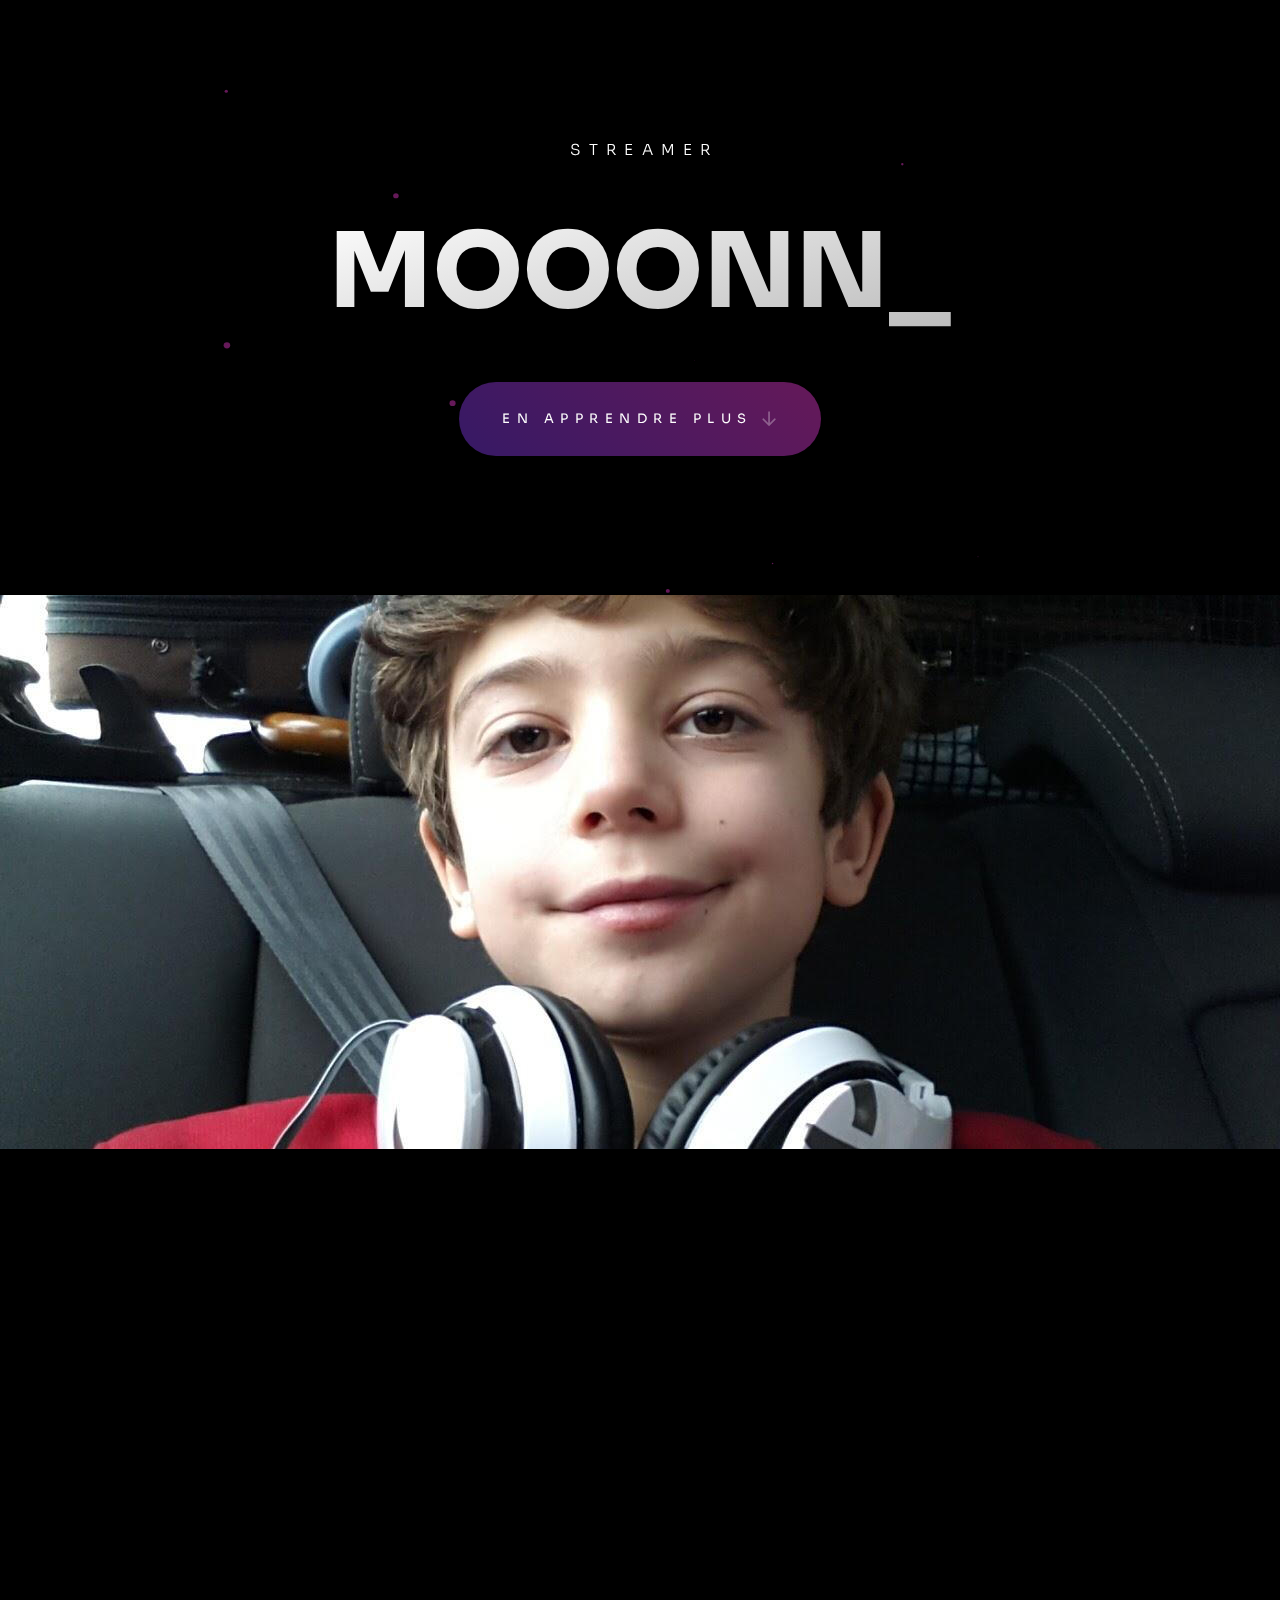
<file: index.html>
<!DOCTYPE HTML><html lang="en">

<head><title>Mooonn_</title><meta charset="utf-8" /><meta name="viewport" content="width=device-width,initial-scale=1" /><meta name="color-scheme" content="light only" /><meta name="description" content="By LOULOU#2878" /><meta property="og:site_name" content="Mooonn_" /><meta property="og:title" content="Ce site est celui du streamer Mooonn_. Dessus, vous pourrez retrouver des infos sur lui" /><meta property="og:type" content="website" /><meta property="og:description" content="suyyyyyy" /><meta property="og:image" content="assets/images/cardce01.jpg?v=8e0201f1" /><meta property="og:image:type" content="image/jpeg" /><meta property="og:image:width" content="1280" /><meta property="og:image:height" content="800" /><meta property="og:url" content="index.html" /><meta property="twitter:card" content="summary_large_image" /><link rel="canonical" href="index.html" /><link href="https://fonts.googleapis.com/css?display=swap&amp;family=Sora:300,300italic,800,800italic,400,400italic,200,200italic" rel="stylesheet" type="text/css" /><style>html,body,div,span,applet,object,iframe,h1,h2,h3,h4,h5,h6,p,blockquote,pre,a,abbr,acronym,address,big,cite,code,del,dfn,em,img,ins,kbd,q,s,samp,small,strike,strong,sub,sup,tt,var,b,u,i,center,dl,dt,dd,ol,ul,li,fieldset,form,label,legend,table,caption,tbody,tfoot,thead,tr,th,td,article,aside,canvas,details,embed,figure,figcaption,footer,header,hgroup,menu,nav,output,ruby,section,summary,time,mark,audio,video{margin:0;padding:0;border:0;font-size:100%;font:inherit;vertical-align:baseline;}article,aside,details,figcaption,figure,footer,header,hgroup,menu,nav,section{display:block;}body{line-height:1;}ol,ul{list-style:none;}blockquote,q{quotes:none;}blockquote:before,blockquote:after,q:before,q:after{content:'';content:none;}table{border-collapse:collapse;border-spacing:0;}body{-webkit-text-size-adjust:none}mark{background-color:transparent;color:inherit}input::-moz-focus-inner{border:0;padding:0}input[type="text"],input[type="email"],select,textarea{-moz-appearance:none;-webkit-appearance:none;-ms-appearance:none;appearance:none}*, *:before, *:after {box-sizing: border-box;}body {line-height: 1.0;min-height: var(--viewport-height);min-width: 320px;overflow-x: hidden;word-wrap: break-word;background-color: #000000;}body:before {background-attachment: scroll;content: '';display: block;height: var(--background-height);left: 0;pointer-events: none;position: fixed;top: 0;transform: scale(1);width: 100vw;z-index: 0;background-image: url('data:image/svg+xml;charset=utf8,%3Csvg%20width%3D%22640%22%20height%3D%22480%22%20viewBox%3D%220%200%20640%20480%22%20xmlns%3D%22http%3A%2F%2Fwww.w3.org%2F2000%2Fsvg%22%20preserveAspectRatio%3D%22none%22%3E%20%3Cstyle%20type%3D%22text%2Fcss%22%3E%20circle%20%7B%20fill%3A%20%23651959%3B%20%7D%20%3C%2Fstyle%3E%20%3Ccircle%20cx%3D%22331.8123%22%20cy%3D%22303.8262%22%20r%3D%220.8658%22%20fill-opacity%3D%221%22%3E%20%3Canimate%20attributeName%3D%22cx%22%20dur%3D%225s%22%20repeatCount%3D%22indefinite%22%20values%3D%22331.8123%3B332.4542%3B333.1698%3B333.9726%3B334.8798%3B335.9128%3B337.1%3B338.4787%3B340.0991%3B342.0311%3B344.3739%3B347.2744%3B350.9584%3B355.793%3B362.4171%3B362.4171%3B362.4171%3B362.4171%3B362.4171%3B362.4171%3B362.4171%22%20%2F%3E%20%3Canimate%20attributeName%3D%22cy%22%20dur%3D%225s%22%20repeatCount%3D%22indefinite%22%20values%3D%22303.8262%3B307.2944%3B311.1611%3B315.4993%3B320.4007%3B325.9828%3B332.3977%3B339.847%3B348.6029%3B359.042%3B371.7013%3B387.3735%3B407.2795%3B433.4027%3B469.1949%3B469.1949%3B469.1949%3B469.1949%3B469.1949%3B469.1949%3B469.1949%22%20%2F%3E%20%3Canimate%20attributeName%3D%22r%22%20dur%3D%225s%22%20repeatCount%3D%22indefinite%22%20values%3D%220.8658%3B0.9129%3B0.9653%3B1.0242%3B1.0907%3B1.1664%3B1.2534%3B1.3545%3B1.4732%3B1.6148%3B1.7866%3B1.9992%3B2.2692%3B2.6236%3B3.1091%3B3.1091%3B3.1091%3B3.1091%3B3.1091%3B3.1091%3B3.1091%22%20%2F%3E%20%3Canimate%20attributeName%3D%22fill-opacity%22%20dur%3D%225s%22%20repeatCount%3D%22indefinite%22%20values%3D%221%3B1%3B1%3B1%3B1%3B1%3B1%3B1%3B1%3B1%3B1%3B1%3B1%3B1%3B0%3B0%3B0%3B0%3B0%3B0%3B0%22%20%2F%3E%20%3C%2Fcircle%3E%20%3Ccircle%20cx%3D%2255.2595%22%20cy%3D%22473.6155%22%20r%3D%220.9757%22%20fill-opacity%3D%220%22%20%2F%3E%20%3Ccircle%20cx%3D%22425.133%22%20cy%3D%22117.8427%22%20r%3D%220.4877%22%20fill-opacity%3D%221%22%3E%20%3Canimate%20attributeName%3D%22cx%22%20dur%3D%225s%22%20repeatCount%3D%22indefinite%22%20values%3D%22425.133%3B432.7724%3B441.6091%3B451.9483%3B464.209%3B478.9816%3B497.1262%3B519.9461%3B519.9461%3B519.9461%3B519.9461%3B519.9461%3B519.9461%3B519.9461%3B519.9461%3B519.9461%3B519.9461%3B519.9461%3B519.9461%3B519.9461%3B519.9461%22%20%2F%3E%20%3Canimate%20attributeName%3D%22cy%22%20dur%3D%225s%22%20repeatCount%3D%22indefinite%22%20values%3D%22117.8427%3B108.9662%3B98.6987%3B86.6852%3B72.4392%3B55.2744%3B34.1916%3B7.6765%3B7.6765%3B7.6765%3B7.6765%3B7.6765%3B7.6765%3B7.6765%3B7.6765%3B7.6765%3B7.6765%3B7.6765%3B7.6765%3B7.6765%3B7.6765%22%20%2F%3E%20%3Canimate%20attributeName%3D%22r%22%20dur%3D%225s%22%20repeatCount%3D%22indefinite%22%20values%3D%220.4877%3B0.5232%3B0.5642%3B0.6121%3B0.669%3B0.7376%3B0.8217%3B0.9276%3B0.9276%3B0.9276%3B0.9276%3B0.9276%3B0.9276%3B0.9276%3B0.9276%3B0.9276%3B0.9276%3B0.9276%3B0.9276%3B0.9276%3B0.9276%22%20%2F%3E%20%3Canimate%20attributeName%3D%22fill-opacity%22%20dur%3D%225s%22%20repeatCount%3D%22indefinite%22%20values%3D%221%3B1%3B1%3B1%3B1%3B1%3B1%3B0%3B0%3B0%3B0%3B0%3B0%3B0%3B0%3B0%3B0%3B0%3B0%3B0%3B0%22%20%2F%3E%20%3C%2Fcircle%3E%20%3Ccircle%20cx%3D%22284.7766%22%20cy%3D%22316.1389%22%20r%3D%220.2746%22%20fill-opacity%3D%221%22%3E%20%3Canimate%20attributeName%3D%22cx%22%20dur%3D%225s%22%20repeatCount%3D%22indefinite%22%20values%3D%22284.7766%3B282.6388%3B280.2248%3B277.4773%3B274.3221%3B270.661%3B266.362%3B261.2423%3B255.0421%3B247.3791%3B237.6663%3B224.9542%3B207.5999%3B207.5999%3B207.5999%3B207.5999%3B207.5999%3B207.5999%3B207.5999%3B207.5999%3B207.5999%22%20%2F%3E%20%3Canimate%20attributeName%3D%22cy%22%20dur%3D%225s%22%20repeatCount%3D%22indefinite%22%20values%3D%22316.1389%3B320.7598%3B325.978%3B331.917%3B338.7374%3B346.6511%3B355.9438%3B367.0105%3B380.4128%3B396.9772%3B417.9725%3B445.451%3B482.964%3B482.964%3B482.964%3B482.964%3B482.964%3B482.964%3B482.964%3B482.964%3B482.964%22%20%2F%3E%20%3Canimate%20attributeName%3D%22r%22%20dur%3D%225s%22%20repeatCount%3D%22indefinite%22%20values%3D%220.2746%3B0.2913%3B0.3101%3B0.3316%3B0.3562%3B0.3847%3B0.4182%3B0.4582%3B0.5065%3B0.5663%3B0.642%3B0.7411%3B0.8764%3B0.8764%3B0.8764%3B0.8764%3B0.8764%3B0.8764%3B0.8764%3B0.8764%3B0.8764%22%20%2F%3E%20%3Canimate%20attributeName%3D%22fill-opacity%22%20dur%3D%225s%22%20repeatCount%3D%22indefinite%22%20values%3D%221%3B1%3B1%3B1%3B1%3B1%3B1%3B1%3B1%3B1%3B1%3B1%3B0%3B0%3B0%3B0%3B0%3B0%3B0%3B0%3B0%22%20%2F%3E%20%3C%2Fcircle%3E%20%3Ccircle%20cx%3D%22626.0086%22%20cy%3D%22225.6482%22%20r%3D%220.8684%22%20fill-opacity%3D%220%22%20%2F%3E%20%3Ccircle%20cx%3D%22157.0809%22%20cy%3D%22322.71%22%20r%3D%220.8312%22%20fill-opacity%3D%221%22%3E%20%3Canimate%20attributeName%3D%22cx%22%20dur%3D%225s%22%20repeatCount%3D%22indefinite%22%20values%3D%22157.0809%3B147.1007%3B135.818%3B122.9599%3B108.1718%3B90.9839%3B70.7603%3B46.6191%3B17.2997%3B17.2997%3B17.2997%3B17.2997%3B17.2997%3B17.2997%3B17.2997%3B17.2997%3B17.2997%3B17.2997%3B17.2997%3B17.2997%3B17.2997%22%20%2F%3E%20%3Canimate%20attributeName%3D%22cy%22%20dur%3D%225s%22%20repeatCount%3D%22indefinite%22%20values%3D%22322.71%3B327.7767%3B333.5047%3B340.0324%3B347.54%3B356.2659%3B366.5329%3B378.7888%3B393.6736%3B393.6736%3B393.6736%3B393.6736%3B393.6736%3B393.6736%3B393.6736%3B393.6736%3B393.6736%3B393.6736%3B393.6736%3B393.6736%3B393.6736%22%20%2F%3E%20%3Canimate%20attributeName%3D%22r%22%20dur%3D%225s%22%20repeatCount%3D%22indefinite%22%20values%3D%220.8312%3B0.8821%3B0.9397%3B1.0053%3B1.0807%3B1.1684%3B1.2716%3B1.3948%3B1.5444%3B1.5444%3B1.5444%3B1.5444%3B1.5444%3B1.5444%3B1.5444%3B1.5444%3B1.5444%3B1.5444%3B1.5444%3B1.5444%3B1.5444%22%20%2F%3E%20%3Canimate%20attributeName%3D%22fill-opacity%22%20dur%3D%225s%22%20repeatCount%3D%22indefinite%22%20values%3D%221%3B1%3B1%3B1%3B1%3B1%3B1%3B1%3B0%3B0%3B0%3B0%3B0%3B0%3B0%3B0%3B0%3B0%3B0%3B0%3B0%22%20%2F%3E%20%3C%2Fcircle%3E%20%3Ccircle%20cx%3D%22562.4661%22%20cy%3D%2277.4358%22%20r%3D%222.0713%22%20fill-opacity%3D%221%22%3E%20%3Canimate%20attributeName%3D%22cx%22%20dur%3D%225s%22%20repeatCount%3D%22indefinite%22%20values%3D%22562.4661%3B588.1836%3B620.004%3B620.004%3B620.004%3B620.004%3B620.004%3B620.004%3B620.004%3B620.004%3B620.004%3B620.004%3B620.004%3B620.004%3B620.004%3B620.004%3B620.004%3B620.004%3B620.004%3B620.004%3B620.004%22%20%2F%3E%20%3Canimate%20attributeName%3D%22cy%22%20dur%3D%225s%22%20repeatCount%3D%22indefinite%22%20values%3D%2277.4358%3B60.1932%3B38.8589%3B38.8589%3B38.8589%3B38.8589%3B38.8589%3B38.8589%3B38.8589%3B38.8589%3B38.8589%3B38.8589%3B38.8589%3B38.8589%3B38.8589%3B38.8589%3B38.8589%3B38.8589%3B38.8589%3B38.8589%3B38.8589%22%20%2F%3E%20%3Canimate%20attributeName%3D%22r%22%20dur%3D%225s%22%20repeatCount%3D%22indefinite%22%20values%3D%222.0713%3B2.291%3B2.5629%3B2.5629%3B2.5629%3B2.5629%3B2.5629%3B2.5629%3B2.5629%3B2.5629%3B2.5629%3B2.5629%3B2.5629%3B2.5629%3B2.5629%3B2.5629%3B2.5629%3B2.5629%3B2.5629%3B2.5629%3B2.5629%22%20%2F%3E%20%3Canimate%20attributeName%3D%22fill-opacity%22%20dur%3D%225s%22%20repeatCount%3D%22indefinite%22%20values%3D%221%3B1%3B0%3B0%3B0%3B0%3B0%3B0%3B0%3B0%3B0%3B0%3B0%3B0%3B0%3B0%3B0%3B0%3B0%3B0%3B0%22%20%2F%3E%20%3C%2Fcircle%3E%20%3Ccircle%20cx%3D%22603.2341%22%20cy%3D%2297.7216%22%20r%3D%220.7449%22%20fill-opacity%3D%221%22%3E%20%3Canimate%20attributeName%3D%22cx%22%20dur%3D%225s%22%20repeatCount%3D%22indefinite%22%20values%3D%22603.2341%3B621.9784%3B621.9784%3B621.9784%3B621.9784%3B621.9784%3B621.9784%3B621.9784%3B621.9784%3B621.9784%3B621.9784%3B621.9784%3B621.9784%3B621.9784%3B621.9784%3B621.9784%3B621.9784%3B621.9784%3B621.9784%3B621.9784%3B621.9784%22%20%2F%3E%20%3Canimate%20attributeName%3D%22cy%22%20dur%3D%225s%22%20repeatCount%3D%22indefinite%22%20values%3D%2297.7216%3B88.3057%3B88.3057%3B88.3057%3B88.3057%3B88.3057%3B88.3057%3B88.3057%3B88.3057%3B88.3057%3B88.3057%3B88.3057%3B88.3057%3B88.3057%3B88.3057%3B88.3057%3B88.3057%3B88.3057%3B88.3057%3B88.3057%3B88.3057%22%20%2F%3E%20%3Canimate%20attributeName%3D%22r%22%20dur%3D%225s%22%20repeatCount%3D%22indefinite%22%20values%3D%220.7449%3B0.7942%3B0.7942%3B0.7942%3B0.7942%3B0.7942%3B0.7942%3B0.7942%3B0.7942%3B0.7942%3B0.7942%3B0.7942%3B0.7942%3B0.7942%3B0.7942%3B0.7942%3B0.7942%3B0.7942%3B0.7942%3B0.7942%3B0.7942%22%20%2F%3E%20%3Canimate%20attributeName%3D%22fill-opacity%22%20dur%3D%225s%22%20repeatCount%3D%22indefinite%22%20values%3D%221%3B0%3B0%3B0%3B0%3B0%3B0%3B0%3B0%3B0%3B0%3B0%3B0%3B0%3B0%3B0%3B0%3B0%3B0%3B0%3B0%22%20%2F%3E%20%3C%2Fcircle%3E%20%3Ccircle%20cx%3D%22601.3561%22%20cy%3D%22463.0164%22%20r%3D%221.4495%22%20fill-opacity%3D%221%22%3E%20%3Canimate%20attributeName%3D%22cx%22%20dur%3D%225s%22%20repeatCount%3D%22indefinite%22%20values%3D%22601.3561%3B619.4414%3B619.4414%3B619.4414%3B619.4414%3B619.4414%3B619.4414%3B619.4414%3B619.4414%3B619.4414%3B619.4414%3B619.4414%3B619.4414%3B619.4414%3B619.4414%3B619.4414%3B619.4414%3B619.4414%3B619.4414%3B619.4414%3B619.4414%22%20%2F%3E%20%3Canimate%20attributeName%3D%22cy%22%20dur%3D%225s%22%20repeatCount%3D%22indefinite%22%20values%3D%22463.0164%3B477.3517%3B477.3517%3B477.3517%3B477.3517%3B477.3517%3B477.3517%3B477.3517%3B477.3517%3B477.3517%3B477.3517%3B477.3517%3B477.3517%3B477.3517%3B477.3517%3B477.3517%3B477.3517%3B477.3517%3B477.3517%3B477.3517%3B477.3517%22%20%2F%3E%20%3Canimate%20attributeName%3D%22r%22%20dur%3D%225s%22%20repeatCount%3D%22indefinite%22%20values%3D%221.4495%3B1.5427%3B1.5427%3B1.5427%3B1.5427%3B1.5427%3B1.5427%3B1.5427%3B1.5427%3B1.5427%3B1.5427%3B1.5427%3B1.5427%3B1.5427%3B1.5427%3B1.5427%3B1.5427%3B1.5427%3B1.5427%3B1.5427%3B1.5427%22%20%2F%3E%20%3Canimate%20attributeName%3D%22fill-opacity%22%20dur%3D%225s%22%20repeatCount%3D%22indefinite%22%20values%3D%221%3B0%3B0%3B0%3B0%3B0%3B0%3B0%3B0%3B0%3B0%3B0%3B0%3B0%3B0%3B0%3B0%3B0%3B0%3B0%3B0%22%20%2F%3E%20%3C%2Fcircle%3E%20%3Ccircle%20cx%3D%22343.2456%22%20cy%3D%22199.1355%22%20r%3D%220.1206%22%20fill-opacity%3D%221%22%3E%20%3Canimate%20attributeName%3D%22cx%22%20dur%3D%225s%22%20repeatCount%3D%22indefinite%22%20values%3D%22343.2456%3B344.4754%3B345.8425%3B347.3714%3B349.0926%3B351.0448%3B353.2778%3B355.857%3B358.8695%3B362.4347%3B366.7199%3B371.9678%3B378.5439%3B387.0254%3B398.3807%3B414.3683%3B438.5494%3B438.5494%3B438.5494%3B438.5494%3B438.5494%22%20%2F%3E%20%3Canimate%20attributeName%3D%22cy%22%20dur%3D%225s%22%20repeatCount%3D%22indefinite%22%20values%3D%22199.1355%3B196.9737%3B194.5703%3B191.8826%3B188.8568%3B185.425%3B181.4994%3B176.9654%3B171.6695%3B165.4022%3B157.869%3B148.6435%3B137.0831%3B122.1732%3B102.2112%3B74.1058%3B31.5969%3B31.5969%3B31.5969%3B31.5969%3B31.5969%22%20%2F%3E%20%3Canimate%20attributeName%3D%22r%22%20dur%3D%225s%22%20repeatCount%3D%22indefinite%22%20values%3D%220.1206%3B0.127%3B0.1341%3B0.142%3B0.1509%3B0.161%3B0.1726%3B0.186%3B0.2016%3B0.2201%3B0.2424%3B0.2696%3B0.3037%3B0.3477%3B0.4066%3B0.4895%3B0.615%3B0.615%3B0.615%3B0.615%3B0.615%22%20%2F%3E%20%3Canimate%20attributeName%3D%22fill-opacity%22%20dur%3D%225s%22%20repeatCount%3D%22indefinite%22%20values%3D%221%3B1%3B1%3B1%3B1%3B1%3B1%3B1%3B1%3B1%3B1%3B1%3B1%3B1%3B1%3B1%3B0%3B0%3B0%3B0%3B0%22%20%2F%3E%20%3C%2Fcircle%3E%20%3Ccircle%20cx%3D%22342.0551%22%20cy%3D%2239.8788%22%20r%3D%220.9924%22%20fill-opacity%3D%221%22%3E%20%3Canimate%20attributeName%3D%22cx%22%20dur%3D%225s%22%20repeatCount%3D%22indefinite%22%20values%3D%22342.0551%3B344.0434%3B346.4258%3B346.4258%3B346.4258%3B346.4258%3B346.4258%3B346.4258%3B346.4258%3B346.4258%3B346.4258%3B346.4258%3B346.4258%3B346.4258%3B346.4258%3B346.4258%3B346.4258%3B346.4258%3B346.4258%3B346.4258%3B346.4258%22%20%2F%3E%20%3Canimate%20attributeName%3D%22cy%22%20dur%3D%225s%22%20repeatCount%3D%22indefinite%22%20values%3D%2239.8788%3B21.8375%3B0.221%3B0.221%3B0.221%3B0.221%3B0.221%3B0.221%3B0.221%3B0.221%3B0.221%3B0.221%3B0.221%3B0.221%3B0.221%3B0.221%3B0.221%3B0.221%3B0.221%3B0.221%3B0.221%22%20%2F%3E%20%3Canimate%20attributeName%3D%22r%22%20dur%3D%225s%22%20repeatCount%3D%22indefinite%22%20values%3D%220.9924%3B1.0818%3B1.189%3B1.189%3B1.189%3B1.189%3B1.189%3B1.189%3B1.189%3B1.189%3B1.189%3B1.189%3B1.189%3B1.189%3B1.189%3B1.189%3B1.189%3B1.189%3B1.189%3B1.189%3B1.189%22%20%2F%3E%20%3Canimate%20attributeName%3D%22fill-opacity%22%20dur%3D%225s%22%20repeatCount%3D%22indefinite%22%20values%3D%221%3B1%3B0%3B0%3B0%3B0%3B0%3B0%3B0%3B0%3B0%3B0%3B0%3B0%3B0%3B0%3B0%3B0%3B0%3B0%3B0%22%20%2F%3E%20%3C%2Fcircle%3E%20%3Ccircle%20cx%3D%22228.8259%22%20cy%3D%22138.7016%22%20r%3D%221.0354%22%20fill-opacity%3D%221%22%3E%20%3Canimate%20attributeName%3D%22cx%22%20dur%3D%225s%22%20repeatCount%3D%22indefinite%22%20values%3D%22228.8259%3B220.2159%3B209.8102%3B196.9815%3B180.7721%3B159.6428%3B130.9529%3B130.9529%3B130.9529%3B130.9529%3B130.9529%3B130.9529%3B130.9529%3B130.9529%3B130.9529%3B130.9529%3B130.9529%3B130.9529%3B130.9529%3B130.9529%3B130.9529%22%20%2F%3E%20%3Canimate%20attributeName%3D%22cy%22%20dur%3D%225s%22%20repeatCount%3D%22indefinite%22%20values%3D%22138.7016%3B129.1355%3B117.5742%3B103.321%3B85.3116%3B61.8361%3B29.9603%3B29.9603%3B29.9603%3B29.9603%3B29.9603%3B29.9603%3B29.9603%3B29.9603%3B29.9603%3B29.9603%3B29.9603%3B29.9603%3B29.9603%3B29.9603%3B29.9603%22%20%2F%3E%20%3Canimate%20attributeName%3D%22r%22%20dur%3D%225s%22%20repeatCount%3D%22indefinite%22%20values%3D%221.0354%3B1.1332%3B1.2514%3B1.3971%3B1.5812%3B1.8211%3B2.1469%3B2.1469%3B2.1469%3B2.1469%3B2.1469%3B2.1469%3B2.1469%3B2.1469%3B2.1469%3B2.1469%3B2.1469%3B2.1469%3B2.1469%3B2.1469%3B2.1469%22%20%2F%3E%20%3Canimate%20attributeName%3D%22fill-opacity%22%20dur%3D%225s%22%20repeatCount%3D%22indefinite%22%20values%3D%221%3B1%3B1%3B1%3B1%3B1%3B0%3B0%3B0%3B0%3B0%3B0%3B0%3B0%3B0%3B0%3B0%3B0%3B0%3B0%3B0%22%20%2F%3E%20%3C%2Fcircle%3E%20%3Ccircle%20cx%3D%22410.6811%22%20cy%3D%22388.3941%22%20r%3D%222.3598%22%20fill-opacity%3D%221%22%3E%20%3Canimate%20attributeName%3D%22cx%22%20dur%3D%225s%22%20repeatCount%3D%22indefinite%22%20values%3D%22410.6811%3B420.5695%3B432.8785%3B448.6208%3B469.4655%3B469.4655%3B469.4655%3B469.4655%3B469.4655%3B469.4655%3B469.4655%3B469.4655%3B469.4655%3B469.4655%3B469.4655%3B469.4655%3B469.4655%3B469.4655%3B469.4655%3B469.4655%3B469.4655%22%20%2F%3E%20%3Canimate%20attributeName%3D%22cy%22%20dur%3D%225s%22%20repeatCount%3D%22indefinite%22%20values%3D%22388.3941%3B404.5759%3B424.7188%3B450.48%3B484.5911%3B484.5911%3B484.5911%3B484.5911%3B484.5911%3B484.5911%3B484.5911%3B484.5911%3B484.5911%3B484.5911%3B484.5911%3B484.5911%3B484.5911%3B484.5911%3B484.5911%3B484.5911%3B484.5911%22%20%2F%3E%20%3Canimate%20attributeName%3D%22r%22%20dur%3D%225s%22%20repeatCount%3D%22indefinite%22%20values%3D%222.3598%3B2.6171%3B2.9374%3B3.3471%3B3.8895%3B3.8895%3B3.8895%3B3.8895%3B3.8895%3B3.8895%3B3.8895%3B3.8895%3B3.8895%3B3.8895%3B3.8895%3B3.8895%3B3.8895%3B3.8895%3B3.8895%3B3.8895%3B3.8895%22%20%2F%3E%20%3Canimate%20attributeName%3D%22fill-opacity%22%20dur%3D%225s%22%20repeatCount%3D%22indefinite%22%20values%3D%221%3B1%3B1%3B1%3B0%3B0%3B0%3B0%3B0%3B0%3B0%3B0%3B0%3B0%3B0%3B0%3B0%3B0%3B0%3B0%3B0%22%20%2F%3E%20%3C%2Fcircle%3E%20%3Ccircle%20cx%3D%22108.9808%22%20cy%3D%2210.5893%22%20r%3D%220.7201%22%20fill-opacity%3D%220%22%20%2F%3E%20%3Ccircle%20cx%3D%22147.65%22%20cy%3D%2280.5841%22%20r%3D%220.6838%22%20fill-opacity%3D%221%22%3E%20%3Canimate%20attributeName%3D%22cx%22%20dur%3D%225s%22%20repeatCount%3D%22indefinite%22%20values%3D%22147.65%3B137.2347%3B125.4797%3B112.1086%3B96.7636%3B78.9728%3B78.9728%3B78.9728%3B78.9728%3B78.9728%3B78.9728%3B78.9728%3B78.9728%3B78.9728%3B78.9728%3B78.9728%3B78.9728%3B78.9728%3B78.9728%3B78.9728%3B78.9728%22%20%2F%3E%20%3Canimate%20attributeName%3D%22cy%22%20dur%3D%225s%22%20repeatCount%3D%22indefinite%22%20values%3D%2280.5841%3B70.9504%3B60.0776%3B47.7099%3B33.5165%3B17.0608%3B17.0608%3B17.0608%3B17.0608%3B17.0608%3B17.0608%3B17.0608%3B17.0608%3B17.0608%3B17.0608%3B17.0608%3B17.0608%3B17.0608%3B17.0608%3B17.0608%3B17.0608%22%20%2F%3E%20%3Canimate%20attributeName%3D%22r%22%20dur%3D%225s%22%20repeatCount%3D%22indefinite%22%20values%3D%220.6838%3B0.7252%3B0.7718%3B0.8249%3B0.8858%3B0.9563%3B0.9563%3B0.9563%3B0.9563%3B0.9563%3B0.9563%3B0.9563%3B0.9563%3B0.9563%3B0.9563%3B0.9563%3B0.9563%3B0.9563%3B0.9563%3B0.9563%3B0.9563%22%20%2F%3E%20%3Canimate%20attributeName%3D%22fill-opacity%22%20dur%3D%225s%22%20repeatCount%3D%22indefinite%22%20values%3D%221%3B1%3B1%3B1%3B1%3B0%3B0%3B0%3B0%3B0%3B0%3B0%3B0%3B0%3B0%3B0%3B0%3B0%3B0%3B0%3B0%22%20%2F%3E%20%3C%2Fcircle%3E%20%3Ccircle%20cx%3D%22147.8615%22%20cy%3D%22193.4642%22%20r%3D%221.3651%22%20fill-opacity%3D%221%22%3E%20%3Canimate%20attributeName%3D%22cx%22%20dur%3D%225s%22%20repeatCount%3D%22indefinite%22%20values%3D%22147.8615%3B137.4797%3B125.7653%3B112.444%3B97.161%3B79.4483%3B58.6767%3B33.9788%3B4.1252%3B4.1252%3B4.1252%3B4.1252%3B4.1252%3B4.1252%3B4.1252%3B4.1252%3B4.1252%3B4.1252%3B4.1252%3B4.1252%3B4.1252%22%20%2F%3E%20%3Canimate%20attributeName%3D%22cy%22%20dur%3D%225s%22%20repeatCount%3D%22indefinite%22%20values%3D%22193.4642%3B190.6576%3B187.4907%3B183.8895%3B179.7579%3B174.9695%3B169.3541%3B162.6773%3B154.6067%3B154.6067%3B154.6067%3B154.6067%3B154.6067%3B154.6067%3B154.6067%3B154.6067%3B154.6067%3B154.6067%3B154.6067%3B154.6067%3B154.6067%22%20%2F%3E%20%3Canimate%20attributeName%3D%22r%22%20dur%3D%225s%22%20repeatCount%3D%22indefinite%22%20values%3D%221.3651%3B1.4475%3B1.5404%3B1.646%3B1.7672%3B1.9077%3B2.0724%3B2.2683%3B2.505%3B2.505%3B2.505%3B2.505%3B2.505%3B2.505%3B2.505%3B2.505%3B2.505%3B2.505%3B2.505%3B2.505%3B2.505%22%20%2F%3E%20%3Canimate%20attributeName%3D%22fill-opacity%22%20dur%3D%225s%22%20repeatCount%3D%22indefinite%22%20values%3D%221%3B1%3B1%3B1%3B1%3B1%3B1%3B1%3B0%3B0%3B0%3B0%3B0%3B0%3B0%3B0%3B0%3B0%3B0%3B0%3B0%22%20%2F%3E%20%3C%2Fcircle%3E%20%3Ccircle%20cx%3D%22540.0744%22%20cy%3D%22340.3358%22%20r%3D%220.1316%22%20fill-opacity%3D%221%22%3E%20%3Canimate%20attributeName%3D%22cx%22%20dur%3D%225s%22%20repeatCount%3D%22indefinite%22%20values%3D%22540.0744%3B552.8459%3B567.1911%3B583.4199%3B601.9293%3B623.2364%3B623.2364%3B623.2364%3B623.2364%3B623.2364%3B623.2364%3B623.2364%3B623.2364%3B623.2364%3B623.2364%3B623.2364%3B623.2364%3B623.2364%3B623.2364%3B623.2364%3B623.2364%22%20%2F%3E%20%3Canimate%20attributeName%3D%22cy%22%20dur%3D%225s%22%20repeatCount%3D%22indefinite%22%20values%3D%22340.3358%3B346.1585%3B352.6987%3B360.0977%3B368.5365%3B378.2508%3B378.2508%3B378.2508%3B378.2508%3B378.2508%3B378.2508%3B378.2508%3B378.2508%3B378.2508%3B378.2508%3B378.2508%3B378.2508%3B378.2508%3B378.2508%3B378.2508%3B378.2508%22%20%2F%3E%20%3Canimate%20attributeName%3D%22r%22%20dur%3D%225s%22%20repeatCount%3D%22indefinite%22%20values%3D%220.1316%3B0.1393%3B0.1479%3B0.1576%3B0.1686%3B0.1814%3B0.1814%3B0.1814%3B0.1814%3B0.1814%3B0.1814%3B0.1814%3B0.1814%3B0.1814%3B0.1814%3B0.1814%3B0.1814%3B0.1814%3B0.1814%3B0.1814%3B0.1814%22%20%2F%3E%20%3Canimate%20attributeName%3D%22fill-opacity%22%20dur%3D%225s%22%20repeatCount%3D%22indefinite%22%20values%3D%221%3B1%3B1%3B1%3B1%3B0%3B0%3B0%3B0%3B0%3B0%3B0%3B0%3B0%3B0%3B0%3B0%3B0%3B0%3B0%3B0%22%20%2F%3E%20%3C%2Fcircle%3E%20%3Ccircle%20cx%3D%22452.2735%22%20cy%3D%22284.5635%22%20r%3D%220.178%22%20fill-opacity%3D%221%22%3E%20%3Canimate%20attributeName%3D%22cx%22%20dur%3D%225s%22%20repeatCount%3D%22indefinite%22%20values%3D%22452.2735%3B462.8712%3B475.315%3B490.1333%3B508.0774%3B530.2528%3B558.3566%3B595.1325%3B645.3271%3B645.3271%3B645.3271%3B645.3271%3B645.3271%3B645.3271%3B645.3271%3B645.3271%3B645.3271%3B645.3271%3B645.3271%3B645.3271%3B645.3271%22%20%2F%3E%20%3Canimate%20attributeName%3D%22cy%22%20dur%3D%225s%22%20repeatCount%3D%22indefinite%22%20values%3D%22284.5635%3B288.1339%3B292.3262%3B297.3186%3B303.364%3B310.835%3B320.3033%3B332.6932%3B349.604%3B349.604%3B349.604%3B349.604%3B349.604%3B349.604%3B349.604%3B349.604%3B349.604%3B349.604%3B349.604%3B349.604%3B349.604%22%20%2F%3E%20%3Canimate%20attributeName%3D%22r%22%20dur%3D%225s%22%20repeatCount%3D%22indefinite%22%20values%3D%220.178%3B0.1923%3B0.209%3B0.229%3B0.2531%3B0.283%3B0.3208%3B0.3703%3B0.4379%3B0.4379%3B0.4379%3B0.4379%3B0.4379%3B0.4379%3B0.4379%3B0.4379%3B0.4379%3B0.4379%3B0.4379%3B0.4379%3B0.4379%22%20%2F%3E%20%3Canimate%20attributeName%3D%22fill-opacity%22%20dur%3D%225s%22%20repeatCount%3D%22indefinite%22%20values%3D%221%3B1%3B1%3B1%3B1%3B1%3B1%3B1%3B0%3B0%3B0%3B0%3B0%3B0%3B0%3B0%3B0%3B0%3B0%3B0%3B0%22%20%2F%3E%20%3C%2Fcircle%3E%20%3Ccircle%20cx%3D%22565.5255%22%20cy%3D%22446.7383%22%20r%3D%220.5318%22%20fill-opacity%3D%221%22%3E%20%3Canimate%20attributeName%3D%22cx%22%20dur%3D%225s%22%20repeatCount%3D%22indefinite%22%20values%3D%22565.5255%3B579.9238%3B596.1162%3B596.1162%3B596.1162%3B596.1162%3B596.1162%3B596.1162%3B596.1162%3B596.1162%3B596.1162%3B596.1162%3B596.1162%3B596.1162%3B596.1162%3B596.1162%3B596.1162%3B596.1162%3B596.1162%3B596.1162%3B596.1162%22%20%2F%3E%20%3Canimate%20attributeName%3D%22cy%22%20dur%3D%225s%22%20repeatCount%3D%22indefinite%22%20values%3D%22446.7383%3B458.862%3B472.4964%3B472.4964%3B472.4964%3B472.4964%3B472.4964%3B472.4964%3B472.4964%3B472.4964%3B472.4964%3B472.4964%3B472.4964%3B472.4964%3B472.4964%3B472.4964%3B472.4964%3B472.4964%3B472.4964%3B472.4964%3B472.4964%22%20%2F%3E%20%3Canimate%20attributeName%3D%22r%22%20dur%3D%225s%22%20repeatCount%3D%22indefinite%22%20values%3D%220.5318%3B0.563%3B0.598%3B0.598%3B0.598%3B0.598%3B0.598%3B0.598%3B0.598%3B0.598%3B0.598%3B0.598%3B0.598%3B0.598%3B0.598%3B0.598%3B0.598%3B0.598%3B0.598%3B0.598%3B0.598%22%20%2F%3E%20%3Canimate%20attributeName%3D%22fill-opacity%22%20dur%3D%225s%22%20repeatCount%3D%22indefinite%22%20values%3D%221%3B1%3B0%3B0%3B0%3B0%3B0%3B0%3B0%3B0%3B0%3B0%3B0%3B0%3B0%3B0%3B0%3B0%3B0%3B0%3B0%22%20%2F%3E%20%3C%2Fcircle%3E%20%3Ccircle%20cx%3D%22240.9698%22%20cy%3D%22218.9481%22%20r%3D%221.2846%22%20fill-opacity%3D%221%22%3E%20%3Canimate%20attributeName%3D%22cx%22%20dur%3D%225s%22%20repeatCount%3D%22indefinite%22%20values%3D%22240.9698%3B236.5005%3B231.4954%3B225.8521%3B219.44%3B212.0908%3B203.5826%3B193.6179%3B181.7877%3B167.5139%3B149.9525%3B127.8195%3B99.0628%3B60.1858%3B4.7054%3B4.7054%3B4.7054%3B4.7054%3B4.7054%3B4.7054%3B4.7054%22%20%2F%3E%20%3Canimate%20attributeName%3D%22cy%22%20dur%3D%225s%22%20repeatCount%3D%22indefinite%22%20values%3D%22218.9481%3B217.7576%3B216.4243%3B214.9211%3B213.213%3B211.2554%3B208.989%3B206.3346%3B203.1833%3B199.3811%3B194.7031%3B188.8073%3B181.1472%3B170.7912%3B156.0125%3B156.0125%3B156.0125%3B156.0125%3B156.0125%3B156.0125%3B156.0125%22%20%2F%3E%20%3Canimate%20attributeName%3D%22r%22%20dur%3D%225s%22%20repeatCount%3D%22indefinite%22%20values%3D%221.2846%3B1.3572%3B1.4386%3B1.5303%3B1.6345%3B1.754%3B1.8923%3B2.0543%3B2.2466%3B2.4786%3B2.764%3B3.1238%3B3.5912%3B4.2231%3B5.1249%3B5.1249%3B5.1249%3B5.1249%3B5.1249%3B5.1249%3B5.1249%22%20%2F%3E%20%3Canimate%20attributeName%3D%22fill-opacity%22%20dur%3D%225s%22%20repeatCount%3D%22indefinite%22%20values%3D%221%3B1%3B1%3B1%3B1%3B1%3B1%3B1%3B1%3B1%3B1%3B1%3B1%3B1%3B0%3B0%3B0%3B0%3B0%3B0%3B0%22%20%2F%3E%20%3C%2Fcircle%3E%20%3Ccircle%20cx%3D%22326.4719%22%20cy%3D%22450.6606%22%20r%3D%220.4816%22%20fill-opacity%3D%221%22%3E%20%3Canimate%20attributeName%3D%22cx%22%20dur%3D%225s%22%20repeatCount%3D%22indefinite%22%20values%3D%22326.4719%3B326.9358%3B326.9358%3B326.9358%3B326.9358%3B326.9358%3B326.9358%3B326.9358%3B326.9358%3B326.9358%3B326.9358%3B326.9358%3B326.9358%3B326.9358%3B326.9358%3B326.9358%3B326.9358%3B326.9358%3B326.9358%3B326.9358%3B326.9358%22%20%2F%3E%20%3Canimate%20attributeName%3D%22cy%22%20dur%3D%225s%22%20repeatCount%3D%22indefinite%22%20values%3D%22450.6606%3B465.7609%3B465.7609%3B465.7609%3B465.7609%3B465.7609%3B465.7609%3B465.7609%3B465.7609%3B465.7609%3B465.7609%3B465.7609%3B465.7609%3B465.7609%3B465.7609%3B465.7609%3B465.7609%3B465.7609%3B465.7609%3B465.7609%3B465.7609%22%20%2F%3E%20%3Canimate%20attributeName%3D%22r%22%20dur%3D%225s%22%20repeatCount%3D%22indefinite%22%20values%3D%220.4816%3B0.5161%3B0.5161%3B0.5161%3B0.5161%3B0.5161%3B0.5161%3B0.5161%3B0.5161%3B0.5161%3B0.5161%3B0.5161%3B0.5161%3B0.5161%3B0.5161%3B0.5161%3B0.5161%3B0.5161%3B0.5161%3B0.5161%3B0.5161%22%20%2F%3E%20%3Canimate%20attributeName%3D%22fill-opacity%22%20dur%3D%225s%22%20repeatCount%3D%22indefinite%22%20values%3D%221%3B0%3B0%3B0%3B0%3B0%3B0%3B0%3B0%3B0%3B0%3B0%3B0%3B0%3B0%3B0%3B0%3B0%3B0%3B0%3B0%22%20%2F%3E%20%3C%2Fcircle%3E%20%3Ccircle%20cx%3D%22266.1214%22%20cy%3D%22348.3918%22%20r%3D%221.0468%22%20fill-opacity%3D%221%22%3E%20%3Canimate%20attributeName%3D%22cx%22%20dur%3D%225s%22%20repeatCount%3D%22indefinite%22%20values%3D%22266.1214%3B263.0144%3B259.5272%3B255.5853%3B251.0936%3B245.9286%3B239.9266%3B232.8661%3B224.4401%3B214.21%3B201.527%3B201.527%3B201.527%3B201.527%3B201.527%3B201.527%3B201.527%3B201.527%3B201.527%3B201.527%3B201.527%22%20%2F%3E%20%3Canimate%20attributeName%3D%22cy%22%20dur%3D%225s%22%20repeatCount%3D%22indefinite%22%20values%3D%22348.3918%3B354.6424%3B361.658%3B369.5882%3B378.6244%3B389.0152%3B401.09%3B415.2941%3B432.2454%3B452.8261%3B478.3416%3B478.3416%3B478.3416%3B478.3416%3B478.3416%3B478.3416%3B478.3416%3B478.3416%3B478.3416%3B478.3416%3B478.3416%22%20%2F%3E%20%3Canimate%20attributeName%3D%22r%22%20dur%3D%225s%22%20repeatCount%3D%22indefinite%22%20values%3D%221.0468%3B1.1072%3B1.175%3B1.2515%3B1.3388%3B1.4392%3B1.5558%3B1.693%3B1.8567%3B2.0554%3B2.3019%3B2.3019%3B2.3019%3B2.3019%3B2.3019%3B2.3019%3B2.3019%3B2.3019%3B2.3019%3B2.3019%3B2.3019%22%20%2F%3E%20%3Canimate%20attributeName%3D%22fill-opacity%22%20dur%3D%225s%22%20repeatCount%3D%22indefinite%22%20values%3D%221%3B1%3B1%3B1%3B1%3B1%3B1%3B1%3B1%3B1%3B0%3B0%3B0%3B0%3B0%3B0%3B0%3B0%3B0%3B0%3B0%22%20%2F%3E%20%3C%2Fcircle%3E%20%3Ccircle%20cx%3D%22209.1599%22%20cy%3D%22384.0482%22%20r%3D%221.2022%22%20fill-opacity%3D%220%22%3E%20%3Canimate%20attributeName%3D%22cx%22%20dur%3D%225s%22%20repeatCount%3D%22indefinite%22%20values%3D%22209.1599%3B209.1599%3B203.3147%3B196.8188%3B189.557%3B181.3854%3B172.1215%3B161.5306%3B149.3058%3B135.0371%3B135.0371%3B135.0371%3B135.0371%3B135.0371%3B135.0371%3B135.0371%3B135.0371%3B135.0371%3B135.0371%3B135.0371%3B135.0371%22%20%2F%3E%20%3Canimate%20attributeName%3D%22cy%22%20dur%3D%225s%22%20repeatCount%3D%22indefinite%22%20values%3D%22384.0482%3B384.0482%3B391.6445%3B400.0866%3B409.5241%3B420.144%3B432.1834%3B445.9473%3B461.8348%3B480.3784%3B480.3784%3B480.3784%3B480.3784%3B480.3784%3B480.3784%3B480.3784%3B480.3784%3B480.3784%3B480.3784%3B480.3784%3B480.3784%22%20%2F%3E%20%3Canimate%20attributeName%3D%22r%22%20dur%3D%225s%22%20repeatCount%3D%22indefinite%22%20values%3D%221.2022%3B1.2022%3B1.2656%3B1.3361%3B1.4149%3B1.5035%3B1.604%3B1.7188%3B1.8514%3B2.0062%3B2.0062%3B2.0062%3B2.0062%3B2.0062%3B2.0062%3B2.0062%3B2.0062%3B2.0062%3B2.0062%3B2.0062%3B2.0062%22%20%2F%3E%20%3Canimate%20attributeName%3D%22fill-opacity%22%20dur%3D%225s%22%20repeatCount%3D%22indefinite%22%20values%3D%220%3B0%3B1%3B1%3B1%3B1%3B1%3B1%3B1%3B0%3B0%3B0%3B0%3B0%3B0%3B0%3B0%3B0%3B0%3B0%3B0%22%20%2F%3E%20%3C%2Fcircle%3E%20%3Ccircle%20cx%3D%22383.0976%22%20cy%3D%22297.6395%22%20r%3D%220.3744%22%20fill-opacity%3D%220%22%3E%20%3Canimate%20attributeName%3D%22cx%22%20dur%3D%225s%22%20repeatCount%3D%22indefinite%22%20values%3D%22383.0976%3B383.0976%3B383.0976%3B386.5584%3B390.4209%3B394.7593%3B399.6674%3B405.2652%3B411.7091%3B419.2067%3B428.0392%3B438.5983%3B451.4448%3B467.4126%3B487.7962%3B514.7216%3B551.9396%3B551.9396%3B551.9396%3B551.9396%3B551.9396%22%20%2F%3E%20%3Canimate%20attributeName%3D%22cy%22%20dur%3D%225s%22%20repeatCount%3D%22indefinite%22%20values%3D%22297.6395%3B297.6395%3B297.6395%3B300.8009%3B304.3293%3B308.2924%3B312.776%3B317.8895%3B323.776%3B330.625%3B338.6935%3B348.3392%3B360.0745%3B374.661%3B393.2814%3B417.8776%3B451.8762%3B451.8762%3B451.8762%3B451.8762%3B451.8762%22%20%2F%3E%20%3Canimate%20attributeName%3D%22r%22%20dur%3D%225s%22%20repeatCount%3D%22indefinite%22%20values%3D%220.3744%3B0.3744%3B0.3744%3B0.3949%3B0.4178%3B0.4436%3B0.4727%3B0.5059%3B0.5441%3B0.5886%3B0.641%3B0.7037%3B0.7799%3B0.8746%3B0.9956%3B1.1553%3B1.3762%3B1.3762%3B1.3762%3B1.3762%3B1.3762%22%20%2F%3E%20%3Canimate%20attributeName%3D%22fill-opacity%22%20dur%3D%225s%22%20repeatCount%3D%22indefinite%22%20values%3D%220%3B0%3B0%3B1%3B1%3B1%3B1%3B1%3B1%3B1%3B1%3B1%3B1%3B1%3B1%3B1%3B0%3B0%3B0%3B0%3B0%22%20%2F%3E%20%3C%2Fcircle%3E%20%3Ccircle%20cx%3D%22477.5287%22%20cy%3D%22395.5731%22%20r%3D%220.3716%22%20fill-opacity%3D%220%22%3E%20%3Canimate%20attributeName%3D%22cx%22%20dur%3D%225s%22%20repeatCount%3D%22indefinite%22%20values%3D%22477.5287%3B477.5287%3B477.5287%3B486.1023%3B495.663%3B506.3915%3B518.5156%3B532.3268%3B548.2034%3B548.2034%3B548.2034%3B548.2034%3B548.2034%3B548.2034%3B548.2034%3B548.2034%3B548.2034%3B548.2034%3B548.2034%3B548.2034%3B548.2034%22%20%2F%3E%20%3Canimate%20attributeName%3D%22cy%22%20dur%3D%225s%22%20repeatCount%3D%22indefinite%22%20values%3D%22395.5731%3B395.5731%3B395.5731%3B404.0403%3B413.4823%3B424.0775%3B436.0512%3B449.6909%3B465.3705%3B465.3705%3B465.3705%3B465.3705%3B465.3705%3B465.3705%3B465.3705%3B465.3705%3B465.3705%3B465.3705%3B465.3705%3B465.3705%3B465.3705%22%20%2F%3E%20%3Canimate%20attributeName%3D%22r%22%20dur%3D%225s%22%20repeatCount%3D%22indefinite%22%20values%3D%220.3716%3B0.3716%3B0.3716%3B0.3919%3B0.4144%3B0.4397%3B0.4683%3B0.5009%3B0.5384%3B0.5384%3B0.5384%3B0.5384%3B0.5384%3B0.5384%3B0.5384%3B0.5384%3B0.5384%3B0.5384%3B0.5384%3B0.5384%3B0.5384%22%20%2F%3E%20%3Canimate%20attributeName%3D%22fill-opacity%22%20dur%3D%225s%22%20repeatCount%3D%22indefinite%22%20values%3D%220%3B0%3B0%3B1%3B1%3B1%3B1%3B1%3B0%3B0%3B0%3B0%3B0%3B0%3B0%3B0%3B0%3B0%3B0%3B0%3B0%22%20%2F%3E%20%3C%2Fcircle%3E%20%3Ccircle%20cx%3D%2292.4435%22%20cy%3D%226.8354%22%20r%3D%220.625%22%20fill-opacity%3D%220%22%20%2F%3E%20%3Ccircle%20cx%3D%22499.6528%22%20cy%3D%22363.7133%22%20r%3D%220.4786%22%20fill-opacity%3D%220%22%3E%20%3Canimate%20attributeName%3D%22cx%22%20dur%3D%225s%22%20repeatCount%3D%22indefinite%22%20values%3D%22499.6528%3B499.6528%3B499.6528%3B509.08%3B519.5514%3B531.2506%3B544.407%3B559.311%3B576.3356%3B595.9679%3B618.8568%3B618.8568%3B618.8568%3B618.8568%3B618.8568%3B618.8568%3B618.8568%3B618.8568%3B618.8568%3B618.8568%3B618.8568%22%20%2F%3E%20%3Canimate%20attributeName%3D%22cy%22%20dur%3D%225s%22%20repeatCount%3D%22indefinite%22%20values%3D%22363.7133%3B363.7133%3B363.7133%3B370.2051%3B377.416%3B385.4723%3B394.5322%3B404.7954%3B416.519%3B430.0382%3B445.8001%3B445.8001%3B445.8001%3B445.8001%3B445.8001%3B445.8001%3B445.8001%3B445.8001%3B445.8001%3B445.8001%3B445.8001%22%20%2F%3E%20%3Canimate%20attributeName%3D%22r%22%20dur%3D%225s%22%20repeatCount%3D%22indefinite%22%20values%3D%220.4786%3B0.4786%3B0.4786%3B0.5038%3B0.5317%3B0.5628%3B0.5979%3B0.6376%3B0.6829%3B0.7352%3B0.7962%3B0.7962%3B0.7962%3B0.7962%3B0.7962%3B0.7962%3B0.7962%3B0.7962%3B0.7962%3B0.7962%3B0.7962%22%20%2F%3E%20%3Canimate%20attributeName%3D%22fill-opacity%22%20dur%3D%225s%22%20repeatCount%3D%22indefinite%22%20values%3D%220%3B0%3B0%3B1%3B1%3B1%3B1%3B1%3B1%3B1%3B0%3B0%3B0%3B0%3B0%3B0%3B0%3B0%3B0%3B0%3B0%22%20%2F%3E%20%3C%2Fcircle%3E%20%3Ccircle%20cx%3D%22521.1679%22%20cy%3D%22129.8238%22%20r%3D%220.8733%22%20fill-opacity%3D%220%22%3E%20%3Canimate%20attributeName%3D%22cx%22%20dur%3D%225s%22%20repeatCount%3D%22indefinite%22%20values%3D%22521.1679%3B521.1679%3B521.1679%3B521.1679%3B532.1981%3B544.5079%3B558.3339%3B573.9746%3B591.8123%3B612.3449%3B636.233%3B636.233%3B636.233%3B636.233%3B636.233%3B636.233%3B636.233%3B636.233%3B636.233%3B636.233%3B636.233%22%20%2F%3E%20%3Canimate%20attributeName%3D%22cy%22%20dur%3D%225s%22%20repeatCount%3D%22indefinite%22%20values%3D%22129.8238%3B129.8238%3B129.8238%3B129.8238%3B123.7828%3B117.0409%3B109.4686%3B100.9025%3B91.1331%3B79.8877%3B66.8046%3B66.8046%3B66.8046%3B66.8046%3B66.8046%3B66.8046%3B66.8046%3B66.8046%3B66.8046%3B66.8046%3B66.8046%22%20%2F%3E%20%3Canimate%20attributeName%3D%22r%22%20dur%3D%225s%22%20repeatCount%3D%22indefinite%22%20values%3D%220.8733%3B0.8733%3B0.8733%3B0.8733%3B0.9211%3B0.9746%3B1.0346%3B1.1025%3B1.1799%3B1.2691%3B1.3728%3B1.3728%3B1.3728%3B1.3728%3B1.3728%3B1.3728%3B1.3728%3B1.3728%3B1.3728%3B1.3728%3B1.3728%22%20%2F%3E%20%3Canimate%20attributeName%3D%22fill-opacity%22%20dur%3D%225s%22%20repeatCount%3D%22indefinite%22%20values%3D%220%3B0%3B0%3B0%3B1%3B1%3B1%3B1%3B1%3B1%3B0%3B0%3B0%3B0%3B0%3B0%3B0%3B0%3B0%3B0%3B0%22%20%2F%3E%20%3C%2Fcircle%3E%20%3Ccircle%20cx%3D%22401.4068%22%20cy%3D%22261.6966%22%20r%3D%220.7208%22%20fill-opacity%3D%220%22%3E%20%3Canimate%20attributeName%3D%22cx%22%20dur%3D%225s%22%20repeatCount%3D%22indefinite%22%20values%3D%22401.4068%3B401.4068%3B401.4068%3B401.4068%3B405.6963%3B410.463%3B415.7913%3B421.7864%3B428.5821%3B436.35%3B445.3151%3B455.7771%3B468.1451%3B482.992%3B501.1463%3B523.8516%3B553.0645%3B592.0506%3B646.6997%3B646.6997%3B646.6997%22%20%2F%3E%20%3Canimate%20attributeName%3D%22cy%22%20dur%3D%225s%22%20repeatCount%3D%22indefinite%22%20values%3D%22261.6966%3B261.6966%3B261.6966%3B261.6966%3B262.8398%3B264.1102%3B265.5303%3B267.1281%3B268.9393%3B271.0096%3B273.399%3B276.1873%3B279.4836%3B283.4406%3B288.2791%3B294.3306%3B302.1164%3B312.5069%3B327.072%3B327.072%3B327.072%22%20%2F%3E%20%3Canimate%20attributeName%3D%22r%22%20dur%3D%225s%22%20repeatCount%3D%22indefinite%22%20values%3D%220.7208%3B0.7208%3B0.7208%3B0.7208%3B0.7588%3B0.801%3B0.8481%3B0.9012%3B0.9614%3B1.0302%3B1.1096%3B1.2022%3B1.3117%3B1.4432%3B1.6039%3B1.8049%3B2.0636%3B2.4088%3B2.8926%3B2.8926%3B2.8926%22%20%2F%3E%20%3Canimate%20attributeName%3D%22fill-opacity%22%20dur%3D%225s%22%20repeatCount%3D%22indefinite%22%20values%3D%220%3B0%3B0%3B0%3B1%3B1%3B1%3B1%3B1%3B1%3B1%3B1%3B1%3B1%3B1%3B1%3B1%3B1%3B0%3B0%3B0%22%20%2F%3E%20%3C%2Fcircle%3E%20%3Ccircle%20cx%3D%2233.5046%22%20cy%3D%22428.6319%22%20r%3D%220.481%22%20fill-opacity%3D%220%22%3E%20%3Canimate%20attributeName%3D%22cx%22%20dur%3D%225s%22%20repeatCount%3D%22indefinite%22%20values%3D%2233.5046%3B33.5046%3B33.5046%3B33.5046%3B18.3916%3B1.5954%3B1.5954%3B1.5954%3B1.5954%3B1.5954%3B1.5954%3B1.5954%3B1.5954%3B1.5954%3B1.5954%3B1.5954%3B1.5954%3B1.5954%3B1.5954%3B1.5954%3B1.5954%22%20%2F%3E%20%3Canimate%20attributeName%3D%22cy%22%20dur%3D%225s%22%20repeatCount%3D%22indefinite%22%20values%3D%22428.6319%3B428.6319%3B428.6319%3B428.6319%3B438.5825%3B449.6413%3B449.6413%3B449.6413%3B449.6413%3B449.6413%3B449.6413%3B449.6413%3B449.6413%3B449.6413%3B449.6413%3B449.6413%3B449.6413%3B449.6413%3B449.6413%3B449.6413%3B449.6413%22%20%2F%3E%20%3Canimate%20attributeName%3D%22r%22%20dur%3D%225s%22%20repeatCount%3D%22indefinite%22%20values%3D%220.481%3B0.481%3B0.481%3B0.481%3B0.5064%3B0.5346%3B0.5346%3B0.5346%3B0.5346%3B0.5346%3B0.5346%3B0.5346%3B0.5346%3B0.5346%3B0.5346%3B0.5346%3B0.5346%3B0.5346%3B0.5346%3B0.5346%3B0.5346%22%20%2F%3E%20%3Canimate%20attributeName%3D%22fill-opacity%22%20dur%3D%225s%22%20repeatCount%3D%22indefinite%22%20values%3D%220%3B0%3B0%3B0%3B1%3B0%3B0%3B0%3B0%3B0%3B0%3B0%3B0%3B0%3B0%3B0%3B0%3B0%3B0%3B0%3B0%22%20%2F%3E%20%3C%2Fcircle%3E%20%3Ccircle%20cx%3D%22569.2366%22%20cy%3D%22174.3205%22%20r%3D%220.968%22%20fill-opacity%3D%220%22%3E%20%3Canimate%20attributeName%3D%22cx%22%20dur%3D%225s%22%20repeatCount%3D%22indefinite%22%20values%3D%22569.2366%3B569.2366%3B569.2366%3B569.2366%3B569.2366%3B582.4687%3B597.1847%3B613.6488%3B632.1922%3B632.1922%3B632.1922%3B632.1922%3B632.1922%3B632.1922%3B632.1922%3B632.1922%3B632.1922%3B632.1922%3B632.1922%3B632.1922%3B632.1922%22%20%2F%3E%20%3Canimate%20attributeName%3D%22cy%22%20dur%3D%225s%22%20repeatCount%3D%22indefinite%22%20values%3D%22174.3205%3B174.3205%3B174.3205%3B174.3205%3B174.3205%3B170.8335%3B166.9555%3B162.6169%3B157.7302%3B157.7302%3B157.7302%3B157.7302%3B157.7302%3B157.7302%3B157.7302%3B157.7302%3B157.7302%3B157.7302%3B157.7302%3B157.7302%3B157.7302%22%20%2F%3E%20%3Canimate%20attributeName%3D%22r%22%20dur%3D%225s%22%20repeatCount%3D%22indefinite%22%20values%3D%220.968%3B0.968%3B0.968%3B0.968%3B0.968%3B1.0193%3B1.0765%3B1.1404%3B1.2125%3B1.2125%3B1.2125%3B1.2125%3B1.2125%3B1.2125%3B1.2125%3B1.2125%3B1.2125%3B1.2125%3B1.2125%3B1.2125%3B1.2125%22%20%2F%3E%20%3Canimate%20attributeName%3D%22fill-opacity%22%20dur%3D%225s%22%20repeatCount%3D%22indefinite%22%20values%3D%220%3B0%3B0%3B0%3B0%3B1%3B1%3B1%3B0%3B0%3B0%3B0%3B0%3B0%3B0%3B0%3B0%3B0%3B0%3B0%3B0%22%20%2F%3E%20%3C%2Fcircle%3E%20%3Ccircle%20cx%3D%2228.0921%22%20cy%3D%22352.5451%22%20r%3D%220.8471%22%20fill-opacity%3D%220%22%3E%20%3Canimate%20attributeName%3D%22cx%22%20dur%3D%225s%22%20repeatCount%3D%22indefinite%22%20values%3D%2228.0921%3B28.0921%3B28.0921%3B28.0921%3B28.0921%3B12.591%3B12.591%3B12.591%3B12.591%3B12.591%3B12.591%3B12.591%3B12.591%3B12.591%3B12.591%3B12.591%3B12.591%3B12.591%3B12.591%3B12.591%3B12.591%22%20%2F%3E%20%3Canimate%20attributeName%3D%22cy%22%20dur%3D%225s%22%20repeatCount%3D%22indefinite%22%20values%3D%22352.5451%3B352.5451%3B352.5451%3B352.5451%3B352.5451%3B358.5215%3B358.5215%3B358.5215%3B358.5215%3B358.5215%3B358.5215%3B358.5215%3B358.5215%3B358.5215%3B358.5215%3B358.5215%3B358.5215%3B358.5215%3B358.5215%3B358.5215%3B358.5215%22%20%2F%3E%20%3Canimate%20attributeName%3D%22r%22%20dur%3D%225s%22%20repeatCount%3D%22indefinite%22%20values%3D%220.8471%3B0.8471%3B0.8471%3B0.8471%3B0.8471%3B0.8921%3B0.8921%3B0.8921%3B0.8921%3B0.8921%3B0.8921%3B0.8921%3B0.8921%3B0.8921%3B0.8921%3B0.8921%3B0.8921%3B0.8921%3B0.8921%3B0.8921%3B0.8921%22%20%2F%3E%20%3C%2Fcircle%3E%20%3Ccircle%20cx%3D%22165.4317%22%20cy%3D%2220.5466%22%20r%3D%220.4785%22%20fill-opacity%3D%220%22%3E%20%3Canimate%20attributeName%3D%22cx%22%20dur%3D%225s%22%20repeatCount%3D%22indefinite%22%20values%3D%22165.4317%3B165.4317%3B165.4317%3B165.4317%3B165.4317%3B157.3233%3B157.3233%3B157.3233%3B157.3233%3B157.3233%3B157.3233%3B157.3233%3B157.3233%3B157.3233%3B157.3233%3B157.3233%3B157.3233%3B157.3233%3B157.3233%3B157.3233%3B157.3233%22%20%2F%3E%20%3Canimate%20attributeName%3D%22cy%22%20dur%3D%225s%22%20repeatCount%3D%22indefinite%22%20values%3D%2220.5466%3B20.5466%3B20.5466%3B20.5466%3B20.5466%3B9.0345%3B9.0345%3B9.0345%3B9.0345%3B9.0345%3B9.0345%3B9.0345%3B9.0345%3B9.0345%3B9.0345%3B9.0345%3B9.0345%3B9.0345%3B9.0345%3B9.0345%3B9.0345%22%20%2F%3E%20%3Canimate%20attributeName%3D%22r%22%20dur%3D%225s%22%20repeatCount%3D%22indefinite%22%20values%3D%220.4785%3B0.4785%3B0.4785%3B0.4785%3B0.4785%3B0.5036%3B0.5036%3B0.5036%3B0.5036%3B0.5036%3B0.5036%3B0.5036%3B0.5036%3B0.5036%3B0.5036%3B0.5036%3B0.5036%3B0.5036%3B0.5036%3B0.5036%3B0.5036%22%20%2F%3E%20%3C%2Fcircle%3E%20%3Ccircle%20cx%3D%22221.3515%22%20cy%3D%2259.6964%22%20r%3D%220.2404%22%20fill-opacity%3D%220%22%3E%20%3Canimate%20attributeName%3D%22cx%22%20dur%3D%225s%22%20repeatCount%3D%22indefinite%22%20values%3D%22221.3515%3B221.3515%3B221.3515%3B221.3515%3B221.3515%3B221.3515%3B216.1515%3B210.3728%3B203.913%3B196.6443%3B188.4045%3B188.4045%3B188.4045%3B188.4045%3B188.4045%3B188.4045%3B188.4045%3B188.4045%3B188.4045%3B188.4045%3B188.4045%22%20%2F%3E%20%3Canimate%20attributeName%3D%22cy%22%20dur%3D%225s%22%20repeatCount%3D%22indefinite%22%20values%3D%2259.6964%3B59.6964%3B59.6964%3B59.6964%3B59.6964%3B59.6964%3B50.1921%3B39.6301%3B27.8233%3B14.538%3B-0.5221%3B-0.5221%3B-0.5221%3B-0.5221%3B-0.5221%3B-0.5221%3B-0.5221%3B-0.5221%3B-0.5221%3B-0.5221%3B-0.5221%22%20%2F%3E%20%3Canimate%20attributeName%3D%22r%22%20dur%3D%225s%22%20repeatCount%3D%22indefinite%22%20values%3D%220.2404%3B0.2404%3B0.2404%3B0.2404%3B0.2404%3B0.2404%3B0.253%3B0.2671%3B0.2828%3B0.3005%3B0.3206%3B0.3206%3B0.3206%3B0.3206%3B0.3206%3B0.3206%3B0.3206%3B0.3206%3B0.3206%3B0.3206%3B0.3206%22%20%2F%3E%20%3Canimate%20attributeName%3D%22fill-opacity%22%20dur%3D%225s%22%20repeatCount%3D%22indefinite%22%20values%3D%220%3B0%3B0%3B0%3B0%3B0%3B1%3B1%3B1%3B1%3B0%3B0%3B0%3B0%3B0%3B0%3B0%3B0%3B0%3B0%3B0%22%20%2F%3E%20%3C%2Fcircle%3E%20%3Ccircle%20cx%3D%22482.2872%22%20cy%3D%22300.7373%22%20r%3D%220.1233%22%20fill-opacity%3D%220%22%3E%20%3Canimate%20attributeName%3D%22cx%22%20dur%3D%225s%22%20repeatCount%3D%22indefinite%22%20values%3D%22482.2872%3B482.2872%3B482.2872%3B482.2872%3B482.2872%3B482.2872%3B491.0733%3B500.8652%3B511.8461%3B524.2465%3B538.3607%3B554.5705%3B573.3798%3B595.4686%3B621.7765%3B621.7765%3B621.7765%3B621.7765%3B621.7765%3B621.7765%3B621.7765%22%20%2F%3E%20%3Canimate%20attributeName%3D%22cy%22%20dur%3D%225s%22%20repeatCount%3D%22indefinite%22%20values%3D%22300.7373%3B300.7373%3B300.7373%3B300.7373%3B300.7373%3B300.7373%3B304.0255%3B307.6902%3B311.7999%3B316.4408%3B321.7232%3B327.7898%3B334.8294%3B343.0963%3B352.9422%3B352.9422%3B352.9422%3B352.9422%3B352.9422%3B352.9422%3B352.9422%22%20%2F%3E%20%3Canimate%20attributeName%3D%22r%22%20dur%3D%225s%22%20repeatCount%3D%22indefinite%22%20values%3D%220.1233%3B0.1233%3B0.1233%3B0.1233%3B0.1233%3B0.1233%3B0.1299%3B0.1374%3B0.1457%3B0.1551%3B0.1658%3B0.1782%3B0.1924%3B0.2092%3B0.2292%3B0.2292%3B0.2292%3B0.2292%3B0.2292%3B0.2292%3B0.2292%22%20%2F%3E%20%3Canimate%20attributeName%3D%22fill-opacity%22%20dur%3D%225s%22%20repeatCount%3D%22indefinite%22%20values%3D%220%3B0%3B0%3B0%3B0%3B0%3B1%3B1%3B1%3B1%3B1%3B1%3B1%3B1%3B0%3B0%3B0%3B0%3B0%3B0%3B0%22%20%2F%3E%20%3C%2Fcircle%3E%20%3Ccircle%20cx%3D%22291.5176%22%20cy%3D%2272.6582%22%20r%3D%220.4993%22%20fill-opacity%3D%220%22%3E%20%3Canimate%20attributeName%3D%22cx%22%20dur%3D%225s%22%20repeatCount%3D%22indefinite%22%20values%3D%22291.5176%3B291.5176%3B291.5176%3B291.5176%3B291.5176%3B291.5176%3B289.9549%3B288.2107%3B286.2516%3B284.0351%3B281.5071%3B281.5071%3B281.5071%3B281.5071%3B281.5071%3B281.5071%3B281.5071%3B281.5071%3B281.5071%3B281.5071%3B281.5071%22%20%2F%3E%20%3Canimate%20attributeName%3D%22cy%22%20dur%3D%225s%22%20repeatCount%3D%22indefinite%22%20values%3D%2272.6582%3B72.6582%3B72.6582%3B72.6582%3B72.6582%3B72.6582%3B63.4768%3B53.2295%3B41.7191%3B28.6968%3B13.8438%3B13.8438%3B13.8438%3B13.8438%3B13.8438%3B13.8438%3B13.8438%3B13.8438%3B13.8438%3B13.8438%3B13.8438%22%20%2F%3E%20%3Canimate%20attributeName%3D%22r%22%20dur%3D%225s%22%20repeatCount%3D%22indefinite%22%20values%3D%220.4993%3B0.4993%3B0.4993%3B0.4993%3B0.4993%3B0.4993%3B0.5267%3B0.5573%3B0.5916%3B0.6305%3B0.6748%3B0.6748%3B0.6748%3B0.6748%3B0.6748%3B0.6748%3B0.6748%3B0.6748%3B0.6748%3B0.6748%3B0.6748%22%20%2F%3E%20%3Canimate%20attributeName%3D%22fill-opacity%22%20dur%3D%225s%22%20repeatCount%3D%22indefinite%22%20values%3D%220%3B0%3B0%3B0%3B0%3B0%3B1%3B1%3B1%3B1%3B0%3B0%3B0%3B0%3B0%3B0%3B0%3B0%3B0%3B0%3B0%22%20%2F%3E%20%3C%2Fcircle%3E%20%3Ccircle%20cx%3D%22100.2662%22%20cy%3D%22367.537%22%20r%3D%220.123%22%20fill-opacity%3D%220%22%3E%20%3Canimate%20attributeName%3D%22cx%22%20dur%3D%225s%22%20repeatCount%3D%22indefinite%22%20values%3D%22100.2662%3B100.2662%3B100.2662%3B100.2662%3B100.2662%3B100.2662%3B88.4013%3B75.182%3B60.3622%3B43.6326%3B24.5986%3B2.7489%3B2.7489%3B2.7489%3B2.7489%3B2.7489%3B2.7489%3B2.7489%3B2.7489%3B2.7489%3B2.7489%22%20%2F%3E%20%3Canimate%20attributeName%3D%22cy%22%20dur%3D%225s%22%20repeatCount%3D%22indefinite%22%20values%3D%22367.537%3B367.537%3B367.537%3B367.537%3B367.537%3B367.537%3B374.4236%3B382.0963%3B390.6979%3B400.408%3B411.4557%3B424.1376%3B424.1376%3B424.1376%3B424.1376%3B424.1376%3B424.1376%3B424.1376%3B424.1376%3B424.1376%3B424.1376%22%20%2F%3E%20%3Canimate%20attributeName%3D%22r%22%20dur%3D%225s%22%20repeatCount%3D%22indefinite%22%20values%3D%220.123%3B0.123%3B0.123%3B0.123%3B0.123%3B0.123%3B0.1296%3B0.137%3B0.1453%3B0.1546%3B0.1653%3B0.1775%3B0.1775%3B0.1775%3B0.1775%3B0.1775%3B0.1775%3B0.1775%3B0.1775%3B0.1775%3B0.1775%22%20%2F%3E%20%3Canimate%20attributeName%3D%22fill-opacity%22%20dur%3D%225s%22%20repeatCount%3D%22indefinite%22%20values%3D%220%3B0%3B0%3B0%3B0%3B0%3B1%3B1%3B1%3B1%3B1%3B0%3B0%3B0%3B0%3B0%3B0%3B0%3B0%3B0%3B0%22%20%2F%3E%20%3C%2Fcircle%3E%20%3Ccircle%20cx%3D%2256.4104%22%20cy%3D%22147.6668%22%20r%3D%221.0849%22%20fill-opacity%3D%220%22%3E%20%3Canimate%20attributeName%3D%22cx%22%20dur%3D%225s%22%20repeatCount%3D%22indefinite%22%20values%3D%2256.4104%3B56.4104%3B56.4104%3B56.4104%3B56.4104%3B56.4104%3B56.4104%3B42.4707%3B26.9742%3B9.6448%3B9.6448%3B9.6448%3B9.6448%3B9.6448%3B9.6448%3B9.6448%3B9.6448%3B9.6448%3B9.6448%3B9.6448%3B9.6448%22%20%2F%3E%20%3Canimate%20attributeName%3D%22cy%22%20dur%3D%225s%22%20repeatCount%3D%22indefinite%22%20values%3D%22147.6668%3B147.6668%3B147.6668%3B147.6668%3B147.6668%3B147.6668%3B147.6668%3B142.7838%3B137.3555%3B131.2852%3B131.2852%3B131.2852%3B131.2852%3B131.2852%3B131.2852%3B131.2852%3B131.2852%3B131.2852%3B131.2852%3B131.2852%3B131.2852%22%20%2F%3E%20%3Canimate%20attributeName%3D%22r%22%20dur%3D%225s%22%20repeatCount%3D%22indefinite%22%20values%3D%221.0849%3B1.0849%3B1.0849%3B1.0849%3B1.0849%3B1.0849%3B1.0849%3B1.1423%3B1.2061%3B1.2774%3B1.2774%3B1.2774%3B1.2774%3B1.2774%3B1.2774%3B1.2774%3B1.2774%3B1.2774%3B1.2774%3B1.2774%3B1.2774%22%20%2F%3E%20%3Canimate%20attributeName%3D%22fill-opacity%22%20dur%3D%225s%22%20repeatCount%3D%22indefinite%22%20values%3D%220%3B0%3B0%3B0%3B0%3B0%3B0%3B1%3B1%3B0%3B0%3B0%3B0%3B0%3B0%3B0%3B0%3B0%3B0%3B0%3B0%22%20%2F%3E%20%3C%2Fcircle%3E%20%3Ccircle%20cx%3D%2239.3348%22%20cy%3D%22398.5313%22%20r%3D%220.2447%22%20fill-opacity%3D%220%22%3E%20%3Canimate%20attributeName%3D%22cx%22%20dur%3D%225s%22%20repeatCount%3D%22indefinite%22%20values%3D%2239.3348%3B39.3348%3B39.3348%3B39.3348%3B39.3348%3B39.3348%3B39.3348%3B24.2565%3B7.466%3B7.466%3B7.466%3B7.466%3B7.466%3B7.466%3B7.466%3B7.466%3B7.466%3B7.466%3B7.466%3B7.466%3B7.466%22%20%2F%3E%20%3Canimate%20attributeName%3D%22cy%22%20dur%3D%225s%22%20repeatCount%3D%22indefinite%22%20values%3D%22398.5313%3B398.5313%3B398.5313%3B398.5313%3B398.5313%3B398.5313%3B398.5313%3B407.0482%3B416.5322%3B416.5322%3B416.5322%3B416.5322%3B416.5322%3B416.5322%3B416.5322%3B416.5322%3B416.5322%3B416.5322%3B416.5322%3B416.5322%3B416.5322%22%20%2F%3E%20%3Canimate%20attributeName%3D%22r%22%20dur%3D%225s%22%20repeatCount%3D%22indefinite%22%20values%3D%220.2447%3B0.2447%3B0.2447%3B0.2447%3B0.2447%3B0.2447%3B0.2447%3B0.2579%3B0.2725%3B0.2725%3B0.2725%3B0.2725%3B0.2725%3B0.2725%3B0.2725%3B0.2725%3B0.2725%3B0.2725%3B0.2725%3B0.2725%3B0.2725%22%20%2F%3E%20%3Canimate%20attributeName%3D%22fill-opacity%22%20dur%3D%225s%22%20repeatCount%3D%22indefinite%22%20values%3D%220%3B0%3B0%3B0%3B0%3B0%3B0%3B1%3B0%3B0%3B0%3B0%3B0%3B0%3B0%3B0%3B0%3B0%3B0%3B0%3B0%22%20%2F%3E%20%3C%2Fcircle%3E%20%3Ccircle%20cx%3D%22163.0546%22%20cy%3D%22276.3109%22%20r%3D%221.1046%22%20fill-opacity%3D%220%22%3E%20%3Canimate%20attributeName%3D%22cx%22%20dur%3D%225s%22%20repeatCount%3D%22indefinite%22%20values%3D%22163.0546%3B163.0546%3B163.0546%3B163.0546%3B163.0546%3B163.0546%3B163.0546%3B154.5963%3B145.1744%3B134.6143%3B122.6964%3B109.1408%3B93.5852%3B75.5517%3B54.3969%3B29.2336%3B-1.1965%3B-1.1965%3B-1.1965%3B-1.1965%3B-1.1965%22%20%2F%3E%20%3Canimate%20attributeName%3D%22cy%22%20dur%3D%225s%22%20repeatCount%3D%22indefinite%22%20values%3D%22276.3109%3B276.3109%3B276.3109%3B276.3109%3B276.3109%3B276.3109%3B276.3109%3B278.2678%3B280.4477%3B282.8909%3B285.6482%3B288.7844%3B292.3834%3B296.5556%3B301.45%3B307.2717%3B314.3121%3B314.3121%3B314.3121%3B314.3121%3B314.3121%22%20%2F%3E%20%3Canimate%20attributeName%3D%22r%22%20dur%3D%225s%22%20repeatCount%3D%22indefinite%22%20values%3D%221.1046%3B1.1046%3B1.1046%3B1.1046%3B1.1046%3B1.1046%3B1.1046%3B1.1641%3B1.2304%3B1.3047%3B1.3886%3B1.484%3B1.5935%3B1.7204%3B1.8693%3B2.0464%3B2.2605%3B2.2605%3B2.2605%3B2.2605%3B2.2605%22%20%2F%3E%20%3Canimate%20attributeName%3D%22fill-opacity%22%20dur%3D%225s%22%20repeatCount%3D%22indefinite%22%20values%3D%220%3B0%3B0%3B0%3B0%3B0%3B0%3B1%3B1%3B1%3B1%3B1%3B1%3B1%3B1%3B1%3B0%3B0%3B0%3B0%3B0%22%20%2F%3E%20%3C%2Fcircle%3E%20%3Ccircle%20cx%3D%2245.6768%22%20cy%3D%22198.5452%22%20r%3D%221.2308%22%20fill-opacity%3D%220%22%3E%20%3Canimate%20attributeName%3D%22cx%22%20dur%3D%225s%22%20repeatCount%3D%22indefinite%22%20values%3D%2245.6768%3B45.6768%3B45.6768%3B45.6768%3B45.6768%3B45.6768%3B45.6768%3B45.6768%3B30.8477%3B14.3239%3B14.3239%3B14.3239%3B14.3239%3B14.3239%3B14.3239%3B14.3239%3B14.3239%3B14.3239%3B14.3239%3B14.3239%3B14.3239%22%20%2F%3E%20%3Canimate%20attributeName%3D%22cy%22%20dur%3D%225s%22%20repeatCount%3D%22indefinite%22%20values%3D%22198.5452%3B198.5452%3B198.5452%3B198.5452%3B198.5452%3B198.5452%3B198.5452%3B198.5452%3B196.3043%3B193.8072%3B193.8072%3B193.8072%3B193.8072%3B193.8072%3B193.8072%3B193.8072%3B193.8072%3B193.8072%3B193.8072%3B193.8072%3B193.8072%22%20%2F%3E%20%3Canimate%20attributeName%3D%22r%22%20dur%3D%225s%22%20repeatCount%3D%22indefinite%22%20values%3D%221.2308%3B1.2308%3B1.2308%3B1.2308%3B1.2308%3B1.2308%3B1.2308%3B1.2308%3B1.2974%3B1.3715%3B1.3715%3B1.3715%3B1.3715%3B1.3715%3B1.3715%3B1.3715%3B1.3715%3B1.3715%3B1.3715%3B1.3715%3B1.3715%22%20%2F%3E%20%3Canimate%20attributeName%3D%22fill-opacity%22%20dur%3D%225s%22%20repeatCount%3D%22indefinite%22%20values%3D%220%3B0%3B0%3B0%3B0%3B0%3B0%3B0%3B1%3B0%3B0%3B0%3B0%3B0%3B0%3B0%3B0%3B0%3B0%3B0%3B0%22%20%2F%3E%20%3C%2Fcircle%3E%20%3Ccircle%20cx%3D%22363.5791%22%20cy%3D%22466.1556%22%20r%3D%220.8497%22%20fill-opacity%3D%220%22%3E%20%3Canimate%20attributeName%3D%22cx%22%20dur%3D%225s%22%20repeatCount%3D%22indefinite%22%20values%3D%22363.5791%3B363.5791%3B363.5791%3B363.5791%3B363.5791%3B363.5791%3B363.5791%3B363.5791%3B365.9008%3B365.9008%3B365.9008%3B365.9008%3B365.9008%3B365.9008%3B365.9008%3B365.9008%3B365.9008%3B365.9008%3B365.9008%3B365.9008%3B365.9008%22%20%2F%3E%20%3Canimate%20attributeName%3D%22cy%22%20dur%3D%225s%22%20repeatCount%3D%22indefinite%22%20values%3D%22466.1556%3B466.1556%3B466.1556%3B466.1556%3B466.1556%3B466.1556%3B466.1556%3B466.1556%3B478.204%3B478.204%3B478.204%3B478.204%3B478.204%3B478.204%3B478.204%3B478.204%3B478.204%3B478.204%3B478.204%3B478.204%3B478.204%22%20%2F%3E%20%3Canimate%20attributeName%3D%22r%22%20dur%3D%225s%22%20repeatCount%3D%22indefinite%22%20values%3D%220.8497%3B0.8497%3B0.8497%3B0.8497%3B0.8497%3B0.8497%3B0.8497%3B0.8497%3B0.895%3B0.895%3B0.895%3B0.895%3B0.895%3B0.895%3B0.895%3B0.895%3B0.895%3B0.895%3B0.895%3B0.895%3B0.895%22%20%2F%3E%20%3C%2Fcircle%3E%20%3Ccircle%20cx%3D%2219.3023%22%20cy%3D%22307.5464%22%20r%3D%220.4909%22%20fill-opacity%3D%220%22%3E%20%3Canimate%20attributeName%3D%22cx%22%20dur%3D%225s%22%20repeatCount%3D%22indefinite%22%20values%3D%2219.3023%3B19.3023%3B19.3023%3B19.3023%3B19.3023%3B19.3023%3B19.3023%3B19.3023%3B3.0959%3B3.0959%3B3.0959%3B3.0959%3B3.0959%3B3.0959%3B3.0959%3B3.0959%3B3.0959%3B3.0959%3B3.0959%3B3.0959%3B3.0959%22%20%2F%3E%20%3Canimate%20attributeName%3D%22cy%22%20dur%3D%225s%22%20repeatCount%3D%22indefinite%22%20values%3D%22307.5464%3B307.5464%3B307.5464%3B307.5464%3B307.5464%3B307.5464%3B307.5464%3B307.5464%3B311.1869%3B311.1869%3B311.1869%3B311.1869%3B311.1869%3B311.1869%3B311.1869%3B311.1869%3B311.1869%3B311.1869%3B311.1869%3B311.1869%3B311.1869%22%20%2F%3E%20%3Canimate%20attributeName%3D%22r%22%20dur%3D%225s%22%20repeatCount%3D%22indefinite%22%20values%3D%220.4909%3B0.4909%3B0.4909%3B0.4909%3B0.4909%3B0.4909%3B0.4909%3B0.4909%3B0.5174%3B0.5174%3B0.5174%3B0.5174%3B0.5174%3B0.5174%3B0.5174%3B0.5174%3B0.5174%3B0.5174%3B0.5174%3B0.5174%3B0.5174%22%20%2F%3E%20%3C%2Fcircle%3E%20%3Ccircle%20cx%3D%22631.7888%22%20cy%3D%22205.7238%22%20r%3D%220.5023%22%20fill-opacity%3D%220%22%20%2F%3E%20%3Ccircle%20cx%3D%22514.8761%22%20cy%3D%2218.4805%22%20r%3D%220.3732%22%20fill-opacity%3D%220%22%3E%20%3Canimate%20attributeName%3D%22cx%22%20dur%3D%225s%22%20repeatCount%3D%22indefinite%22%20values%3D%22514.8761%3B514.8761%3B514.8761%3B514.8761%3B514.8761%3B514.8761%3B514.8761%3B514.8761%3B514.8761%3B514.8761%3B525.5293%3B525.5293%3B525.5293%3B525.5293%3B525.5293%3B525.5293%3B525.5293%3B525.5293%3B525.5293%3B525.5293%3B525.5293%22%20%2F%3E%20%3Canimate%20attributeName%3D%22cy%22%20dur%3D%225s%22%20repeatCount%3D%22indefinite%22%20values%3D%2218.4805%3B18.4805%3B18.4805%3B18.4805%3B18.4805%3B18.4805%3B18.4805%3B18.4805%3B18.4805%3B18.4805%3B6.3709%3B6.3709%3B6.3709%3B6.3709%3B6.3709%3B6.3709%3B6.3709%3B6.3709%3B6.3709%3B6.3709%3B6.3709%22%20%2F%3E%20%3Canimate%20attributeName%3D%22r%22%20dur%3D%225s%22%20repeatCount%3D%22indefinite%22%20values%3D%220.3732%3B0.3732%3B0.3732%3B0.3732%3B0.3732%3B0.3732%3B0.3732%3B0.3732%3B0.3732%3B0.3732%3B0.3936%3B0.3936%3B0.3936%3B0.3936%3B0.3936%3B0.3936%3B0.3936%3B0.3936%3B0.3936%3B0.3936%3B0.3936%22%20%2F%3E%20%3C%2Fcircle%3E%20%3Ccircle%20cx%3D%22614.0957%22%20cy%3D%22238.4152%22%20r%3D%220.485%22%20fill-opacity%3D%220%22%3E%20%3Canimate%20attributeName%3D%22cx%22%20dur%3D%225s%22%20repeatCount%3D%22indefinite%22%20values%3D%22614.0957%3B614.0957%3B614.0957%3B614.0957%3B614.0957%3B614.0957%3B614.0957%3B614.0957%3B614.0957%3B614.0957%3B629.7445%3B629.7445%3B629.7445%3B629.7445%3B629.7445%3B629.7445%3B629.7445%3B629.7445%3B629.7445%3B629.7445%3B629.7445%22%20%2F%3E%20%3Canimate%20attributeName%3D%22cy%22%20dur%3D%225s%22%20repeatCount%3D%22indefinite%22%20values%3D%22238.4152%3B238.4152%3B238.4152%3B238.4152%3B238.4152%3B238.4152%3B238.4152%3B238.4152%3B238.4152%3B238.4152%3B238.3309%3B238.3309%3B238.3309%3B238.3309%3B238.3309%3B238.3309%3B238.3309%3B238.3309%3B238.3309%3B238.3309%3B238.3309%22%20%2F%3E%20%3Canimate%20attributeName%3D%22r%22%20dur%3D%225s%22%20repeatCount%3D%22indefinite%22%20values%3D%220.485%3B0.485%3B0.485%3B0.485%3B0.485%3B0.485%3B0.485%3B0.485%3B0.485%3B0.485%3B0.5108%3B0.5108%3B0.5108%3B0.5108%3B0.5108%3B0.5108%3B0.5108%3B0.5108%3B0.5108%3B0.5108%3B0.5108%22%20%2F%3E%20%3C%2Fcircle%3E%20%3Ccircle%20cx%3D%22572.1162%22%20cy%3D%2290.4047%22%20r%3D%221.0034%22%20fill-opacity%3D%220%22%3E%20%3Canimate%20attributeName%3D%22cx%22%20dur%3D%225s%22%20repeatCount%3D%22indefinite%22%20values%3D%22572.1162%3B572.1162%3B572.1162%3B572.1162%3B572.1162%3B572.1162%3B572.1162%3B572.1162%3B572.1162%3B572.1162%3B572.1162%3B586.0179%3B601.5421%3B618.9905%3B638.7445%3B638.7445%3B638.7445%3B638.7445%3B638.7445%3B638.7445%3B638.7445%22%20%2F%3E%20%3Canimate%20attributeName%3D%22cy%22%20dur%3D%225s%22%20repeatCount%3D%22indefinite%22%20values%3D%2290.4047%3B90.4047%3B90.4047%3B90.4047%3B90.4047%3B90.4047%3B90.4047%3B90.4047%3B90.4047%3B90.4047%3B90.4047%3B82.1561%3B72.9447%3B62.5915%3B50.8703%3B50.8703%3B50.8703%3B50.8703%3B50.8703%3B50.8703%3B50.8703%22%20%2F%3E%20%3Canimate%20attributeName%3D%22r%22%20dur%3D%225s%22%20repeatCount%3D%22indefinite%22%20values%3D%221.0034%3B1.0034%3B1.0034%3B1.0034%3B1.0034%3B1.0034%3B1.0034%3B1.0034%3B1.0034%3B1.0034%3B1.0034%3B1.0587%3B1.1205%3B1.1899%3B1.2685%3B1.2685%3B1.2685%3B1.2685%3B1.2685%3B1.2685%3B1.2685%22%20%2F%3E%20%3Canimate%20attributeName%3D%22fill-opacity%22%20dur%3D%225s%22%20repeatCount%3D%22indefinite%22%20values%3D%220%3B0%3B0%3B0%3B0%3B0%3B0%3B0%3B0%3B0%3B0%3B1%3B1%3B1%3B0%3B0%3B0%3B0%3B0%3B0%3B0%22%20%2F%3E%20%3C%2Fcircle%3E%20%3Ccircle%20cx%3D%22240.0387%22%20cy%3D%22433.7865%22%20r%3D%221.2453%22%20fill-opacity%3D%220%22%3E%20%3Canimate%20attributeName%3D%22cx%22%20dur%3D%225s%22%20repeatCount%3D%22indefinite%22%20values%3D%22240.0387%3B240.0387%3B240.0387%3B240.0387%3B240.0387%3B240.0387%3B240.0387%3B240.0387%3B240.0387%3B240.0387%3B240.0387%3B235.6625%3B230.7795%3B225.2964%3B225.2964%3B225.2964%3B225.2964%3B225.2964%3B225.2964%3B225.2964%3B225.2964%22%20%2F%3E%20%3Canimate%20attributeName%3D%22cy%22%20dur%3D%225s%22%20repeatCount%3D%22indefinite%22%20values%3D%22433.7865%3B433.7865%3B433.7865%3B433.7865%3B433.7865%3B433.7865%3B433.7865%3B433.7865%3B433.7865%3B433.7865%3B433.7865%3B444.3922%3B456.2261%3B469.5145%3B469.5145%3B469.5145%3B469.5145%3B469.5145%3B469.5145%3B469.5145%3B469.5145%22%20%2F%3E%20%3Canimate%20attributeName%3D%22r%22%20dur%3D%225s%22%20repeatCount%3D%22indefinite%22%20values%3D%221.2453%3B1.2453%3B1.2453%3B1.2453%3B1.2453%3B1.2453%3B1.2453%3B1.2453%3B1.2453%3B1.2453%3B1.2453%3B1.3135%3B1.3895%3B1.4749%3B1.4749%3B1.4749%3B1.4749%3B1.4749%3B1.4749%3B1.4749%3B1.4749%22%20%2F%3E%20%3Canimate%20attributeName%3D%22fill-opacity%22%20dur%3D%225s%22%20repeatCount%3D%22indefinite%22%20values%3D%220%3B0%3B0%3B0%3B0%3B0%3B0%3B0%3B0%3B0%3B0%3B1%3B1%3B0%3B0%3B0%3B0%3B0%3B0%3B0%3B0%22%20%2F%3E%20%3C%2Fcircle%3E%20%3Ccircle%20cx%3D%2279.1883%22%20cy%3D%22171.2222%22%20r%3D%221.0008%22%20fill-opacity%3D%220%22%3E%20%3Canimate%20attributeName%3D%22cx%22%20dur%3D%225s%22%20repeatCount%3D%22indefinite%22%20values%3D%2279.1883%3B79.1883%3B79.1883%3B79.1883%3B79.1883%3B79.1883%3B79.1883%3B79.1883%3B79.1883%3B79.1883%3B79.1883%3B79.1883%3B65.946%3B51.1626%3B34.5524%3B15.7545%3B15.7545%3B15.7545%3B15.7545%3B15.7545%3B15.7545%22%20%2F%3E%20%3Canimate%20attributeName%3D%22cy%22%20dur%3D%225s%22%20repeatCount%3D%22indefinite%22%20values%3D%22171.2222%3B171.2222%3B171.2222%3B171.2222%3B171.2222%3B171.2222%3B171.2222%3B171.2222%3B171.2222%3B171.2222%3B171.2222%3B171.2222%3B167.4401%3B163.2179%3B158.4738%3B153.105%3B153.105%3B153.105%3B153.105%3B153.105%3B153.105%22%20%2F%3E%20%3Canimate%20attributeName%3D%22r%22%20dur%3D%225s%22%20repeatCount%3D%22indefinite%22%20values%3D%221.0008%3B1.0008%3B1.0008%3B1.0008%3B1.0008%3B1.0008%3B1.0008%3B1.0008%3B1.0008%3B1.0008%3B1.0008%3B1.0008%3B1.0558%3B1.1172%3B1.1863%3B1.2644%3B1.2644%3B1.2644%3B1.2644%3B1.2644%3B1.2644%22%20%2F%3E%20%3Canimate%20attributeName%3D%22fill-opacity%22%20dur%3D%225s%22%20repeatCount%3D%22indefinite%22%20values%3D%220%3B0%3B0%3B0%3B0%3B0%3B0%3B0%3B0%3B0%3B0%3B0%3B1%3B1%3B1%3B0%3B0%3B0%3B0%3B0%3B0%22%20%2F%3E%20%3C%2Fcircle%3E%20%3Ccircle%20cx%3D%22420.1113%22%20cy%3D%22399.4886%22%20r%3D%221.2065%22%20fill-opacity%3D%220%22%3E%20%3Canimate%20attributeName%3D%22cx%22%20dur%3D%225s%22%20repeatCount%3D%22indefinite%22%20values%3D%22420.1113%3B420.1113%3B420.1113%3B420.1113%3B420.1113%3B420.1113%3B420.1113%3B420.1113%3B420.1113%3B420.1113%3B420.1113%3B420.1113%3B425.4101%3B431.3013%3B437.8899%3B445.3076%3B453.7214%3B463.3465%3B463.3465%3B463.3465%3B463.3465%22%20%2F%3E%20%3Canimate%20attributeName%3D%22cy%22%20dur%3D%225s%22%20repeatCount%3D%22indefinite%22%20values%3D%22399.4886%3B399.4886%3B399.4886%3B399.4886%3B399.4886%3B399.4886%3B399.4886%3B399.4886%3B399.4886%3B399.4886%3B399.4886%3B399.4886%3B407.9303%3B417.3155%3B427.8119%3B439.6291%3B453.0333%3B468.3671%3B468.3671%3B468.3671%3B468.3671%22%20%2F%3E%20%3Canimate%20attributeName%3D%22r%22%20dur%3D%225s%22%20repeatCount%3D%22indefinite%22%20values%3D%221.2065%3B1.2065%3B1.2065%3B1.2065%3B1.2065%3B1.2065%3B1.2065%3B1.2065%3B1.2065%3B1.2065%3B1.2065%3B1.2065%3B1.2703%3B1.3413%3B1.4207%3B1.5101%3B1.6115%3B1.7275%3B1.7275%3B1.7275%3B1.7275%22%20%2F%3E%20%3Canimate%20attributeName%3D%22fill-opacity%22%20dur%3D%225s%22%20repeatCount%3D%22indefinite%22%20values%3D%220%3B0%3B0%3B0%3B0%3B0%3B0%3B0%3B0%3B0%3B0%3B0%3B1%3B1%3B1%3B1%3B1%3B0%3B0%3B0%3B0%22%20%2F%3E%20%3C%2Fcircle%3E%20%3Ccircle%20cx%3D%22380.3211%22%20cy%3D%22386.7882%22%20r%3D%220.3728%22%20fill-opacity%3D%220%22%3E%20%3Canimate%20attributeName%3D%22cx%22%20dur%3D%225s%22%20repeatCount%3D%22indefinite%22%20values%3D%22380.3211%3B380.3211%3B380.3211%3B380.3211%3B380.3211%3B380.3211%3B380.3211%3B380.3211%3B380.3211%3B380.3211%3B380.3211%3B380.3211%3B383.6145%3B387.2883%3B391.4125%3B396.0752%3B401.3893%3B407.5016%3B414.6065%3B414.6065%3B414.6065%22%20%2F%3E%20%3Canimate%20attributeName%3D%22cy%22%20dur%3D%225s%22%20repeatCount%3D%22indefinite%22%20values%3D%22386.7882%3B386.7882%3B386.7882%3B386.7882%3B386.7882%3B386.7882%3B386.7882%3B386.7882%3B386.7882%3B386.7882%3B386.7882%3B386.7882%3B394.8026%3B403.7426%3B413.7785%3B425.125%3B438.0567%3B452.9306%3B470.2201%3B470.2201%3B470.2201%22%20%2F%3E%20%3Canimate%20attributeName%3D%22r%22%20dur%3D%225s%22%20repeatCount%3D%22indefinite%22%20values%3D%220.3728%3B0.3728%3B0.3728%3B0.3728%3B0.3728%3B0.3728%3B0.3728%3B0.3728%3B0.3728%3B0.3728%3B0.3728%3B0.3728%3B0.3931%3B0.4158%3B0.4413%3B0.4701%3B0.5029%3B0.5407%3B0.5846%3B0.5846%3B0.5846%22%20%2F%3E%20%3Canimate%20attributeName%3D%22fill-opacity%22%20dur%3D%225s%22%20repeatCount%3D%22indefinite%22%20values%3D%220%3B0%3B0%3B0%3B0%3B0%3B0%3B0%3B0%3B0%3B0%3B0%3B1%3B1%3B1%3B1%3B1%3B1%3B0%3B0%3B0%22%20%2F%3E%20%3C%2Fcircle%3E%20%3Ccircle%20cx%3D%22450.1443%22%20cy%3D%22152.7432%22%20r%3D%221.1118%22%20fill-opacity%3D%220%22%3E%20%3Canimate%20attributeName%3D%22cx%22%20dur%3D%225s%22%20repeatCount%3D%22indefinite%22%20values%3D%22450.1443%3B450.1443%3B450.1443%3B450.1443%3B450.1443%3B450.1443%3B450.1443%3B450.1443%3B450.1443%3B450.1443%3B450.1443%3B450.1443%3B457.2066%3B465.0793%3B473.9105%3B483.8866%3B495.2454%3B508.2961%3B523.447%3B541.2494%3B562.4661%22%20%2F%3E%20%3Canimate%20attributeName%3D%22cy%22%20dur%3D%225s%22%20repeatCount%3D%22indefinite%22%20values%3D%22152.7432%3B152.7432%3B152.7432%3B152.7432%3B152.7432%3B152.7432%3B152.7432%3B152.7432%3B152.7432%3B152.7432%3B152.7432%3B152.7432%3B148.0082%3B142.7299%3B136.8089%3B130.1204%3B122.5047%3B113.7547%3B103.5966%3B91.6608%3B77.4358%22%20%2F%3E%20%3Canimate%20attributeName%3D%22r%22%20dur%3D%225s%22%20repeatCount%3D%22indefinite%22%20values%3D%221.1118%3B1.1118%3B1.1118%3B1.1118%3B1.1118%3B1.1118%3B1.1118%3B1.1118%3B1.1118%3B1.1118%3B1.1118%3B1.1118%3B1.1721%3B1.2394%3B1.3148%3B1.4%3B1.4971%3B1.6086%3B1.738%3B1.8901%3B2.0713%22%20%2F%3E%20%3Canimate%20attributeName%3D%22fill-opacity%22%20dur%3D%225s%22%20repeatCount%3D%22indefinite%22%20values%3D%220%3B0%3B0%3B0%3B0%3B0%3B0%3B0%3B0%3B0%3B0%3B0%3B1%3B1%3B1%3B1%3B1%3B1%3B1%3B1%3B1%22%20%2F%3E%20%3C%2Fcircle%3E%20%3Ccircle%20cx%3D%22578.5994%22%20cy%3D%22303.7909%22%20r%3D%220.3745%22%20fill-opacity%3D%220%22%3E%20%3Canimate%20attributeName%3D%22cx%22%20dur%3D%225s%22%20repeatCount%3D%22indefinite%22%20values%3D%22578.5994%3B578.5994%3B578.5994%3B578.5994%3B578.5994%3B578.5994%3B578.5994%3B578.5994%3B578.5994%3B578.5994%3B578.5994%3B578.5994%3B592.7862%3B608.6201%3B626.4053%3B626.4053%3B626.4053%3B626.4053%3B626.4053%3B626.4053%3B626.4053%22%20%2F%3E%20%3Canimate%20attributeName%3D%22cy%22%20dur%3D%225s%22%20repeatCount%3D%22indefinite%22%20values%3D%22303.7909%3B303.7909%3B303.7909%3B303.7909%3B303.7909%3B303.7909%3B303.7909%3B303.7909%3B303.7909%3B303.7909%3B303.7909%3B303.7909%3B307.2905%3B311.1964%3B315.5836%3B315.5836%3B315.5836%3B315.5836%3B315.5836%3B315.5836%3B315.5836%22%20%2F%3E%20%3Canimate%20attributeName%3D%22r%22%20dur%3D%225s%22%20repeatCount%3D%22indefinite%22%20values%3D%220.3745%3B0.3745%3B0.3745%3B0.3745%3B0.3745%3B0.3745%3B0.3745%3B0.3745%3B0.3745%3B0.3745%3B0.3745%3B0.3745%3B0.395%3B0.4179%3B0.4437%3B0.4437%3B0.4437%3B0.4437%3B0.4437%3B0.4437%3B0.4437%22%20%2F%3E%20%3Canimate%20attributeName%3D%22fill-opacity%22%20dur%3D%225s%22%20repeatCount%3D%22indefinite%22%20values%3D%220%3B0%3B0%3B0%3B0%3B0%3B0%3B0%3B0%3B0%3B0%3B0%3B1%3B1%3B0%3B0%3B0%3B0%3B0%3B0%3B0%22%20%2F%3E%20%3C%2Fcircle%3E%20%3Ccircle%20cx%3D%22368.1088%22%20cy%3D%22318.727%22%20r%3D%221.2519%22%20fill-opacity%3D%220%22%3E%20%3Canimate%20attributeName%3D%22cx%22%20dur%3D%225s%22%20repeatCount%3D%22indefinite%22%20values%3D%22368.1088%3B368.1088%3B368.1088%3B368.1088%3B368.1088%3B368.1088%3B368.1088%3B368.1088%3B368.1088%3B368.1088%3B368.1088%3B368.1088%3B370.7564%3B373.7124%3B377.0341%3B380.7936%3B385.0838%3B390.0255%3B395.7792%3B402.5631%3B410.6811%22%20%2F%3E%20%3Canimate%20attributeName%3D%22cy%22%20dur%3D%225s%22%20repeatCount%3D%22indefinite%22%20values%3D%22318.727%3B318.727%3B318.727%3B318.727%3B318.727%3B318.727%3B318.727%3B318.727%3B318.727%3B318.727%3B318.727%3B318.727%3B323.0597%3B327.8971%3B333.3328%3B339.4851%3B346.5057%3B354.5924%3B364.0081%3B375.1095%3B388.3941%22%20%2F%3E%20%3Canimate%20attributeName%3D%22r%22%20dur%3D%225s%22%20repeatCount%3D%22indefinite%22%20values%3D%221.2519%3B1.2519%3B1.2519%3B1.2519%3B1.2519%3B1.2519%3B1.2519%3B1.2519%3B1.2519%3B1.2519%3B1.2519%3B1.2519%3B1.3208%3B1.3978%3B1.4842%3B1.582%3B1.6937%3B1.8223%3B1.972%3B2.1485%3B2.3598%22%20%2F%3E%20%3Canimate%20attributeName%3D%22fill-opacity%22%20dur%3D%225s%22%20repeatCount%3D%22indefinite%22%20values%3D%220%3B0%3B0%3B0%3B0%3B0%3B0%3B0%3B0%3B0%3B0%3B0%3B1%3B1%3B1%3B1%3B1%3B1%3B1%3B1%3B1%22%20%2F%3E%20%3C%2Fcircle%3E%20%3Ccircle%20cx%3D%22603.5734%22%20cy%3D%2299.9198%22%20r%3D%221.0033%22%20fill-opacity%3D%220%22%3E%20%3Canimate%20attributeName%3D%22cx%22%20dur%3D%225s%22%20repeatCount%3D%22indefinite%22%20values%3D%22603.5734%3B603.5734%3B603.5734%3B603.5734%3B603.5734%3B603.5734%3B603.5734%3B603.5734%3B603.5734%3B603.5734%3B603.5734%3B603.5734%3B619.2085%3B636.6683%3B636.6683%3B636.6683%3B636.6683%3B636.6683%3B636.6683%3B636.6683%3B636.6683%22%20%2F%3E%20%3Canimate%20attributeName%3D%22cy%22%20dur%3D%225s%22%20repeatCount%3D%22indefinite%22%20values%3D%2299.9198%3B99.9198%3B99.9198%3B99.9198%3B99.9198%3B99.9198%3B99.9198%3B99.9198%3B99.9198%3B99.9198%3B99.9198%3B99.9198%3B92.1963%3B83.5715%3B83.5715%3B83.5715%3B83.5715%3B83.5715%3B83.5715%3B83.5715%3B83.5715%22%20%2F%3E%20%3Canimate%20attributeName%3D%22r%22%20dur%3D%225s%22%20repeatCount%3D%22indefinite%22%20values%3D%221.0033%3B1.0033%3B1.0033%3B1.0033%3B1.0033%3B1.0033%3B1.0033%3B1.0033%3B1.0033%3B1.0033%3B1.0033%3B1.0033%3B1.0586%3B1.1204%3B1.1204%3B1.1204%3B1.1204%3B1.1204%3B1.1204%3B1.1204%3B1.1204%22%20%2F%3E%20%3Canimate%20attributeName%3D%22fill-opacity%22%20dur%3D%225s%22%20repeatCount%3D%22indefinite%22%20values%3D%220%3B0%3B0%3B0%3B0%3B0%3B0%3B0%3B0%3B0%3B0%3B0%3B1%3B0%3B0%3B0%3B0%3B0%3B0%3B0%3B0%22%20%2F%3E%20%3C%2Fcircle%3E%20%3Ccircle%20cx%3D%2272.4671%22%20cy%3D%22173.4572%22%20r%3D%220.9652%22%20fill-opacity%3D%220%22%3E%20%3Canimate%20attributeName%3D%22cx%22%20dur%3D%225s%22%20repeatCount%3D%22indefinite%22%20values%3D%2272.4671%3B72.4671%3B72.4671%3B72.4671%3B72.4671%3B72.4671%3B72.4671%3B72.4671%3B72.4671%3B72.4671%3B72.4671%3B72.4671%3B72.4671%3B59.3641%3B44.7964%3B28.5038%3B10.1608%3B10.1608%3B10.1608%3B10.1608%3B10.1608%22%20%2F%3E%20%3Canimate%20attributeName%3D%22cy%22%20dur%3D%225s%22%20repeatCount%3D%22indefinite%22%20values%3D%22173.4572%3B173.4572%3B173.4572%3B173.4572%3B173.4572%3B173.4572%3B173.4572%3B173.4572%3B173.4572%3B173.4572%3B173.4572%3B173.4572%3B173.4572%3B169.9348%3B166.0187%3B161.6388%3B156.7078%3B156.7078%3B156.7078%3B156.7078%3B156.7078%22%20%2F%3E%20%3Canimate%20attributeName%3D%22r%22%20dur%3D%225s%22%20repeatCount%3D%22indefinite%22%20values%3D%220.9652%3B0.9652%3B0.9652%3B0.9652%3B0.9652%3B0.9652%3B0.9652%3B0.9652%3B0.9652%3B0.9652%3B0.9652%3B0.9652%3B0.9652%3B1.0163%3B1.0731%3B1.1367%3B1.2082%3B1.2082%3B1.2082%3B1.2082%3B1.2082%22%20%2F%3E%20%3Canimate%20attributeName%3D%22fill-opacity%22%20dur%3D%225s%22%20repeatCount%3D%22indefinite%22%20values%3D%220%3B0%3B0%3B0%3B0%3B0%3B0%3B0%3B0%3B0%3B0%3B0%3B0%3B1%3B1%3B1%3B0%3B0%3B0%3B0%3B0%22%20%2F%3E%20%3C%2Fcircle%3E%20%3Ccircle%20cx%3D%22333.2736%22%20cy%3D%22119.5591%22%20r%3D%220.5972%22%20fill-opacity%3D%220%22%3E%20%3Canimate%20attributeName%3D%22cx%22%20dur%3D%225s%22%20repeatCount%3D%22indefinite%22%20values%3D%22333.2736%3B333.2736%3B333.2736%3B333.2736%3B333.2736%3B333.2736%3B333.2736%3B333.2736%3B333.2736%3B333.2736%3B333.2736%3B333.2736%3B333.2736%3B333.9689%3B334.741%3B335.6034%3B336.573%3B337.6711%3B338.925%3B340.3705%3B342.0551%22%20%2F%3E%20%3Canimate%20attributeName%3D%22cy%22%20dur%3D%225s%22%20repeatCount%3D%22indefinite%22%20values%3D%22119.5591%3B119.5591%3B119.5591%3B119.5591%3B119.5591%3B119.5591%3B119.5591%3B119.5591%3B119.5591%3B119.5591%3B119.5591%3B119.5591%3B119.5591%3B113.2508%3B106.2452%3B98.4198%3B89.6218%3B79.658%3B68.2801%3B55.1641%3B39.8788%22%20%2F%3E%20%3Canimate%20attributeName%3D%22r%22%20dur%3D%225s%22%20repeatCount%3D%22indefinite%22%20values%3D%220.5972%3B0.5972%3B0.5972%3B0.5972%3B0.5972%3B0.5972%3B0.5972%3B0.5972%3B0.5972%3B0.5972%3B0.5972%3B0.5972%3B0.5972%3B0.6285%3B0.6633%3B0.7021%3B0.7457%3B0.7951%3B0.8515%3B0.9166%3B0.9924%22%20%2F%3E%20%3Canimate%20attributeName%3D%22fill-opacity%22%20dur%3D%225s%22%20repeatCount%3D%22indefinite%22%20values%3D%220%3B0%3B0%3B0%3B0%3B0%3B0%3B0%3B0%3B0%3B0%3B0%3B0%3B1%3B1%3B1%3B1%3B1%3B1%3B1%3B1%22%20%2F%3E%20%3C%2Fcircle%3E%20%3Ccircle%20cx%3D%22266.0601%22%20cy%3D%22180.0704%22%20r%3D%220.6126%22%20fill-opacity%3D%220%22%3E%20%3Canimate%20attributeName%3D%22cx%22%20dur%3D%225s%22%20repeatCount%3D%22indefinite%22%20values%3D%22266.0601%3B266.0601%3B266.0601%3B266.0601%3B266.0601%3B266.0601%3B266.0601%3B266.0601%3B266.0601%3B266.0601%3B266.0601%3B266.0601%3B266.0601%3B263.1584%3B259.9268%3B256.3056%3B252.2199%3B247.574%3B242.2444%3B236.0681%3B228.8259%22%20%2F%3E%20%3Canimate%20attributeName%3D%22cy%22%20dur%3D%225s%22%20repeatCount%3D%22indefinite%22%20values%3D%22180.0704%3B180.0704%3B180.0704%3B180.0704%3B180.0704%3B180.0704%3B180.0704%3B180.0704%3B180.0704%3B180.0704%3B180.0704%3B180.0704%3B180.0704%3B176.8465%3B173.2561%3B169.2328%3B164.6933%3B159.5315%3B153.6101%3B146.7479%3B138.7016%22%20%2F%3E%20%3Canimate%20attributeName%3D%22r%22%20dur%3D%225s%22%20repeatCount%3D%22indefinite%22%20values%3D%220.6126%3B0.6126%3B0.6126%3B0.6126%3B0.6126%3B0.6126%3B0.6126%3B0.6126%3B0.6126%3B0.6126%3B0.6126%3B0.6126%3B0.6126%3B0.6455%3B0.6822%3B0.7234%3B0.7698%3B0.8225%3B0.883%3B0.9532%3B1.0354%22%20%2F%3E%20%3Canimate%20attributeName%3D%22fill-opacity%22%20dur%3D%225s%22%20repeatCount%3D%22indefinite%22%20values%3D%220%3B0%3B0%3B0%3B0%3B0%3B0%3B0%3B0%3B0%3B0%3B0%3B0%3B1%3B1%3B1%3B1%3B1%3B1%3B1%3B1%22%20%2F%3E%20%3C%2Fcircle%3E%20%3Ccircle%20cx%3D%22240.8512%22%20cy%3D%2220.6774%22%20r%3D%221.0988%22%20fill-opacity%3D%220%22%3E%20%3Canimate%20attributeName%3D%22cx%22%20dur%3D%225s%22%20repeatCount%3D%22indefinite%22%20values%3D%22240.8512%3B240.8512%3B240.8512%3B240.8512%3B240.8512%3B240.8512%3B240.8512%3B240.8512%3B240.8512%3B240.8512%3B240.8512%3B240.8512%3B240.8512%3B240.8512%3B236.6091%3B236.6091%3B236.6091%3B236.6091%3B236.6091%3B236.6091%3B236.6091%22%20%2F%3E%20%3Canimate%20attributeName%3D%22cy%22%20dur%3D%225s%22%20repeatCount%3D%22indefinite%22%20values%3D%2220.6774%3B20.6774%3B20.6774%3B20.6774%3B20.6774%3B20.6774%3B20.6774%3B20.6774%3B20.6774%3B20.6774%3B20.6774%3B20.6774%3B20.6774%3B20.6774%3B8.9226%3B8.9226%3B8.9226%3B8.9226%3B8.9226%3B8.9226%3B8.9226%22%20%2F%3E%20%3Canimate%20attributeName%3D%22r%22%20dur%3D%225s%22%20repeatCount%3D%22indefinite%22%20values%3D%221.0988%3B1.0988%3B1.0988%3B1.0988%3B1.0988%3B1.0988%3B1.0988%3B1.0988%3B1.0988%3B1.0988%3B1.0988%3B1.0988%3B1.0988%3B1.0988%3B1.1577%3B1.1577%3B1.1577%3B1.1577%3B1.1577%3B1.1577%3B1.1577%22%20%2F%3E%20%3C%2Fcircle%3E%20%3Ccircle%20cx%3D%22539.1338%22%20cy%3D%2249.1241%22%20r%3D%221.2015%22%20fill-opacity%3D%220%22%3E%20%3Canimate%20attributeName%3D%22cx%22%20dur%3D%225s%22%20repeatCount%3D%22indefinite%22%20values%3D%22539.1338%3B539.1338%3B539.1338%3B539.1338%3B539.1338%3B539.1338%3B539.1338%3B539.1338%3B539.1338%3B539.1338%3B539.1338%3B539.1338%3B539.1338%3B539.1338%3B550.6818%3B563.5148%3B577.8596%3B594.0003%3B594.0003%3B594.0003%3B594.0003%22%20%2F%3E%20%3Canimate%20attributeName%3D%22cy%22%20dur%3D%225s%22%20repeatCount%3D%22indefinite%22%20values%3D%2249.1241%3B49.1241%3B49.1241%3B49.1241%3B49.1241%3B49.1241%3B49.1241%3B49.1241%3B49.1241%3B49.1241%3B49.1241%3B49.1241%3B49.1241%3B49.1241%3B39.0652%3B27.8871%3B15.392%3B1.3328%3B1.3328%3B1.3328%3B1.3328%22%20%2F%3E%20%3Canimate%20attributeName%3D%22r%22%20dur%3D%225s%22%20repeatCount%3D%22indefinite%22%20values%3D%221.2015%3B1.2015%3B1.2015%3B1.2015%3B1.2015%3B1.2015%3B1.2015%3B1.2015%3B1.2015%3B1.2015%3B1.2015%3B1.2015%3B1.2015%3B1.2015%3B1.2648%3B1.3351%3B1.4138%3B1.5023%3B1.5023%3B1.5023%3B1.5023%22%20%2F%3E%20%3Canimate%20attributeName%3D%22fill-opacity%22%20dur%3D%225s%22%20repeatCount%3D%22indefinite%22%20values%3D%220%3B0%3B0%3B0%3B0%3B0%3B0%3B0%3B0%3B0%3B0%3B0%3B0%3B0%3B1%3B1%3B1%3B0%3B0%3B0%3B0%22%20%2F%3E%20%3C%2Fcircle%3E%20%3Ccircle%20cx%3D%22605.3131%22%20cy%3D%2227.546%22%20r%3D%220.3603%22%20fill-opacity%3D%220%22%3E%20%3Canimate%20attributeName%3D%22cx%22%20dur%3D%225s%22%20repeatCount%3D%22indefinite%22%20values%3D%22605.3131%3B605.3131%3B605.3131%3B605.3131%3B605.3131%3B605.3131%3B605.3131%3B605.3131%3B605.3131%3B605.3131%3B605.3131%3B605.3131%3B605.3131%3B605.3131%3B620.3437%3B637.046%3B637.046%3B637.046%3B637.046%3B637.046%3B637.046%22%20%2F%3E%20%3Canimate%20attributeName%3D%22cy%22%20dur%3D%225s%22%20repeatCount%3D%22indefinite%22%20values%3D%2227.546%3B27.546%3B27.546%3B27.546%3B27.546%3B27.546%3B27.546%3B27.546%3B27.546%3B27.546%3B27.546%3B27.546%3B27.546%3B27.546%3B16.3537%3B3.9166%3B3.9166%3B3.9166%3B3.9166%3B3.9166%3B3.9166%22%20%2F%3E%20%3Canimate%20attributeName%3D%22r%22%20dur%3D%225s%22%20repeatCount%3D%22indefinite%22%20values%3D%220.3603%3B0.3603%3B0.3603%3B0.3603%3B0.3603%3B0.3603%3B0.3603%3B0.3603%3B0.3603%3B0.3603%3B0.3603%3B0.3603%3B0.3603%3B0.3603%3B0.3793%3B0.4004%3B0.4004%3B0.4004%3B0.4004%3B0.4004%3B0.4004%22%20%2F%3E%20%3Canimate%20attributeName%3D%22fill-opacity%22%20dur%3D%225s%22%20repeatCount%3D%22indefinite%22%20values%3D%220%3B0%3B0%3B0%3B0%3B0%3B0%3B0%3B0%3B0%3B0%3B0%3B0%3B0%3B1%3B0%3B0%3B0%3B0%3B0%3B0%22%20%2F%3E%20%3C%2Fcircle%3E%20%3Ccircle%20cx%3D%22533.3662%22%20cy%3D%22229.9931%22%20r%3D%220.6055%22%20fill-opacity%3D%220%22%3E%20%3Canimate%20attributeName%3D%22cx%22%20dur%3D%225s%22%20repeatCount%3D%22indefinite%22%20values%3D%22533.3662%3B533.3662%3B533.3662%3B533.3662%3B533.3662%3B533.3662%3B533.3662%3B533.3662%3B533.3662%3B533.3662%3B533.3662%3B533.3662%3B533.3662%3B533.3662%3B533.3662%3B544.7042%3B557.3148%3B571.4249%3B587.3191%3B605.3584%3B626.0086%22%20%2F%3E%20%3Canimate%20attributeName%3D%22cy%22%20dur%3D%225s%22%20repeatCount%3D%22indefinite%22%20values%3D%22229.9931%3B229.9931%3B229.9931%3B229.9931%3B229.9931%3B229.9931%3B229.9931%3B229.9931%3B229.9931%3B229.9931%3B229.9931%3B229.9931%3B229.9931%3B229.9931%3B229.9931%3B229.4614%3B228.8699%3B228.2082%3B227.4627%3B226.6167%3B225.6482%22%20%2F%3E%20%3Canimate%20attributeName%3D%22r%22%20dur%3D%225s%22%20repeatCount%3D%22indefinite%22%20values%3D%220.6055%3B0.6055%3B0.6055%3B0.6055%3B0.6055%3B0.6055%3B0.6055%3B0.6055%3B0.6055%3B0.6055%3B0.6055%3B0.6055%3B0.6055%3B0.6055%3B0.6055%3B0.6377%3B0.6734%3B0.7135%3B0.7586%3B0.8098%3B0.8684%22%20%2F%3E%20%3Canimate%20attributeName%3D%22fill-opacity%22%20dur%3D%225s%22%20repeatCount%3D%22indefinite%22%20values%3D%220%3B0%3B0%3B0%3B0%3B0%3B0%3B0%3B0%3B0%3B0%3B0%3B0%3B0%3B0%3B1%3B1%3B1%3B1%3B1%3B1%22%20%2F%3E%20%3C%2Fcircle%3E%20%3Ccircle%20cx%3D%22445.2347%22%20cy%3D%2267.8529%22%20r%3D%220.4969%22%20fill-opacity%3D%220%22%3E%20%3Canimate%20attributeName%3D%22cx%22%20dur%3D%225s%22%20repeatCount%3D%22indefinite%22%20values%3D%22445.2347%3B445.2347%3B445.2347%3B445.2347%3B445.2347%3B445.2347%3B445.2347%3B445.2347%3B445.2347%3B445.2347%3B445.2347%3B445.2347%3B445.2347%3B445.2347%3B445.2347%3B452.0704%3B459.6953%3B468.2546%3B477.9312%3B488.9593%3B488.9593%22%20%2F%3E%20%3Canimate%20attributeName%3D%22cy%22%20dur%3D%225s%22%20repeatCount%3D%22indefinite%22%20values%3D%2267.8529%3B67.8529%3B67.8529%3B67.8529%3B67.8529%3B67.8529%3B67.8529%3B67.8529%3B67.8529%3B67.8529%3B67.8529%3B67.8529%3B67.8529%3B67.8529%3B67.8529%3B58.4567%3B47.9755%3B36.2099%3B22.9084%3B7.7493%3B7.7493%22%20%2F%3E%20%3Canimate%20attributeName%3D%22r%22%20dur%3D%225s%22%20repeatCount%3D%22indefinite%22%20values%3D%220.4969%3B0.4969%3B0.4969%3B0.4969%3B0.4969%3B0.4969%3B0.4969%3B0.4969%3B0.4969%3B0.4969%3B0.4969%3B0.4969%3B0.4969%3B0.4969%3B0.4969%3B0.524%3B0.5542%3B0.5882%3B0.6266%3B0.6704%3B0.6704%22%20%2F%3E%20%3Canimate%20attributeName%3D%22fill-opacity%22%20dur%3D%225s%22%20repeatCount%3D%22indefinite%22%20values%3D%220%3B0%3B0%3B0%3B0%3B0%3B0%3B0%3B0%3B0%3B0%3B0%3B0%3B0%3B0%3B1%3B1%3B1%3B1%3B0%3B0%22%20%2F%3E%20%3C%2Fcircle%3E%20%3Ccircle%20cx%3D%22174.4769%22%20cy%3D%2281.7938%22%20r%3D%220.4966%22%20fill-opacity%3D%220%22%3E%20%3Canimate%20attributeName%3D%22cx%22%20dur%3D%225s%22%20repeatCount%3D%22indefinite%22%20values%3D%22174.4769%3B174.4769%3B174.4769%3B174.4769%3B174.4769%3B174.4769%3B174.4769%3B174.4769%3B174.4769%3B174.4769%3B174.4769%3B174.4769%3B174.4769%3B174.4769%3B174.4769%3B166.5384%3B157.6837%3B147.7446%3B136.509%3B123.7053%3B108.9808%22%20%2F%3E%20%3Canimate%20attributeName%3D%22cy%22%20dur%3D%225s%22%20repeatCount%3D%22indefinite%22%20values%3D%2281.7938%3B81.7938%3B81.7938%3B81.7938%3B81.7938%3B81.7938%3B81.7938%3B81.7938%3B81.7938%3B81.7938%3B81.7938%3B81.7938%3B81.7938%3B81.7938%3B81.7938%3B73.1633%3B63.5369%3B52.7316%3B40.5167%3B26.5971%3B10.5893%22%20%2F%3E%20%3Canimate%20attributeName%3D%22r%22%20dur%3D%225s%22%20repeatCount%3D%22indefinite%22%20values%3D%220.4966%3B0.4966%3B0.4966%3B0.4966%3B0.4966%3B0.4966%3B0.4966%3B0.4966%3B0.4966%3B0.4966%3B0.4966%3B0.4966%3B0.4966%3B0.4966%3B0.4966%3B0.5237%3B0.5539%3B0.5878%3B0.6262%3B0.6699%3B0.7201%22%20%2F%3E%20%3Canimate%20attributeName%3D%22fill-opacity%22%20dur%3D%225s%22%20repeatCount%3D%22indefinite%22%20values%3D%220%3B0%3B0%3B0%3B0%3B0%3B0%3B0%3B0%3B0%3B0%3B0%3B0%3B0%3B0%3B1%3B1%3B1%3B1%3B1%3B1%22%20%2F%3E%20%3C%2Fcircle%3E%20%3Ccircle%20cx%3D%22411.5349%22%20cy%3D%22270.8385%22%20r%3D%220.1232%22%20fill-opacity%3D%220%22%3E%20%3Canimate%20attributeName%3D%22cx%22%20dur%3D%225s%22%20repeatCount%3D%22indefinite%22%20values%3D%22411.5349%3B411.5349%3B411.5349%3B411.5349%3B411.5349%3B411.5349%3B411.5349%3B411.5349%3B411.5349%3B411.5349%3B411.5349%3B411.5349%3B411.5349%3B411.5349%3B411.5349%3B416.4878%3B422.0073%3B428.1965%3B435.1854%3B443.1394%3B452.2735%22%20%2F%3E%20%3Canimate%20attributeName%3D%22cy%22%20dur%3D%225s%22%20repeatCount%3D%22indefinite%22%20values%3D%22270.8385%3B270.8385%3B270.8385%3B270.8385%3B270.8385%3B270.8385%3B270.8385%3B270.8385%3B270.8385%3B270.8385%3B270.8385%3B270.8385%3B270.8385%3B270.8385%3B270.8385%3B272.5071%3B274.3666%3B276.4518%3B278.8064%3B281.4862%3B284.5635%22%20%2F%3E%20%3Canimate%20attributeName%3D%22r%22%20dur%3D%225s%22%20repeatCount%3D%22indefinite%22%20values%3D%220.1232%3B0.1232%3B0.1232%3B0.1232%3B0.1232%3B0.1232%3B0.1232%3B0.1232%3B0.1232%3B0.1232%3B0.1232%3B0.1232%3B0.1232%3B0.1232%3B0.1232%3B0.1299%3B0.1373%3B0.1456%3B0.155%3B0.1657%3B0.178%22%20%2F%3E%20%3Canimate%20attributeName%3D%22fill-opacity%22%20dur%3D%225s%22%20repeatCount%3D%22indefinite%22%20values%3D%220%3B0%3B0%3B0%3B0%3B0%3B0%3B0%3B0%3B0%3B0%3B0%3B0%3B0%3B0%3B1%3B1%3B1%3B1%3B1%3B1%22%20%2F%3E%20%3C%2Fcircle%3E%20%3Ccircle%20cx%3D%22596.9508%22%20cy%3D%22193.3482%22%20r%3D%221.1069%22%20fill-opacity%3D%220%22%3E%20%3Canimate%20attributeName%3D%22cx%22%20dur%3D%225s%22%20repeatCount%3D%22indefinite%22%20values%3D%22596.9508%3B596.9508%3B596.9508%3B596.9508%3B596.9508%3B596.9508%3B596.9508%3B596.9508%3B596.9508%3B596.9508%3B596.9508%3B596.9508%3B596.9508%3B596.9508%3B596.9508%3B611.9098%3B628.5771%3B628.5771%3B628.5771%3B628.5771%3B628.5771%22%20%2F%3E%20%3Canimate%20attributeName%3D%22cy%22%20dur%3D%225s%22%20repeatCount%3D%22indefinite%22%20values%3D%22193.3482%3B193.3482%3B193.3482%3B193.3482%3B193.3482%3B193.3482%3B193.3482%3B193.3482%3B193.3482%3B193.3482%3B193.3482%3B193.3482%3B193.3482%3B193.3482%3B193.3482%3B190.8284%3B188.0209%3B188.0209%3B188.0209%3B188.0209%3B188.0209%22%20%2F%3E%20%3Canimate%20attributeName%3D%22r%22%20dur%3D%225s%22%20repeatCount%3D%22indefinite%22%20values%3D%221.1069%3B1.1069%3B1.1069%3B1.1069%3B1.1069%3B1.1069%3B1.1069%3B1.1069%3B1.1069%3B1.1069%3B1.1069%3B1.1069%3B1.1069%3B1.1069%3B1.1069%3B1.1667%3B1.2333%3B1.2333%3B1.2333%3B1.2333%3B1.2333%22%20%2F%3E%20%3Canimate%20attributeName%3D%22fill-opacity%22%20dur%3D%225s%22%20repeatCount%3D%22indefinite%22%20values%3D%220%3B0%3B0%3B0%3B0%3B0%3B0%3B0%3B0%3B0%3B0%3B0%3B0%3B0%3B0%3B1%3B0%3B0%3B0%3B0%3B0%22%20%2F%3E%20%3C%2Fcircle%3E%20%3Ccircle%20cx%3D%22398.5331%22%20cy%3D%22148.7499%22%20r%3D%220.3643%22%20fill-opacity%3D%220%22%3E%20%3Canimate%20attributeName%3D%22cx%22%20dur%3D%225s%22%20repeatCount%3D%22indefinite%22%20values%3D%22398.5331%3B398.5331%3B398.5331%3B398.5331%3B398.5331%3B398.5331%3B398.5331%3B398.5331%3B398.5331%3B398.5331%3B398.5331%3B398.5331%3B398.5331%3B398.5331%3B398.5331%3B398.5331%3B402.7189%3B407.376%3B412.5888%3B418.463%3B425.133%22%20%2F%3E%20%3Canimate%20attributeName%3D%22cy%22%20dur%3D%225s%22%20repeatCount%3D%22indefinite%22%20values%3D%22148.7499%3B148.7499%3B148.7499%3B148.7499%3B148.7499%3B148.7499%3B148.7499%3B148.7499%3B148.7499%3B148.7499%3B148.7499%3B148.7499%3B148.7499%3B148.7499%3B148.7499%3B148.7499%3B143.8864%3B138.4751%3B132.4183%3B125.5928%3B117.8427%22%20%2F%3E%20%3Canimate%20attributeName%3D%22r%22%20dur%3D%225s%22%20repeatCount%3D%22indefinite%22%20values%3D%220.3643%3B0.3643%3B0.3643%3B0.3643%3B0.3643%3B0.3643%3B0.3643%3B0.3643%3B0.3643%3B0.3643%3B0.3643%3B0.3643%3B0.3643%3B0.3643%3B0.3643%3B0.3643%3B0.3838%3B0.4054%3B0.4295%3B0.4568%3B0.4877%22%20%2F%3E%20%3Canimate%20attributeName%3D%22fill-opacity%22%20dur%3D%225s%22%20repeatCount%3D%22indefinite%22%20values%3D%220%3B0%3B0%3B0%3B0%3B0%3B0%3B0%3B0%3B0%3B0%3B0%3B0%3B0%3B0%3B0%3B1%3B1%3B1%3B1%3B1%22%20%2F%3E%20%3C%2Fcircle%3E%20%3Ccircle%20cx%3D%2244.7929%22%20cy%3D%2276.253%22%20r%3D%221.1092%22%20fill-opacity%3D%220%22%3E%20%3Canimate%20attributeName%3D%22cx%22%20dur%3D%225s%22%20repeatCount%3D%22indefinite%22%20values%3D%2244.7929%3B44.7929%3B44.7929%3B44.7929%3B44.7929%3B44.7929%3B44.7929%3B44.7929%3B44.7929%3B44.7929%3B44.7929%3B44.7929%3B44.7929%3B44.7929%3B44.7929%3B44.7929%3B29.8956%3B13.2933%3B13.2933%3B13.2933%3B13.2933%22%20%2F%3E%20%3Canimate%20attributeName%3D%22cy%22%20dur%3D%225s%22%20repeatCount%3D%22indefinite%22%20values%3D%2276.253%3B76.253%3B76.253%3B76.253%3B76.253%3B76.253%3B76.253%3B76.253%3B76.253%3B76.253%3B76.253%3B76.253%3B76.253%3B76.253%3B76.253%3B76.253%3B67.3893%3B57.511%3B57.511%3B57.511%3B57.511%22%20%2F%3E%20%3Canimate%20attributeName%3D%22r%22%20dur%3D%225s%22%20repeatCount%3D%22indefinite%22%20values%3D%221.1092%3B1.1092%3B1.1092%3B1.1092%3B1.1092%3B1.1092%3B1.1092%3B1.1092%3B1.1092%3B1.1092%3B1.1092%3B1.1092%3B1.1092%3B1.1092%3B1.1092%3B1.1092%3B1.1692%3B1.2361%3B1.2361%3B1.2361%3B1.2361%22%20%2F%3E%20%3Canimate%20attributeName%3D%22fill-opacity%22%20dur%3D%225s%22%20repeatCount%3D%22indefinite%22%20values%3D%220%3B0%3B0%3B0%3B0%3B0%3B0%3B0%3B0%3B0%3B0%3B0%3B0%3B0%3B0%3B0%3B1%3B0%3B0%3B0%3B0%22%20%2F%3E%20%3C%2Fcircle%3E%20%3Ccircle%20cx%3D%2226.7757%22%20cy%3D%22105.2386%22%20r%3D%221.2292%22%20fill-opacity%3D%220%22%3E%20%3Canimate%20attributeName%3D%22cx%22%20dur%3D%225s%22%20repeatCount%3D%22indefinite%22%20values%3D%2226.7757%3B26.7757%3B26.7757%3B26.7757%3B26.7757%3B26.7757%3B26.7757%3B26.7757%3B26.7757%3B26.7757%3B26.7757%3B26.7757%3B26.7757%3B26.7757%3B26.7757%3B26.7757%3B10.9468%3B10.9468%3B10.9468%3B10.9468%3B10.9468%22%20%2F%3E%20%3Canimate%20attributeName%3D%22cy%22%20dur%3D%225s%22%20repeatCount%3D%22indefinite%22%20values%3D%22105.2386%3B105.2386%3B105.2386%3B105.2386%3B105.2386%3B105.2386%3B105.2386%3B105.2386%3B105.2386%3B105.2386%3B105.2386%3B105.2386%3B105.2386%3B105.2386%3B105.2386%3B105.2386%3B97.9639%3B97.9639%3B97.9639%3B97.9639%3B97.9639%22%20%2F%3E%20%3Canimate%20attributeName%3D%22r%22%20dur%3D%225s%22%20repeatCount%3D%22indefinite%22%20values%3D%221.2292%3B1.2292%3B1.2292%3B1.2292%3B1.2292%3B1.2292%3B1.2292%3B1.2292%3B1.2292%3B1.2292%3B1.2292%3B1.2292%3B1.2292%3B1.2292%3B1.2292%3B1.2292%3B1.2956%3B1.2956%3B1.2956%3B1.2956%3B1.2956%22%20%2F%3E%20%3C%2Fcircle%3E%20%3Ccircle%20cx%3D%22557.606%22%20cy%3D%22443.106%22%20r%3D%220.9937%22%20fill-opacity%3D%220%22%3E%20%3Canimate%20attributeName%3D%22cx%22%20dur%3D%225s%22%20repeatCount%3D%22indefinite%22%20values%3D%22557.606%3B557.606%3B557.606%3B557.606%3B557.606%3B557.606%3B557.606%3B557.606%3B557.606%3B557.606%3B557.606%3B557.606%3B557.606%3B557.606%3B557.606%3B557.606%3B570.5747%3B585.0408%3B601.2795%3B601.2795%3B601.2795%22%20%2F%3E%20%3Canimate%20attributeName%3D%22cy%22%20dur%3D%225s%22%20repeatCount%3D%22indefinite%22%20values%3D%22443.106%3B443.106%3B443.106%3B443.106%3B443.106%3B443.106%3B443.106%3B443.106%3B443.106%3B443.106%3B443.106%3B443.106%3B443.106%3B443.106%3B443.106%3B443.106%3B454.1916%3B466.5573%3B480.4382%3B480.4382%3B480.4382%22%20%2F%3E%20%3Canimate%20attributeName%3D%22r%22%20dur%3D%225s%22%20repeatCount%3D%22indefinite%22%20values%3D%220.9937%3B0.9937%3B0.9937%3B0.9937%3B0.9937%3B0.9937%3B0.9937%3B0.9937%3B0.9937%3B0.9937%3B0.9937%3B0.9937%3B0.9937%3B0.9937%3B0.9937%3B0.9937%3B1.0479%3B1.1084%3B1.1764%3B1.1764%3B1.1764%22%20%2F%3E%20%3Canimate%20attributeName%3D%22fill-opacity%22%20dur%3D%225s%22%20repeatCount%3D%22indefinite%22%20values%3D%220%3B0%3B0%3B0%3B0%3B0%3B0%3B0%3B0%3B0%3B0%3B0%3B0%3B0%3B0%3B0%3B1%3B1%3B0%3B0%3B0%22%20%2F%3E%20%3C%2Fcircle%3E%20%3Ccircle%20cx%3D%22324.8499%22%20cy%3D%22397.8655%22%20r%3D%220.3609%22%20fill-opacity%3D%220%22%3E%20%3Canimate%20attributeName%3D%22cx%22%20dur%3D%225s%22%20repeatCount%3D%22indefinite%22%20values%3D%22324.8499%3B324.8499%3B324.8499%3B324.8499%3B324.8499%3B324.8499%3B324.8499%3B324.8499%3B324.8499%3B324.8499%3B324.8499%3B324.8499%3B324.8499%3B324.8499%3B324.8499%3B324.8499%3B325.1059%3B325.3903%3B325.7083%3B326.0662%3B326.4719%22%20%2F%3E%20%3Canimate%20attributeName%3D%22cy%22%20dur%3D%225s%22%20repeatCount%3D%22indefinite%22%20values%3D%22397.8655%3B397.8655%3B397.8655%3B397.8655%3B397.8655%3B397.8655%3B397.8655%3B397.8655%3B397.8655%3B397.8655%3B397.8655%3B397.8655%3B397.8655%3B397.8655%3B397.8655%3B397.8655%3B406.1958%3B415.4542%3B425.805%3B437.4537%3B450.6606%22%20%2F%3E%20%3Canimate%20attributeName%3D%22r%22%20dur%3D%225s%22%20repeatCount%3D%22indefinite%22%20values%3D%220.3609%3B0.3609%3B0.3609%3B0.3609%3B0.3609%3B0.3609%3B0.3609%3B0.3609%3B0.3609%3B0.3609%3B0.3609%3B0.3609%3B0.3609%3B0.3609%3B0.3609%3B0.3609%3B0.3799%3B0.4011%3B0.4248%3B0.4514%3B0.4816%22%20%2F%3E%20%3Canimate%20attributeName%3D%22fill-opacity%22%20dur%3D%225s%22%20repeatCount%3D%22indefinite%22%20values%3D%220%3B0%3B0%3B0%3B0%3B0%3B0%3B0%3B0%3B0%3B0%3B0%3B0%3B0%3B0%3B0%3B1%3B1%3B1%3B1%3B1%22%20%2F%3E%20%3C%2Fcircle%3E%20%3Ccircle%20cx%3D%22138.7373%22%20cy%3D%2229.0493%22%20r%3D%221.2539%22%20fill-opacity%3D%220%22%3E%20%3Canimate%20attributeName%3D%22cx%22%20dur%3D%225s%22%20repeatCount%3D%22indefinite%22%20values%3D%22138.7373%3B138.7373%3B138.7373%3B138.7373%3B138.7373%3B138.7373%3B138.7373%3B138.7373%3B138.7373%3B138.7373%3B138.7373%3B138.7373%3B138.7373%3B138.7373%3B138.7373%3B138.7373%3B138.7373%3B128.7455%3B117.5877%3B117.5877%3B117.5877%22%20%2F%3E%20%3Canimate%20attributeName%3D%22cy%22%20dur%3D%225s%22%20repeatCount%3D%22indefinite%22%20values%3D%2229.0493%3B29.0493%3B29.0493%3B29.0493%3B29.0493%3B29.0493%3B29.0493%3B29.0493%3B29.0493%3B29.0493%3B29.0493%3B29.0493%3B29.0493%3B29.0493%3B29.0493%3B29.0493%3B29.0493%3B17.4209%3B4.4357%3B4.4357%3B4.4357%22%20%2F%3E%20%3Canimate%20attributeName%3D%22r%22%20dur%3D%225s%22%20repeatCount%3D%22indefinite%22%20values%3D%221.2539%3B1.2539%3B1.2539%3B1.2539%3B1.2539%3B1.2539%3B1.2539%3B1.2539%3B1.2539%3B1.2539%3B1.2539%3B1.2539%3B1.2539%3B1.2539%3B1.2539%3B1.2539%3B1.2539%3B1.323%3B1.4002%3B1.4002%3B1.4002%22%20%2F%3E%20%3Canimate%20attributeName%3D%22fill-opacity%22%20dur%3D%225s%22%20repeatCount%3D%22indefinite%22%20values%3D%220%3B0%3B0%3B0%3B0%3B0%3B0%3B0%3B0%3B0%3B0%3B0%3B0%3B0%3B0%3B0%3B0%3B1%3B0%3B0%3B0%22%20%2F%3E%20%3C%2Fcircle%3E%20%3Ccircle%20cx%3D%22639.8013%22%20cy%3D%2265.7726%22%20r%3D%220.3704%22%20fill-opacity%3D%220%22%20%2F%3E%20%3Ccircle%20cx%3D%22558.7712%22%20cy%3D%22120.0568%22%20r%3D%220.6279%22%20fill-opacity%3D%220%22%3E%20%3Canimate%20attributeName%3D%22cx%22%20dur%3D%225s%22%20repeatCount%3D%22indefinite%22%20values%3D%22558.7712%3B558.7712%3B558.7712%3B558.7712%3B558.7712%3B558.7712%3B558.7712%3B558.7712%3B558.7712%3B558.7712%3B558.7712%3B558.7712%3B558.7712%3B558.7712%3B558.7712%3B558.7712%3B558.7712%3B558.7712%3B571.9554%3B586.6807%3B603.2341%22%20%2F%3E%20%3Canimate%20attributeName%3D%22cy%22%20dur%3D%225s%22%20repeatCount%3D%22indefinite%22%20values%3D%22120.0568%3B120.0568%3B120.0568%3B120.0568%3B120.0568%3B120.0568%3B120.0568%3B120.0568%3B120.0568%3B120.0568%3B120.0568%3B120.0568%3B120.0568%3B120.0568%3B120.0568%3B120.0568%3B120.0568%3B120.0568%3B113.4339%3B106.0369%3B97.7216%22%20%2F%3E%20%3Canimate%20attributeName%3D%22r%22%20dur%3D%225s%22%20repeatCount%3D%22indefinite%22%20values%3D%220.6279%3B0.6279%3B0.6279%3B0.6279%3B0.6279%3B0.6279%3B0.6279%3B0.6279%3B0.6279%3B0.6279%3B0.6279%3B0.6279%3B0.6279%3B0.6279%3B0.6279%3B0.6279%3B0.6279%3B0.6279%3B0.6626%3B0.7013%3B0.7449%22%20%2F%3E%20%3Canimate%20attributeName%3D%22fill-opacity%22%20dur%3D%225s%22%20repeatCount%3D%22indefinite%22%20values%3D%220%3B0%3B0%3B0%3B0%3B0%3B0%3B0%3B0%3B0%3B0%3B0%3B0%3B0%3B0%3B0%3B0%3B0%3B1%3B1%3B1%22%20%2F%3E%20%3C%2Fcircle%3E%20%3Ccircle%20cx%3D%22558.1971%22%20cy%3D%22428.8065%22%20r%3D%221.2272%22%20fill-opacity%3D%220%22%3E%20%3Canimate%20attributeName%3D%22cx%22%20dur%3D%225s%22%20repeatCount%3D%22indefinite%22%20values%3D%22558.1971%3B558.1971%3B558.1971%3B558.1971%3B558.1971%3B558.1971%3B558.1971%3B558.1971%3B558.1971%3B558.1971%3B558.1971%3B558.1971%3B558.1971%3B558.1971%3B558.1971%3B558.1971%3B558.1971%3B558.1971%3B571.033%3B585.331%3B601.3561%22%20%2F%3E%20%3Canimate%20attributeName%3D%22cy%22%20dur%3D%225s%22%20repeatCount%3D%22indefinite%22%20values%3D%22428.8065%3B428.8065%3B428.8065%3B428.8065%3B428.8065%3B428.8065%3B428.8065%3B428.8065%3B428.8065%3B428.8065%3B428.8065%3B428.8065%3B428.8065%3B428.8065%3B428.8065%3B428.8065%3B428.8065%3B428.8065%3B438.9808%3B450.3141%3B463.0164%22%20%2F%3E%20%3Canimate%20attributeName%3D%22r%22%20dur%3D%225s%22%20repeatCount%3D%22indefinite%22%20values%3D%221.2272%3B1.2272%3B1.2272%3B1.2272%3B1.2272%3B1.2272%3B1.2272%3B1.2272%3B1.2272%3B1.2272%3B1.2272%3B1.2272%3B1.2272%3B1.2272%3B1.2272%3B1.2272%3B1.2272%3B1.2272%3B1.2933%3B1.367%3B1.4495%22%20%2F%3E%20%3Canimate%20attributeName%3D%22fill-opacity%22%20dur%3D%225s%22%20repeatCount%3D%22indefinite%22%20values%3D%220%3B0%3B0%3B0%3B0%3B0%3B0%3B0%3B0%3B0%3B0%3B0%3B0%3B0%3B0%3B0%3B0%3B0%3B1%3B1%3B1%22%20%2F%3E%20%3C%2Fcircle%3E%20%3Ccircle%20cx%3D%22265.1294%22%20cy%3D%224.2118%22%20r%3D%220.2483%22%20fill-opacity%3D%220%22%20%2F%3E%20%3Ccircle%20cx%3D%22288.3936%22%20cy%3D%22308.3204%22%20r%3D%220.2464%22%20fill-opacity%3D%220%22%3E%20%3Canimate%20attributeName%3D%22cx%22%20dur%3D%225s%22%20repeatCount%3D%22indefinite%22%20values%3D%22288.3936%3B288.3936%3B288.3936%3B288.3936%3B288.3936%3B288.3936%3B288.3936%3B288.3936%3B288.3936%3B288.3936%3B288.3936%3B288.3936%3B288.3936%3B288.3936%3B288.3936%3B288.3936%3B288.3936%3B288.3936%3B288.3936%3B286.683%3B284.7766%22%20%2F%3E%20%3Canimate%20attributeName%3D%22cy%22%20dur%3D%225s%22%20repeatCount%3D%22indefinite%22%20values%3D%22308.3204%3B308.3204%3B308.3204%3B308.3204%3B308.3204%3B308.3204%3B308.3204%3B308.3204%3B308.3204%3B308.3204%3B308.3204%3B308.3204%3B308.3204%3B308.3204%3B308.3204%3B308.3204%3B308.3204%3B308.3204%3B308.3204%3B312.0181%3B316.1389%22%20%2F%3E%20%3Canimate%20attributeName%3D%22r%22%20dur%3D%225s%22%20repeatCount%3D%22indefinite%22%20values%3D%220.2464%3B0.2464%3B0.2464%3B0.2464%3B0.2464%3B0.2464%3B0.2464%3B0.2464%3B0.2464%3B0.2464%3B0.2464%3B0.2464%3B0.2464%3B0.2464%3B0.2464%3B0.2464%3B0.2464%3B0.2464%3B0.2464%3B0.2598%3B0.2746%22%20%2F%3E%20%3Canimate%20attributeName%3D%22fill-opacity%22%20dur%3D%225s%22%20repeatCount%3D%22indefinite%22%20values%3D%220%3B0%3B0%3B0%3B0%3B0%3B0%3B0%3B0%3B0%3B0%3B0%3B0%3B0%3B0%3B0%3B0%3B0%3B0%3B1%3B1%22%20%2F%3E%20%3C%2Fcircle%3E%20%3Ccircle%20cx%3D%22173.9426%22%20cy%3D%22314.1498%22%20r%3D%220.7452%22%20fill-opacity%3D%220%22%3E%20%3Canimate%20attributeName%3D%22cx%22%20dur%3D%225s%22%20repeatCount%3D%22indefinite%22%20values%3D%22173.9426%3B173.9426%3B173.9426%3B173.9426%3B173.9426%3B173.9426%3B173.9426%3B173.9426%3B173.9426%3B173.9426%3B173.9426%3B173.9426%3B173.9426%3B173.9426%3B173.9426%3B173.9426%3B173.9426%3B173.9426%3B173.9426%3B165.9718%3B157.0809%22%20%2F%3E%20%3Canimate%20attributeName%3D%22cy%22%20dur%3D%225s%22%20repeatCount%3D%22indefinite%22%20values%3D%22314.1498%3B314.1498%3B314.1498%3B314.1498%3B314.1498%3B314.1498%3B314.1498%3B314.1498%3B314.1498%3B314.1498%3B314.1498%3B314.1498%3B314.1498%3B314.1498%3B314.1498%3B314.1498%3B314.1498%3B314.1498%3B314.1498%3B318.1963%3B322.71%22%20%2F%3E%20%3Canimate%20attributeName%3D%22r%22%20dur%3D%225s%22%20repeatCount%3D%22indefinite%22%20values%3D%220.7452%3B0.7452%3B0.7452%3B0.7452%3B0.7452%3B0.7452%3B0.7452%3B0.7452%3B0.7452%3B0.7452%3B0.7452%3B0.7452%3B0.7452%3B0.7452%3B0.7452%3B0.7452%3B0.7452%3B0.7452%3B0.7452%3B0.7858%3B0.8312%22%20%2F%3E%20%3Canimate%20attributeName%3D%22fill-opacity%22%20dur%3D%225s%22%20repeatCount%3D%22indefinite%22%20values%3D%220%3B0%3B0%3B0%3B0%3B0%3B0%3B0%3B0%3B0%3B0%3B0%3B0%3B0%3B0%3B0%3B0%3B0%3B0%3B1%3B1%22%20%2F%3E%20%3C%2Fcircle%3E%20%3Ccircle%20cx%3D%22165.2836%22%20cy%3D%2296.8944%22%20r%3D%220.6139%22%20fill-opacity%3D%220%22%3E%20%3Canimate%20attributeName%3D%22cx%22%20dur%3D%225s%22%20repeatCount%3D%22indefinite%22%20values%3D%22165.2836%3B165.2836%3B165.2836%3B165.2836%3B165.2836%3B165.2836%3B165.2836%3B165.2836%3B165.2836%3B165.2836%3B165.2836%3B165.2836%3B165.2836%3B165.2836%3B165.2836%3B165.2836%3B165.2836%3B165.2836%3B165.2836%3B156.9422%3B147.65%22%20%2F%3E%20%3Canimate%20attributeName%3D%22cy%22%20dur%3D%225s%22%20repeatCount%3D%22indefinite%22%20values%3D%2296.8944%3B96.8944%3B96.8944%3B96.8944%3B96.8944%3B96.8944%3B96.8944%3B96.8944%3B96.8944%3B96.8944%3B96.8944%3B96.8944%3B96.8944%3B96.8944%3B96.8944%3B96.8944%3B96.8944%3B96.8944%3B96.8944%3B89.1789%3B80.5841%22%20%2F%3E%20%3Canimate%20attributeName%3D%22r%22%20dur%3D%225s%22%20repeatCount%3D%22indefinite%22%20values%3D%220.6139%3B0.6139%3B0.6139%3B0.6139%3B0.6139%3B0.6139%3B0.6139%3B0.6139%3B0.6139%3B0.6139%3B0.6139%3B0.6139%3B0.6139%3B0.6139%3B0.6139%3B0.6139%3B0.6139%3B0.6139%3B0.6139%3B0.647%3B0.6838%22%20%2F%3E%20%3Canimate%20attributeName%3D%22fill-opacity%22%20dur%3D%225s%22%20repeatCount%3D%22indefinite%22%20values%3D%220%3B0%3B0%3B0%3B0%3B0%3B0%3B0%3B0%3B0%3B0%3B0%3B0%3B0%3B0%3B0%3B0%3B0%3B0%3B1%3B1%22%20%2F%3E%20%3C%2Fcircle%3E%20%3Ccircle%20cx%3D%22165.4439%22%20cy%3D%22198.2174%22%20r%3D%221.2257%22%20fill-opacity%3D%220%22%3E%20%3Canimate%20attributeName%3D%22cx%22%20dur%3D%225s%22%20repeatCount%3D%22indefinite%22%20values%3D%22165.4439%3B165.4439%3B165.4439%3B165.4439%3B165.4439%3B165.4439%3B165.4439%3B165.4439%3B165.4439%3B165.4439%3B165.4439%3B165.4439%3B165.4439%3B165.4439%3B165.4439%3B165.4439%3B165.4439%3B165.4439%3B165.4439%3B157.1259%3B147.8615%22%20%2F%3E%20%3Canimate%20attributeName%3D%22cy%22%20dur%3D%225s%22%20repeatCount%3D%22indefinite%22%20values%3D%22198.2174%3B198.2174%3B198.2174%3B198.2174%3B198.2174%3B198.2174%3B198.2174%3B198.2174%3B198.2174%3B198.2174%3B198.2174%3B198.2174%3B198.2174%3B198.2174%3B198.2174%3B198.2174%3B198.2174%3B198.2174%3B198.2174%3B195.9687%3B193.4642%22%20%2F%3E%20%3Canimate%20attributeName%3D%22r%22%20dur%3D%225s%22%20repeatCount%3D%22indefinite%22%20values%3D%221.2257%3B1.2257%3B1.2257%3B1.2257%3B1.2257%3B1.2257%3B1.2257%3B1.2257%3B1.2257%3B1.2257%3B1.2257%3B1.2257%3B1.2257%3B1.2257%3B1.2257%3B1.2257%3B1.2257%3B1.2257%3B1.2257%3B1.2917%3B1.3651%22%20%2F%3E%20%3Canimate%20attributeName%3D%22fill-opacity%22%20dur%3D%225s%22%20repeatCount%3D%22indefinite%22%20values%3D%220%3B0%3B0%3B0%3B0%3B0%3B0%3B0%3B0%3B0%3B0%3B0%3B0%3B0%3B0%3B0%3B0%3B0%3B0%3B1%3B1%22%20%2F%3E%20%3C%2Fcircle%3E%20%3Ccircle%20cx%3D%22541.0369%22%20cy%3D%22426.1184%22%20r%3D%220.4787%22%20fill-opacity%3D%220%22%3E%20%3Canimate%20attributeName%3D%22cx%22%20dur%3D%225s%22%20repeatCount%3D%22indefinite%22%20values%3D%22541.0369%3B541.0369%3B541.0369%3B541.0369%3B541.0369%3B541.0369%3B541.0369%3B541.0369%3B541.0369%3B541.0369%3B541.0369%3B541.0369%3B541.0369%3B541.0369%3B541.0369%3B541.0369%3B541.0369%3B541.0369%3B541.0369%3B552.6385%3B565.5255%22%20%2F%3E%20%3Canimate%20attributeName%3D%22cy%22%20dur%3D%225s%22%20repeatCount%3D%22indefinite%22%20values%3D%22426.1184%3B426.1184%3B426.1184%3B426.1184%3B426.1184%3B426.1184%3B426.1184%3B426.1184%3B426.1184%3B426.1184%3B426.1184%3B426.1184%3B426.1184%3B426.1184%3B426.1184%3B426.1184%3B426.1184%3B426.1184%3B426.1184%3B435.8872%3B446.7383%22%20%2F%3E%20%3Canimate%20attributeName%3D%22r%22%20dur%3D%225s%22%20repeatCount%3D%22indefinite%22%20values%3D%220.4787%3B0.4787%3B0.4787%3B0.4787%3B0.4787%3B0.4787%3B0.4787%3B0.4787%3B0.4787%3B0.4787%3B0.4787%3B0.4787%3B0.4787%3B0.4787%3B0.4787%3B0.4787%3B0.4787%3B0.4787%3B0.4787%3B0.5039%3B0.5318%22%20%2F%3E%20%3Canimate%20attributeName%3D%22fill-opacity%22%20dur%3D%225s%22%20repeatCount%3D%22indefinite%22%20values%3D%220%3B0%3B0%3B0%3B0%3B0%3B0%3B0%3B0%3B0%3B0%3B0%3B0%3B0%3B0%3B0%3B0%3B0%3B0%3B1%3B1%22%20%2F%3E%20%3C%2Fcircle%3E%20%3Ccircle%20cx%3D%22528.6311%22%20cy%3D%22335.1185%22%20r%3D%220.1248%22%20fill-opacity%3D%220%22%3E%20%3Canimate%20attributeName%3D%22cx%22%20dur%3D%225s%22%20repeatCount%3D%22indefinite%22%20values%3D%22528.6311%3B528.6311%3B528.6311%3B528.6311%3B528.6311%3B528.6311%3B528.6311%3B528.6311%3B528.6311%3B528.6311%3B528.6311%3B528.6311%3B528.6311%3B528.6311%3B528.6311%3B528.6311%3B528.6311%3B528.6311%3B528.6311%3B528.6311%3B540.0744%22%20%2F%3E%20%3Canimate%20attributeName%3D%22cy%22%20dur%3D%225s%22%20repeatCount%3D%22indefinite%22%20values%3D%22335.1185%3B335.1185%3B335.1185%3B335.1185%3B335.1185%3B335.1185%3B335.1185%3B335.1185%3B335.1185%3B335.1185%3B335.1185%3B335.1185%3B335.1185%3B335.1185%3B335.1185%3B335.1185%3B335.1185%3B335.1185%3B335.1185%3B335.1185%3B340.3358%22%20%2F%3E%20%3Canimate%20attributeName%3D%22r%22%20dur%3D%225s%22%20repeatCount%3D%22indefinite%22%20values%3D%220.1248%3B0.1248%3B0.1248%3B0.1248%3B0.1248%3B0.1248%3B0.1248%3B0.1248%3B0.1248%3B0.1248%3B0.1248%3B0.1248%3B0.1248%3B0.1248%3B0.1248%3B0.1248%3B0.1248%3B0.1248%3B0.1248%3B0.1248%3B0.1316%22%20%2F%3E%20%3Canimate%20attributeName%3D%22fill-opacity%22%20dur%3D%225s%22%20repeatCount%3D%22indefinite%22%20values%3D%220%3B0%3B0%3B0%3B0%3B0%3B0%3B0%3B0%3B0%3B0%3B0%3B0%3B0%3B0%3B0%3B0%3B0%3B0%3B0%3B1%22%20%2F%3E%20%3C%2Fcircle%3E%20%3Ccircle%20cx%3D%22244.9849%22%20cy%3D%22220.0176%22%20r%3D%221.2193%22%20fill-opacity%3D%220%22%3E%20%3Canimate%20attributeName%3D%22cx%22%20dur%3D%225s%22%20repeatCount%3D%22indefinite%22%20values%3D%22244.9849%3B244.9849%3B244.9849%3B244.9849%3B244.9849%3B244.9849%3B244.9849%3B244.9849%3B244.9849%3B244.9849%3B244.9849%3B244.9849%3B244.9849%3B244.9849%3B244.9849%3B244.9849%3B244.9849%3B244.9849%3B244.9849%3B244.9849%3B240.9698%22%20%2F%3E%20%3Canimate%20attributeName%3D%22cy%22%20dur%3D%225s%22%20repeatCount%3D%22indefinite%22%20values%3D%22220.0176%3B220.0176%3B220.0176%3B220.0176%3B220.0176%3B220.0176%3B220.0176%3B220.0176%3B220.0176%3B220.0176%3B220.0176%3B220.0176%3B220.0176%3B220.0176%3B220.0176%3B220.0176%3B220.0176%3B220.0176%3B220.0176%3B220.0176%3B218.9481%22%20%2F%3E%20%3Canimate%20attributeName%3D%22r%22%20dur%3D%225s%22%20repeatCount%3D%22indefinite%22%20values%3D%221.2193%3B1.2193%3B1.2193%3B1.2193%3B1.2193%3B1.2193%3B1.2193%3B1.2193%3B1.2193%3B1.2193%3B1.2193%3B1.2193%3B1.2193%3B1.2193%3B1.2193%3B1.2193%3B1.2193%3B1.2193%3B1.2193%3B1.2193%3B1.2846%22%20%2F%3E%20%3Canimate%20attributeName%3D%22fill-opacity%22%20dur%3D%225s%22%20repeatCount%3D%22indefinite%22%20values%3D%220%3B0%3B0%3B0%3B0%3B0%3B0%3B0%3B0%3B0%3B0%3B0%3B0%3B0%3B0%3B0%3B0%3B0%3B0%3B0%3B1%22%20%2F%3E%20%3C%2Fcircle%3E%20%3Ccircle%20cx%3D%22268.9071%22%20cy%3D%22342.7876%22%20r%3D%220.9927%22%20fill-opacity%3D%220%22%3E%20%3Canimate%20attributeName%3D%22cx%22%20dur%3D%225s%22%20repeatCount%3D%22indefinite%22%20values%3D%22268.9071%3B268.9071%3B268.9071%3B268.9071%3B268.9071%3B268.9071%3B268.9071%3B268.9071%3B268.9071%3B268.9071%3B268.9071%3B268.9071%3B268.9071%3B268.9071%3B268.9071%3B268.9071%3B268.9071%3B268.9071%3B268.9071%3B268.9071%3B266.1214%22%20%2F%3E%20%3Canimate%20attributeName%3D%22cy%22%20dur%3D%225s%22%20repeatCount%3D%22indefinite%22%20values%3D%22342.7876%3B342.7876%3B342.7876%3B342.7876%3B342.7876%3B342.7876%3B342.7876%3B342.7876%3B342.7876%3B342.7876%3B342.7876%3B342.7876%3B342.7876%3B342.7876%3B342.7876%3B342.7876%3B342.7876%3B342.7876%3B342.7876%3B342.7876%3B348.3918%22%20%2F%3E%20%3Canimate%20attributeName%3D%22r%22%20dur%3D%225s%22%20repeatCount%3D%22indefinite%22%20values%3D%220.9927%3B0.9927%3B0.9927%3B0.9927%3B0.9927%3B0.9927%3B0.9927%3B0.9927%3B0.9927%3B0.9927%3B0.9927%3B0.9927%3B0.9927%3B0.9927%3B0.9927%3B0.9927%3B0.9927%3B0.9927%3B0.9927%3B0.9927%3B1.0468%22%20%2F%3E%20%3Canimate%20attributeName%3D%22fill-opacity%22%20dur%3D%225s%22%20repeatCount%3D%22indefinite%22%20values%3D%220%3B0%3B0%3B0%3B0%3B0%3B0%3B0%3B0%3B0%3B0%3B0%3B0%3B0%3B0%3B0%3B0%3B0%3B0%3B0%3B1%22%20%2F%3E%20%3C%2Fcircle%3E%20%3Ccircle%20cx%3D%22331.8123%22%20cy%3D%22303.8262%22%20r%3D%220.8658%22%20fill-opacity%3D%220%22%20%2F%3E%20%3Ccircle%20cx%3D%2255.2595%22%20cy%3D%22473.6155%22%20r%3D%220.9757%22%20fill-opacity%3D%220%22%20%2F%3E%20%3Ccircle%20cx%3D%22343.2456%22%20cy%3D%22199.1355%22%20r%3D%220.1206%22%20fill-opacity%3D%220%22%20%2F%3E%3C%2Fsvg%3E');background-size: 100% 100%;background-position: center;background-repeat: no-repeat;}:root {--background-height: 100vh;--site-language-alignment: left;--site-language-direction: ltr;--site-language-flex-alignment: flex-start;--site-language-indent-left: 1;--site-language-indent-right: 0;--viewport-height: 100vh;}html {font-size: 18pt;}u {text-decoration: underline;}strong {color: inherit;font-weight: bolder;}em {font-style: italic;}code {background-color: rgba(144,144,144,0.25);border-radius: 0.25em;font-family: 'Lucida Console', 'Courier New', monospace;font-size: 0.9em;font-weight: normal;letter-spacing: 0;margin: 0 0.25em;padding: 0.25em 0.5em;text-indent: 0;}mark {background-color: rgba(144,144,144,0.25);}s {text-decoration: line-through;}sub {font-size: smaller;vertical-align: sub;}sup {font-size: smaller;vertical-align: super;}a {color: inherit;text-decoration: underline;transition: color 0.25s ease;}#wrapper {-webkit-overflow-scrolling: touch;align-items: center;display: flex;flex-direction: column;justify-content: center;min-height: var(--viewport-height);overflow: hidden;position: relative;z-index: 2;}#main {--alignment: center;--flex-alignment: center;--indent-left: 1;--indent-right: 1;--border-radius-tl: 0;--border-radius-tr: 0;--border-radius-br: 0;--border-radius-bl: 0;align-items: center;display: flex;flex-grow: 0;flex-shrink: 0;justify-content: center;max-width: 100%;position: relative;text-align: var(--alignment);z-index: 1;}#main > .inner {--padding-horizontal: 4rem;--padding-vertical: 8rem;--spacing: 3rem;--width: 48rem;border-radius: var(--border-radius-tl) var(--border-radius-tr) var(--border-radius-br) var(--border-radius-bl);max-width: 100%;position: relative;width: var(--width);z-index: 1;padding: var(--padding-vertical) var(--padding-horizontal);}#main > .inner > * {margin-top: var(--spacing);margin-bottom: var(--spacing);}#main > .inner > :first-child {margin-top: 0 !important;}#main > .inner > :last-child {margin-bottom: 0 !important;}#main > .inner > .full {margin-left: calc(var(--padding-horizontal) * -1);max-width: calc(100% + calc(var(--padding-horizontal) * 2) + 0.4725px);width: calc(100% + calc(var(--padding-horizontal) * 2) + 0.4725px);}#main > .inner > .full:first-child {border-top-left-radius: inherit;border-top-right-radius: inherit;margin-top: calc(var(--padding-vertical) * -1) !important;}#main > .inner > .full:last-child {border-bottom-left-radius: inherit;border-bottom-right-radius: inherit;margin-bottom: calc(var(--padding-vertical) * -1) !important;}#main > .inner > .full.screen {border-radius: 0 !important;max-width: 100vw;position: relative;width: 100vw;left: 50%;margin-left: -50vw;right: auto;}body.is-instant #main, body.is-instant #main > .inner > *,body.is-instant #main > .inner > section > * {transition: none !important;}body.is-instant:after {display: none !important;transition: none !important;}.container {position: relative;}.container > .wrapper {vertical-align: top;position: relative;max-width: 100%;border-radius: inherit;}.container > .wrapper > .inner {vertical-align: top;position: relative;max-width: 100%;border-radius: inherit;text-align: var(--alignment);}#main .container.full:first-child > .wrapper {border-top-left-radius: inherit;border-top-right-radius: inherit;}#main .container.full:last-child > .wrapper {border-bottom-left-radius: inherit;border-bottom-right-radius: inherit;}#main .container.full:first-child > .wrapper > .inner {border-top-left-radius: inherit;border-top-right-radius: inherit;}#main .container.full:last-child > .wrapper > .inner {border-bottom-left-radius: inherit;border-bottom-right-radius: inherit;}.container.style1 {--alignment: center;--flex-alignment: center;--indent-left: 1;--indent-right: 1;display: flex;width: 100%;align-items: center;justify-content: center;background-color: transparent;}.container.style1:not(:first-child) {margin-top: 8rem !important;}.container.style1:not(:last-child) {margin-bottom: 8rem !important;}.container.style1 > .wrapper > .inner {--gutters: 5rem;--padding-horizontal: 0rem;--padding-vertical: 0rem;padding: var(--padding-vertical) var(--padding-horizontal);}.container.style1 > .wrapper {max-width: var(--width);width: 100%;}.container.style1.default > .wrapper > .inner > * {margin-bottom: var(--spacing);margin-top: var(--spacing);}.container.style1.default > .wrapper > .inner > *:first-child {margin-top: 0 !important;}.container.style1.default > .wrapper > .inner > *:last-child {margin-bottom: 0 !important;}.container.style1.columns > .wrapper > .inner {flex-wrap: wrap;display: flex;align-items: flex-start;}.container.style1.columns > .wrapper > .inner > * {flex-grow: 0;flex-shrink: 0;max-width: 100%;text-align: var(--alignment);padding: 0 0 0 var(--gutters);}.container.style1.columns > .wrapper > .inner > * > * {margin-bottom: var(--spacing);margin-top: var(--spacing);}.container.style1.columns > .wrapper > .inner > * > *:first-child {margin-top: 0 !important;}.container.style1.columns > .wrapper > .inner > * > *:last-child {margin-bottom: 0 !important;}.container.style1.columns > .wrapper > .inner > *:first-child {margin-left: calc(var(--gutters) * -1);}.container.style1.default > .wrapper > .inner > .full {margin-left: calc(var(--padding-horizontal) * -1);max-width: none !important;width: calc(100% + (var(--padding-horizontal) * 2) + 0.4725px);}.container.style1.default > .wrapper > .inner > .full:first-child {margin-top: calc(var(--padding-vertical) * -1) !important;border-top-left-radius: inherit;border-top-right-radius: inherit;}.container.style1.default > .wrapper > .inner > .full:last-child {margin-bottom: calc(var(--padding-vertical) * -1) !important;border-bottom-left-radius: inherit;border-bottom-right-radius: inherit;}.container.style1.columns > .wrapper > .inner > div > .full {margin-left: calc(var(--gutters) * -0.5);max-width: none !important;width: calc(100% + var(--gutters) + 0.4725px);}.container.style1.columns > .wrapper > .inner > div:first-child > .full {margin-left: calc(var(--padding-horizontal) * -1);width: calc(100% + var(--padding-horizontal) + calc(var(--gutters) * 0.5) + 0.4725px);}.container.style1.columns > .wrapper > .inner > div:last-child > .full {width: calc(100% + var(--padding-horizontal) + calc(var(--gutters) * 0.5) + 0.4725px);}.container.style1.columns > .wrapper > .inner > div > .full:first-child {margin-top: calc(var(--padding-vertical) * -1) !important;}.container.style1.columns > .wrapper > .inner > div > .full:last-child {margin-bottom: calc(var(--padding-vertical) * -1) !important;}.container.style1.columns > .wrapper > .inner > div:first-child, .container.style1.columns > .wrapper > .inner > div:first-child > .full:first-child {border-top-left-radius: inherit;}.container.style1.columns > .wrapper > .inner > div:last-child, .container.style1.columns > .wrapper > .inner > div:last-child > .full:first-child {border-top-right-radius: inherit;}.container.style1.columns > .wrapper > .inner > .full {align-self: stretch;}.container.style1.columns > .wrapper > .inner > .full:first-child {border-bottom-left-radius: inherit;border-top-left-radius: inherit;}.container.style1.columns > .wrapper > .inner > .full:last-child {border-bottom-right-radius: inherit;border-top-right-radius: inherit;}.container.style1.columns > .wrapper > .inner > .full > .full:first-child:last-child {border-radius: inherit;height: calc(100% + (var(--padding-vertical) * 2));}.container.style1.columns > .wrapper > .inner > .full > .full:first-child:last-child > * {border-radius: inherit;height: 100%;position: absolute;width: 100%;}h1, h2, h3, p {direction: var(--site-language-direction);position: relative;}h1 span.p, h2 span.p, h3 span.p, p span.p {display: block;position: relative;}h1 span[style], h2 span[style], h3 span[style], p span[style], h1 strong, h2 strong, h3 strong, p strong, h1 a, h2 a, h3 a, p a, h1 code, h2 code, h3 code, p code, h1 mark, h2 mark, h3 mark, p mark {-webkit-text-fill-color: currentcolor;}h1.style1, h2.style1, h3.style1, p.style1 {text-transform: uppercase;color: #FFFFFF;font-family: 'Sora', sans-serif;letter-spacing: 0.475rem;width: calc(100% + 0.475rem);font-size: 0.875em;line-height: 1.5;font-weight: 300;}h1.style1 mark, h2.style1 mark, h3.style1 mark, p.style1 mark {color: #4D4D4D;background-color: transparent;}h1.style1 a, h2.style1 a, h3.style1 a, p.style1 a {text-decoration: underline;}h1.style1 a:hover, h2.style1 a:hover, h3.style1 a:hover, p.style1 a:hover {text-decoration: none;}h1.style1 span.p:nth-child(n + 2), h2.style1 span.p:nth-child(n + 2), h3.style1 span.p:nth-child(n + 2), p.style1 span.p:nth-child(n + 2) {margin-top: 1rem;}h1.style3, h2.style3, h3.style3, p.style3 {text-transform: uppercase;color: #FFFFFF;font-family: 'Sora', sans-serif;letter-spacing: 0.025rem;width: calc(100% + 0.025rem);font-size: 6em;line-height: 1.125;font-weight: 800;background-image: linear-gradient(344deg, #BABABA 0%, #FFFFFF 100%);-webkit-background-clip: text;-webkit-text-fill-color: transparent;}h1.style3 mark, h2.style3 mark, h3.style3 mark, p.style3 mark {color: #1F1F1F;background-color: transparent;}h1.style3 a, h2.style3 a, h3.style3 a, p.style3 a {text-decoration: underline;}h1.style3 a:hover, h2.style3 a:hover, h3.style3 a:hover, p.style3 a:hover {text-decoration: none;}h1.style3 span.p:nth-child(n + 2), h2.style3 span.p:nth-child(n + 2), h3.style3 span.p:nth-child(n + 2), p.style3 span.p:nth-child(n + 2) {margin-top: 1rem;-webkit-text-fill-color: currentcolor;}h1.style3 span.p, h2.style3 span.p, h3.style3 span.p, p.style3 span.p {background-image: linear-gradient(344deg, #BABABA 0%, #FFFFFF 100%);-webkit-background-clip: text;-webkit-text-fill-color: transparent !important;}h1.style2, h2.style2, h3.style2, p.style2 {color: #FFFFFF;font-family: 'Sora', sans-serif;letter-spacing: 0.1rem;width: calc(100% + 0.1rem);font-size: 1em;line-height: 2.5;font-weight: 200;}h1.style2 mark, h2.style2 mark, h3.style2 mark, p.style2 mark {color: #4D4D4D;background-color: transparent;}h1.style2 a, h2.style2 a, h3.style2 a, p.style2 a {text-decoration: underline;}h1.style2 a:hover, h2.style2 a:hover, h3.style2 a:hover, p.style2 a:hover {text-decoration: none;}h1.style2 span.p:nth-child(n + 2), h2.style2 span.p:nth-child(n + 2), h3.style2 span.p:nth-child(n + 2), p.style2 span.p:nth-child(n + 2) {margin-top: 1rem;}.buttons {cursor: default;display: flex;justify-content: var(--flex-alignment);letter-spacing: 0;padding: 0;}.buttons li {max-width: 100%;}.buttons li a {align-items: center;justify-content: center;max-width: 100%;text-align: center;text-decoration: none;vertical-align: middle;white-space: nowrap;}.buttons.style1 {gap: 0.75rem;flex-direction: row;flex-wrap: wrap;}.buttons.style1 li a {display: inline-flex;width: auto;height: 4.25rem;line-height: 4.25rem;padding: 0 2.125rem;vertical-align: middle;text-transform: uppercase;font-family: 'Sora', sans-serif;letter-spacing: 0.375rem;padding-left: calc(0.375rem + 2.125rem);font-size: 0.75em;font-weight: 400;border-radius: 2.5rem;flex-direction: row-reverse;transition: transform 0.25s ease, color 0.25s ease, background-color 0.25s ease, border-color 0.25s ease;}.buttons.style1 li a svg {display: block;fill: #FFFFFF;flex-grow: 0;flex-shrink: 0;height: 100%;min-width: 18px;width: 1.5625em;margin-left: 0.5em;margin-right: calc(-0.125em + 0.375rem);transition: fill 0.25s ease;}.buttons.style1 li a .label {direction: var(--site-language-direction);overflow: hidden;text-overflow: ellipsis;}.buttons.style1 .button {background-color: #651959;color: #FFFFFF;background-image: linear-gradient(45deg, #361965 0%, rgba(101,25,89,0.008) 100%);background-position: 0% 0%;background-repeat: repeat;background-size: cover;}.buttons.style1 .button svg {fill: rgba(255,255,255,0.31);}.buttons.style1 .button:hover {background-color: #8E3296 !important;}.buttons.style1 li a:hover {transform: scale(1.095);}.image {display: block;line-height: 0;max-width: 100%;position: relative;}.image .frame {-webkit-backface-visibility: hidden;-webkit-transform: translate3d(0, 0, 0);display: inline-block;max-width: 100%;overflow: hidden;vertical-align: top;width: 100%;}.image .frame img {border-radius: 0 !important;max-width: 100%;vertical-align: top;width: inherit;}.image.full .frame {display: block;}.image.full:first-child .frame {border-top-left-radius: inherit;border-top-right-radius: inherit;}.image.full:last-child .frame {border-bottom-left-radius: inherit;border-bottom-right-radius: inherit;}.image.style1:not(:first-child) {margin-top: 8rem !important;}.image.style1:not(:last-child) {margin-bottom: 8rem !important;}.image.style1 .frame {width: 100vw;height: 32rem;transition: none;}.image.style1 img {height: 100% !important;object-fit: cover;object-position: center;width: 100% !important;}.image.style1 .frame img {transition: none;}hr {border: 0;padding: 0;position: relative;width: 100%;}hr:before {content: '';display: inline-block;max-width: 100%;vertical-align: middle;}hr.style1:not(:first-child) {margin-top: 4rem !important;}hr.style1:not(:last-child) {margin-bottom: 4rem !important;}hr.style1:before {width: 4rem;border-top: solid 2px #FFFFFF;height: 2px;margin-top: -1px;}.icons {display: flex;flex-wrap: wrap;justify-content: var(--flex-alignment);letter-spacing: 0;padding: 0;}.icons li {position: relative;z-index: 1;}.icons li a {align-items: center;display: flex;justify-content: center;}.icons li a svg {display: block;position: relative;}.icons li a + svg {display: block;height: 100%;left: 0;pointer-events: none;position: absolute;top: 0;width: 100%;z-index: -1;}.icons li a .label {display: none;}.icons.style1 {font-size: 1.625em;gap: 1.5rem;}.icons.style1 li a {border-radius: 100%;height: 2em;width: 2em;transition: transform 0.25s ease, color 0.25s ease, background-color 0.25s ease, border-color 0.25s ease;}.icons.style1 li a svg {height: 60%;width: 60%;transition: fill 0.25s ease;}.icons.style1 a svg {fill: #FFFFFF;}.icons.style1 a {border: solid 2px #FFFFFF;}.icons.style1 li a + svg {transition: transform 0.25s ease, fill 0.25s ease, stroke 0.25s ease;}.icons.style1 li a:hover {transform: translateY(-20%);}.icons.style1 li a:hover + svg {transform: translateY(-20%);}.icc-credits {display: block;opacity: 1 !important;position: relative;transition-delay: 0s !important;}.icc-credits span {border-radius: 24px;cursor: pointer;display: inline-block;font-family: Arial, sans-serif;font-size: 12px;letter-spacing: 0;line-height: 1;position: relative;text-decoration: none;width: auto;}.icc-credits span a {display: inline-block;padding: 0.5em 0.375em;position: relative;text-decoration: none;transition: color 0.25s ease, transform 0.25s ease;z-index: 1;}.icc-credits span a:before {content: '( ';opacity: 1;transition: opacity 0.25s ease;}.icc-credits span a:after {content: ' )';opacity: 1;transition: opacity 0.25s ease;}.icc-credits span::after {background-image: linear-gradient(30deg, #A464A1 15%, #3B5DAD 85%);border-radius: inherit;box-shadow: 0 0.25em 1.25em 0 rgba(0,0,0,0.25);content: '';display: block;height: calc(100% + 2px);left: -1px;opacity: 0;pointer-events: none;position: absolute;top: -1px;transition: opacity 0.25s ease, box-shadow 0.25s ease, transform 0.25s ease;width: calc(100% + 2px);}.icc-credits span:hover {text-transform: none !important;}.icc-credits span:hover a {color: #ffffff !important;transform: scale(1.1) translateY(-0.05rem);}.icc-credits span:hover a:before {opacity: 0;}.icc-credits span:hover a:after {opacity: 0;}.icc-credits span:hover::after {opacity: 1;transform: scale(1.1) translateY(-0.05rem);}#credits span {color: rgba(255,255,255,0.498);margin-top: 1.5rem !important;}@media (max-width: 1920px) {}@media (max-width: 1680px) {html {font-size: 13pt;}}@media (max-width: 1280px) {html {font-size: 13pt;}}@media (max-width: 1024px) {}@media (max-width: 980px) {html {font-size: 11pt;}}@media (max-width: 736px) {html {font-size: 10pt;}#main > .inner {--padding-horizontal: 2rem;--padding-vertical: 6rem;--spacing: 3rem;}.container.style1:not(:first-child) {margin-top: 6rem !important;}.container.style1:not(:last-child) {margin-bottom: 6rem !important;}.container.style1 > .wrapper > .inner {--gutters: 5rem;--padding-horizontal: 0rem;--padding-vertical: 0rem;}.container.style1.columns > .wrapper > .inner {flex-direction: column !important;flex-wrap: nowrap !important;}.container.style1.columns > .wrapper > .inner > span {height: 0;margin-top: calc(var(--gutters) * -1);pointer-events: none;visibility: hidden;}.container.style1.columns > .wrapper > .inner > *:first-child {margin-left: 0 !important;padding-top: 0 !important;}.container.style1.columns > .wrapper > .inner > * {padding: calc(var(--gutters) * 0.5) 0 !important;}.container.style1.columns > .wrapper > .inner > *:last-child {padding-bottom: 0 !important;}.container.style1.columns > .wrapper > .inner > div > .full {margin-left: calc(var(--padding-horizontal) * -1);width: calc(100% + (var(--padding-horizontal) * 2) + 0.4725px);}.container.style1.columns > .wrapper > .inner > div:first-of-type > .full {margin-left: calc(var(--padding-horizontal) * -1);width: calc(100% + (var(--padding-horizontal) * 2) + 0.4725px);}.container.style1.columns > .wrapper > .inner > div:last-of-type > .full {margin-left: calc(var(--padding-horizontal) * -1);width: calc(100% + (var(--padding-horizontal) * 2) + 0.4725px);}.container.style1.columns > .wrapper > .inner > div > .full:first-child {margin-top: calc(var(--gutters) * -0.5) !important;}.container.style1.columns > .wrapper > .inner > div > .full:last-child {margin-bottom: calc(var(--gutters) * -0.5) !important;}.container.style1.columns > .wrapper > .inner > div:first-of-type > .full:first-child {margin-top: calc(var(--padding-vertical) * -1) !important;}.container.style1.columns > .wrapper > .inner > div:last-of-type > .full:last-child {margin-bottom: calc(var(--padding-vertical) * -1) !important;}.container.style1.columns > .wrapper > .inner > div:first-of-type, .container.style1.columns > .wrapper > .inner > div:first-of-type > .full:first-child {border-top-left-radius: inherit;border-top-right-radius: inherit;}.container.style1.columns > .wrapper > .inner > div:last-of-type, .container.style1.columns > .wrapper > .inner > div:last-of-type > .full:last-child {border-bottom-left-radius: inherit;border-bottom-right-radius: inherit;}.container.style1.columns > .wrapper > .inner > div:first-of-type, .container.style1.columns > .wrapper > .inner > div:first-of-type > .full:last-child {border-bottom-left-radius: 0 !important;}.container.style1.columns > .wrapper > .inner > div:last-of-type, .container.style1.columns > .wrapper > .inner > div:last-of-type > .full:first-child {border-top-right-radius: 0 !important;}.container.style1.columns > .wrapper > .inner > .full > .full:first-child:last-child {height: auto;}.container.style1.columns > .wrapper > .inner > .full > .full:first-child:last-child > * {height: auto;position: relative;width: auto;}h1.style1, h2.style1, h3.style1, p.style1 {letter-spacing: 0.415625rem;width: calc(100% + 0.415625rem);font-size: 0.875em;line-height: 1.5;}h1.style3, h2.style3, h3.style3, p.style3 {letter-spacing: 0.021875rem;width: calc(100% + 0.021875rem);font-size: 3.5em;line-height: 1.125;}h1.style2, h2.style2, h3.style2, p.style2 {letter-spacing: 0.0875rem;width: calc(100% + 0.0875rem);font-size: 1em;line-height: 2.5;}.buttons.style1 {gap: 0.75rem;}.buttons.style1 li a {letter-spacing: 0.375rem;padding-left: calc(0.375rem + 2.125rem);font-size: 0.75em;}.buttons.style1 li a svg {width: 1.5625em;}.image.style1:not(:first-child) {margin-top: 6rem !important;}.image.style1:not(:last-child) {margin-bottom: 6rem !important;}.image.style1 .frame {height: 22.5rem !important;}.image.style1 img {height: 100% !important;object-fit: cover;object-position: center;width: 100% !important;}hr.style1:not(:first-child) {margin-top: 2rem !important;}hr.style1:not(:last-child) {margin-bottom: 2rem !important;}hr.style1:before {width: 4rem;}.icons.style1 {font-size: 1.625em;gap: 1.5rem;}}@media (max-width: 480px) {#main > .inner {--spacing: 2.625rem;}.buttons.style1 {flex-direction: column;flex-wrap: nowrap;}.buttons.style1 li a {max-width: 32rem;width: 100%;}.image.style1 .frame {height: 18rem !important;}}@media (max-width: 360px) {#main > .inner {--padding-horizontal: 1.5rem;--padding-vertical: 4.5rem;--spacing: 2.25rem;}.container.style1 > .wrapper > .inner {--gutters: 3.75rem;--padding-horizontal: 0rem;--padding-vertical: 0rem;}h1.style1, h2.style1, h3.style1, p.style1 {font-size: 0.875em;}h1.style3, h2.style3, h3.style3, p.style3 {font-size: 3.5em;}h1.style2, h2.style2, h3.style2, p.style2 {font-size: 1em;}.buttons.style1 {gap: 0.5625rem;}.image.style1 .frame {height: 15.75rem !important;}.icons.style1 {gap: 1.125rem;}}</style></head><body><svg xmlns="http://www.w3.org/2000/svg" version="1.1" xmlns:xlink="http://www.w3.org/1999/xlink" viewBox="0 0 40 40" display="none" width="0" height="0"><symbol id="icon-8a75e9205b2d7697ad826d592ebf05f0" viewBox="0 0 40 40"><path d="M19.8,34.2c-0.3,0-0.3-0.1-0.4-0.1L6.6,21.4c-0.1-0.1-0.1-0.1-0.1-0.4c0-0.3,0.1-0.3,0.1-0.4l1.5-1.5 C8.2,19.1,8.2,19,8.5,19s0.3,0.1,0.4,0.1l9.2,9.2V5.9c0-0.1,0-0.2,0-0.2c0,0,0,0,0,0c0.1-0.1,0.2-0.1,0.4-0.1H21 c0.2,0,0.4,0.1,0.5,0.1c0,0,0,0.1,0,0.2v22.4l9.2-9.2c0.1-0.1,0.1-0.1,0.4-0.1c0.3,0,0.3,0.1,0.4,0.1l1.5,1.5 c0.1,0.1,0.1,0.1,0.1,0.4c0,0.3-0.1,0.3-0.1,0.4L20.2,34.1C20.1,34.1,20.1,34.2,19.8,34.2z"/></symbol><symbol id="icon-67ad41ecc66a1b1cd00d0d3b20c00017" viewBox="0 0 40 40"><path d="M34.1,19.9c0,0.3-0.1,0.3-0.1,0.4L21.3,33.1c-0.1,0.1-0.1,0.1-0.4,0.1c-0.3,0-0.3-0.1-0.4-0.1L19,31.6 c-0.1-0.1-0.1-0.1-0.1-0.4s0.1-0.3,0.1-0.4l9.2-9.2H5.8c-0.1,0-0.2,0-0.2,0c0,0,0,0,0,0c-0.1-0.1-0.1-0.2-0.1-0.4v-2.5 c0-0.2,0.1-0.4,0.1-0.5c0,0,0.1,0,0.2,0h22.4L19,9c-0.1-0.1-0.1-0.1-0.1-0.4c0-0.3,0.1-0.3,0.1-0.4l1.5-1.5c0.1-0.1,0.1-0.1,0.4-0.1 c0.3,0,0.3,0.1,0.4,0.1L34,19.5C34,19.6,34.1,19.6,34.1,19.9z"/></symbol><symbol id="icon-8d23f0100c0ee8153b82abdcf43b0b85" viewBox="0 0 40 40"><path d="M20,13.9v8.4h-2.8v-8.4H20z M27.7,13.9v8.4h-2.8v-8.4H27.7z M27.7,28.5l4.9-4.9V8.3h-23v20.2h6.3v4.2l4.2-4.2 C20,28.5,27.7,28.5,27.7,28.5z M35.4,5.5v19.6l-8.4,8.4h-6.3l-4.2,4.2h-4.2v-4.2H4.6V11.1l2.1-5.6H35.4L35.4,5.5z"/></symbol><symbol id="icon-3b7eeeccbb457780f277fce4669f67a0" viewBox="0 0 40 40"><path d="M33.2,8.3c-2.5-1.1-5.1-1.9-7.9-2.4c-0.3,0.6-0.7,1.4-1,2c-2.9-0.4-5.8-0.4-8.7,0c-0.3-0.6-0.7-1.4-1-2 c-2.8,0.5-5.4,1.3-7.9,2.4c-5,7.2-6.3,14.2-5.6,21.1c3.3,2.3,6.5,3.8,9.6,4.7c0.8-1,1.5-2.1,2.1-3.3c-1.1-0.4-2.2-0.9-3.2-1.5 c0.3-0.2,0.5-0.4,0.8-0.6c6.3,2.8,13,2.8,19.2,0c0.3,0.2,0.5,0.4,0.8,0.6c-1,0.6-2.1,1.1-3.2,1.5c0.6,1.1,1.3,2.2,2.1,3.3 c3.1-0.9,6.3-2.4,9.6-4.7C39.7,21.4,37.5,14.4,33.2,8.3z M13.7,25.1c-1.9,0-3.4-1.7-3.4-3.7s1.5-3.7,3.4-3.7c1.9,0,3.5,1.7,3.4,3.7 C17.1,23.4,15.6,25.1,13.7,25.1z M26.3,25.1c-1.9,0-3.4-1.7-3.4-3.7s1.5-3.7,3.4-3.7c1.9,0,3.5,1.7,3.4,3.7 C29.7,23.4,28.2,25.1,26.3,25.1z"/></symbol><symbol id="icon-85976685de3e4af37529a1ce5d57d2a7" viewBox="0 0 40 40"><path d="M20,7c4.2,0,4.7,0,6.3,0.1c1.5,0.1,2.3,0.3,3,0.5C30,8,30.5,8.3,31.1,8.9c0.5,0.5,0.9,1.1,1.2,1.8c0.2,0.5,0.5,1.4,0.5,3 C33,15.3,33,15.8,33,20s0,4.7-0.1,6.3c-0.1,1.5-0.3,2.3-0.5,3c-0.3,0.7-0.6,1.2-1.2,1.8c-0.5,0.5-1.1,0.9-1.8,1.2 c-0.5,0.2-1.4,0.5-3,0.5C24.7,33,24.2,33,20,33s-4.7,0-6.3-0.1c-1.5-0.1-2.3-0.3-3-0.5C10,32,9.5,31.7,8.9,31.1 C8.4,30.6,8,30,7.7,29.3c-0.2-0.5-0.5-1.4-0.5-3C7,24.7,7,24.2,7,20s0-4.7,0.1-6.3c0.1-1.5,0.3-2.3,0.5-3C8,10,8.3,9.5,8.9,8.9 C9.4,8.4,10,8,10.7,7.7c0.5-0.2,1.4-0.5,3-0.5C15.3,7.1,15.8,7,20,7z M20,4.3c-4.3,0-4.8,0-6.5,0.1c-1.6,0-2.8,0.3-3.8,0.7 C8.7,5.5,7.8,6,6.9,6.9C6,7.8,5.5,8.7,5.1,9.7c-0.4,1-0.6,2.1-0.7,3.8c-0.1,1.7-0.1,2.2-0.1,6.5s0,4.8,0.1,6.5 c0,1.6,0.3,2.8,0.7,3.8c0.4,1,0.9,1.9,1.8,2.8c0.9,0.9,1.7,1.4,2.8,1.8c1,0.4,2.1,0.6,3.8,0.7c1.6,0.1,2.2,0.1,6.5,0.1 s4.8,0,6.5-0.1c1.6-0.1,2.9-0.3,3.8-0.7c1-0.4,1.9-0.9,2.8-1.8c0.9-0.9,1.4-1.7,1.8-2.8c0.4-1,0.6-2.1,0.7-3.8 c0.1-1.6,0.1-2.2,0.1-6.5s0-4.8-0.1-6.5c-0.1-1.6-0.3-2.9-0.7-3.8c-0.4-1-0.9-1.9-1.8-2.8c-0.9-0.9-1.7-1.4-2.8-1.8 c-1-0.4-2.1-0.6-3.8-0.7C24.8,4.3,24.3,4.3,20,4.3L20,4.3L20,4.3z"/><path d="M20,11.9c-4.5,0-8.1,3.7-8.1,8.1s3.7,8.1,8.1,8.1s8.1-3.7,8.1-8.1S24.5,11.9,20,11.9z M20,25.2c-2.9,0-5.2-2.3-5.2-5.2 s2.3-5.2,5.2-5.2s5.2,2.3,5.2,5.2S22.9,25.2,20,25.2z"/><path d="M30.6,11.6c0,1-0.8,1.9-1.9,1.9c-1,0-1.9-0.8-1.9-1.9s0.8-1.9,1.9-1.9C29.8,9.7,30.6,10.5,30.6,11.6z"/></symbol><symbol id="icon-e2a43bdcfd2e22a246a1598df579c4ad" viewBox="0 0 40 40"><path d="M24.3,27v4.2c0,0.9-0.3,1.3-0.8,1.3c-0.3,0-0.6-0.1-0.9-0.4v-6c0.3-0.3,0.6-0.4,0.9-0.4C24,25.6,24.3,26.1,24.3,27L24.3,27z M31.1,27v0.9h-1.8V27c0-0.9,0.3-1.4,0.9-1.4C30.8,25.6,31.1,26.1,31.1,27L31.1,27z M11.7,22.6h2.1v-1.9H7.6v1.9h2.1v11.4h2 L11.7,22.6L11.7,22.6z M17.5,34.1h1.8v-9.9h-1.8v7.6c-0.4,0.6-0.8,0.8-1.1,0.8c-0.2,0-0.4-0.1-0.4-0.4c0,0,0-0.3,0-0.7v-7.3h-1.8V32 c0,0.7,0.1,1.1,0.2,1.5c0.2,0.5,0.5,0.7,1.2,0.7c0.6,0,1.3-0.4,2-1.2L17.5,34.1L17.5,34.1z M26.1,31.1v-4c0-1-0.1-1.6-0.2-2 c-0.2-0.7-0.7-1.1-1.4-1.1c-0.7,0-1.3,0.4-1.9,1.1v-4.4h-1.8v13.3h1.8v-1c0.6,0.7,1.2,1.1,1.9,1.1c0.7,0,1.2-0.4,1.4-1.1 C26,32.7,26.1,32.1,26.1,31.1L26.1,31.1z M32.9,30.9v-0.3H31c0,0.7,0,1.1,0,1.2c-0.1,0.5-0.4,0.7-0.8,0.7c-0.6,0-0.9-0.5-0.9-1.4 v-1.7h3.6v-2.1c0-1.1-0.2-1.8-0.5-2.3c-0.5-0.7-1.2-1-2.1-1c-0.9,0-1.6,0.3-2.1,1c-0.4,0.5-0.6,1.3-0.6,2.3v3.5 c0,1.1,0.2,1.8,0.6,2.3c0.5,0.7,1.2,1,2.2,1c1,0,1.7-0.4,2.2-1.1c0.2-0.4,0.4-0.7,0.4-1.1C32.9,31.9,32.9,31.5,32.9,30.9L32.9,30.9z M20.7,12.5V8.3c0-0.9-0.3-1.4-0.9-1.4c-0.6,0-0.9,0.5-0.9,1.4v4.2c0,0.9,0.3,1.4,0.9,1.4C20.4,14,20.7,13.5,20.7,12.5z M35.1,27.6 c0,3.1-0.2,5.5-0.5,7c-0.2,0.8-0.6,1.5-1.2,2c-0.6,0.5-1.3,0.8-2,0.9c-2.5,0.3-6.2,0.4-11.1,0.4s-8.7-0.1-11.1-0.4 c-0.8-0.1-1.5-0.4-2.1-0.9c-0.6-0.5-1-1.2-1.2-2c-0.3-1.5-0.5-3.8-0.5-7c0-3.1,0.2-5.5,0.5-7c0.2-0.8,0.6-1.5,1.2-2 c0.6-0.5,1.3-0.9,2.1-0.9c2.5-0.3,6.2-0.4,11.1-0.4s8.7,0.1,11.1,0.4c0.8,0.1,1.5,0.4,2.1,0.9c0.6,0.5,1,1.2,1.2,2 C34.9,22.1,35.1,24.4,35.1,27.6z M15.1,2h2l-2.4,8v5.4h-2V10c-0.2-1-0.6-2.4-1.2-4.3c-0.5-1.4-0.9-2.6-1.3-3.8h2.1l1.4,5.3L15.1,2z M22.5,8.7v3.5c0,1.1-0.2,1.9-0.6,2.4c-0.5,0.7-1.2,1-2.1,1c-0.9,0-1.6-0.3-2.1-1c-0.4-0.5-0.6-1.3-0.6-2.4V8.7 c0-1.1,0.2-1.9,0.6-2.3c0.5-0.7,1.2-1,2.1-1c0.9,0,1.6,0.3,2.1,1C22.3,6.8,22.5,7.6,22.5,8.7z M29.2,5.4v10h-1.8v-1.1 c-0.7,0.8-1.4,1.2-2.1,1.2c-0.6,0-1-0.2-1.2-0.7C24,14.5,24,14,24,13.4V5.4h1.8v7.4c0,0.4,0,0.7,0,0.7c0,0.3,0.2,0.4,0.4,0.4 c0.4,0,0.7-0.3,1.1-0.9V5.4C27.4,5.4,29.2,5.4,29.2,5.4z"/></symbol><symbol id="icon-6f1173b99f06aa4855b8fd26db52c969" viewBox="0 0 40 40"><path d="M26.9,26.3c0-0.4-0.2-0.8-0.6-1c-2.6-1.5-5.6-2.3-9-2.3c-1.8,0-3.7,0.2-5.8,0.7c-0.6,0.1-0.8,0.5-0.8,1 c0,0.3,0.1,0.5,0.3,0.7c0.2,0.2,0.4,0.3,0.7,0.3c0.1,0,0.3-0.1,0.7-0.2c1.8-0.4,3.4-0.5,4.9-0.5c3,0,5.7,0.7,8,2.1 c0.3,0.1,0.5,0.2,0.7,0.2c0.3,0,0.5-0.1,0.7-0.3C26.8,26.8,26.9,26.6,26.9,26.3L26.9,26.3z M28.8,22c0-0.5-0.2-0.9-0.7-1.2 c-3.2-1.9-6.8-2.8-11-2.8c-2,0-4.1,0.3-6.1,0.8c-0.6,0.2-1,0.6-1,1.3c0,0.3,0.1,0.6,0.4,0.9c0.2,0.2,0.5,0.4,0.9,0.4 c0.1,0,0.3-0.1,0.7-0.2c1.6-0.4,3.3-0.7,5-0.7c3.7,0,7,0.8,9.8,2.5c0.3,0.2,0.6,0.3,0.8,0.3c0.3,0,0.6-0.1,0.9-0.4 C28.7,22.6,28.8,22.3,28.8,22L28.8,22z M31,17c0-0.6-0.3-1.1-0.8-1.4c-1.7-1-3.6-1.7-5.9-2.2c-2.2-0.5-4.5-0.8-6.9-0.8 c-2.7,0-5.2,0.3-7.3,0.9c-0.3,0.1-0.6,0.3-0.8,0.5c-0.2,0.2-0.3,0.6-0.3,1c0,0.4,0.1,0.8,0.4,1c0.3,0.3,0.6,0.4,1,0.4 c0.1,0,0.4-0.1,0.8-0.2c1.8-0.5,3.8-0.7,6.2-0.7c2.1,0,4.2,0.2,6.2,0.7c2,0.5,3.7,1.1,5.1,1.9c0.3,0.2,0.5,0.2,0.8,0.2 c0.4,0,0.7-0.1,1-0.4C30.8,17.8,31,17.4,31,17L31,17z M35.1,20c0,2.8-0.7,5.4-2.1,7.7c-1.4,2.4-3.3,4.2-5.6,5.6 c-2.4,1.4-4.9,2.1-7.7,2.1c-2.8,0-5.4-0.7-7.7-2.1c-2.4-1.4-4.2-3.3-5.6-5.6S4.2,22.8,4.2,20s0.7-5.4,2.1-7.7S9.5,8,11.9,6.6 s4.9-2.1,7.7-2.1c2.8,0,5.4,0.7,7.7,2.1s4.2,3.3,5.6,5.6C34.4,14.6,35.1,17.2,35.1,20z"/></symbol><symbol id="icon-c3c8e1063e3b7f84f6b54712741de139" viewBox="0 0 40 40"><path d="M37.3,15.3v15.3c0,0.8-0.3,1.6-0.9,2.2c-0.6,0.6-1.4,0.9-2.2,0.9H5.8c-0.8,0-1.6-0.3-2.2-0.9s-0.9-1.4-0.9-2.2V15.3 c0.5,0.6,1.2,1.1,2,1.7c4.7,3.1,7.9,5.4,9.6,6.7c0.7,0.5,1.4,0.9,1.8,1.2c0.4,0.3,1,0.6,1.9,0.9c0.7,0.3,1.5,0.5,2.1,0.5l0,0 c0.6,0,1.4-0.2,2.1-0.5c0.7-0.3,1.4-0.6,1.9-0.9c0.4-0.3,1-0.7,1.8-1.2c2.2-1.6,5.4-3.8,9.6-6.7C36.1,16.5,36.7,15.9,37.3,15.3 L37.3,15.3z M37.3,9.6c0,1-0.3,2-0.9,2.9c-0.6,0.9-1.5,1.8-2.4,2.4c-4.9,3.3-7.9,5.4-9,6.2c-0.1,0.1-0.4,0.3-0.8,0.6 c-0.4,0.3-0.7,0.5-1,0.7c-0.3,0.2-0.6,0.4-1,0.6c-0.4,0.2-0.7,0.4-1.1,0.5c-0.4,0.1-0.6,0.2-0.9,0.2l0,0c-0.3,0-0.6-0.1-0.9-0.2 c-0.3-0.1-0.7-0.3-1.1-0.5c-0.4-0.2-0.7-0.4-1-0.6c-0.3-0.2-0.6-0.4-1-0.7c-0.4-0.3-0.7-0.5-0.8-0.6c-1.1-0.8-2.8-2-5.1-3.5 c-2.3-1.6-3.3-2.4-3.7-2.7c-0.8-0.5-1.6-1.2-2.3-2.2s-1-1.9-1-2.6c0-1,0.3-1.9,0.8-2.5c0.5-0.6,1.2-1,2.3-1h28.4 c0.8,0,1.6,0.3,2.2,0.9C37.1,8.1,37.3,8.8,37.3,9.6L37.3,9.6z"/></symbol></svg><div id="wrapper"><div id="main"><div class="inner"><div id="container01" class="style1 container default"><div class="wrapper"><div class="inner" data-onvisible-trigger="1"><p id="text02" class="style1">Streamer</p><h1 id="text11" class="style3">Mooonn_</h1><ul id="buttons02" class="style1 buttons"><li><a href="#demarrage" class="button n01"><svg><use xlink:href="#icon-8a75e9205b2d7697ad826d592ebf05f0"></use></svg><span class="label">En apprendre plus</span></a></li></ul></div></div></div><div id="image02" data-scroll-id="demarrage" data-scroll-behavior="default" data-scroll-offset="0" data-scroll-invisible="1" class="style1 image full screen" data-position="center"><span class="frame"><img src="assets/images/image02ce01.jpg?v=8e0201f1" alt="" /></span></div><div id="container02" class="style1 container default"><div class="wrapper"><div class="inner" data-onvisible-trigger="1"><p id="text04" class="style1">MOOONN</p><h2 id="text19" class="style3">Sa passion</h2><p id="text10" class="style2">Ce streamer est passionné depuis son enfance à tous ce qui touche les jeux vidéos</p></div></div></div><div id="image01" class="style1 image full screen" data-position="center"><span class="frame"><img src="assets/images/image01ce01.jpg?v=8e0201f1" alt="" /></span></div><div id="container03" class="style1 container default"><div class="wrapper"><div class="inner" data-onvisible-trigger="1"><h2 id="text05" class="style3">Beau gosse</h2><p id="text13" class="style2">Un streamer au charme fatal et au charisme au combien immense (Charisme de Mooonn&lt;&lt;&lt;Sacrieur)</p></div></div></div><div id="image03" class="style1 image full screen" data-position="center"><span class="frame"><img src="assets/images/image03ce01.jpg?v=8e0201f1" alt="" /></span></div><div id="container04" class="style1 container default"><div class="wrapper"><div class="inner" data-onvisible-trigger="1"><p id="text07" class="style1">Jeux</p><h2 id="text08" class="style3">Survie interactif</h2><p id="text12" class="style2">Mooonn joue a beaucoup de jeux sur twitch: Gartic Show, Minecraft, Marbels on stream, Stray et bien d&#039;autres encore.</p></div></div></div><div id="image05" class="style1 image full screen" data-position="center"><span class="frame"><img src="assets/images/image05ce01.jpg?v=8e0201f1" alt="" /></span></div><div id="container05" class="style1 container default"><div class="wrapper"><div class="inner" data-onvisible-trigger="1"><p id="text01" class="style1">MOOONN</p><h2 id="text06" class="style3">Réseaux</h2><p id="text09" class="style2">Mooonn est très présent sur les réseaux, retrouvez sa chaine twitch en dessous</p><ul id="buttons01" class="style1 buttons"><li><a href="https://streamlabs.com/mooonn_/tip" class="button n01"><svg><use xlink:href="#icon-67ad41ecc66a1b1cd00d0d3b20c00017"></use></svg><span class="label">Faire un don</span></a></li></ul><hr id="divider01" class="style1"><ul id="icons02" class="style1 icons"><li><a class="n01" href="https://www.twitch.tv/mooonn_in.ext/path" aria-label="Twitch"><svg><use xlink:href="#icon-8d23f0100c0ee8153b82abdcf43b0b85"></use></svg><span class="label">Twitch</span></a></li><li><a class="n02" href="https://discord.gg/PBkjZp7kb8" aria-label="Discord"><svg><use xlink:href="#icon-3b7eeeccbb457780f277fce4669f67a0"></use></svg><span class="label">Discord</span></a></li><li><a class="n03" href="https://www.instagram.com/k.beeeer" aria-label="Instagram"><svg><use xlink:href="#icon-85976685de3e4af37529a1ce5d57d2a7"></use></svg><span class="label">Instagram</span></a></li><li><a class="n04" href="https://www.youtube.com/channel/UCMqyrYBW0QRFxdUkCObc7aw" aria-label="YouTube"><svg><use xlink:href="#icon-e2a43bdcfd2e22a246a1598df579c4ad"></use></svg><span class="label">YouTube</span></a></li><li><a class="n05" href="https://open.spotify.com/user/mfxsp8io1k2djp3al07iz7936?si=363b28a5fe3a4f6b&amp;nd=1" aria-label="Spotify"><svg><use xlink:href="#icon-6f1173b99f06aa4855b8fd26db52c969"></use></svg><span class="label">Spotify</span></a></li><li><a class="n06" href="cdn-cgi/l/email-protection.html#41222e2f352022356f2c2e2e2e2f2f01262c20282d6f222e2c" aria-label="Email"><svg><use xlink:href="#icon-c3c8e1063e3b7f84f6b54712741de139"></use></svg><span class="label">Email</span></a></li></ul></div></div></div><div id="credits" class="icc-credits"><span><a href="https://discord.gg/urFYKyY4tn">Fait par CréaWeb</a></span></div></div></div></div><script data-cfasync="false" src="cdn-cgi/scripts/5c5dd728/cloudflare-static/email-decode.min.js"></script><script>(function() {var on = addEventListener,$ = function(q) { return document.querySelector(q) },$$ = function(q) { return document.querySelectorAll(q) },$body = document.body,$inner = $('.inner'),client = (function() {var o = {browser: 'other',browserVersion: 0,os: 'other',osVersion: 0,mobile: false,canUse: null,flags: {lsdUnits: false,},},ua = navigator.userAgent,a, i;a = [['firefox',/Firefox\/([0-9\.]+)/],['edge',/Edge\/([0-9\.]+)/],['safari',/Version\/([0-9\.]+).+Safari/],['chrome',/Chrome\/([0-9\.]+)/],['chrome',/CriOS\/([0-9\.]+)/],['ie',/Trident\/.+rv:([0-9]+)/]];for (i=0; i < a.length; i++) {if (ua.match(a[i][1])) {o.browser = a[i][0];o.browserVersion = parseFloat(RegExp.$1);break;}}a = [['ios',/([0-9_]+) like Mac OS X/,function(v) { return v.replace('_', '.').replace('_', ''); }],['ios',/CPU like Mac OS X/,function(v) { return 0 }],['ios',/iPad; CPU/,function(v) { return 0 }],['android',/Android ([0-9\.]+)/,null],['mac',/Macintosh.+Mac OS X ([0-9_]+)/,function(v) { return v.replace('_', '.').replace('_', ''); }],['windows',/Windows NT ([0-9\.]+)/,null],['undefined',/Undefined/,null]];for (i=0; i < a.length; i++) {if (ua.match(a[i][1])) {o.os = a[i][0];o.osVersion = parseFloat( a[i][2] ? (a[i][2])(RegExp.$1) : RegExp.$1 );break;}}if (o.os == 'mac'&& ('ontouchstart' in window)&& ((screen.width == 1024 && screen.height == 1366)|| (screen.width == 834 && screen.height == 1112)|| (screen.width == 810 && screen.height == 1080)|| (screen.width == 768 && screen.height == 1024)))o.os = 'ios';o.mobile = (o.os == 'android' || o.os == 'ios');var _canUse = document.createElement('div');o.canUse = function(property, value) {var style;style = _canUse.style;if (!(property in style))return false;if (typeof value !== 'undefined') {style[property] = value;if (style[property] == '')return false;}return true;};o.flags.lsdUnits = o.canUse('width', '100dvw');return o;}()),trigger = function(t) {dispatchEvent(new Event(t));},cssRules = function(selectorText) {var ss = document.styleSheets,a = [],f = function(s) {var r = s.cssRules,i;for (i=0; i < r.length; i++) {if (r[i] instanceof CSSMediaRule && matchMedia(r[i].conditionText).matches)(f)(r[i]); else if (r[i] instanceof CSSStyleRule && r[i].selectorText == selectorText)a.push(r[i]);}},x, i;for (i=0; i < ss.length; i++)f(ss[i]);return a;},thisHash = function() {var h = location.hash ? location.hash.substring(1) : null,a;if (!h)return null;if (h.match(/\?/)) {a = h.split('?');h = a[0];history.replaceState(undefined, undefined, '#' + h);window.location.search = a[1];}if (h.length > 0&& !h.match(/^[a-zA-Z]/))h = 'x' + h;if (typeof h == 'string')h = h.toLowerCase();return h;},scrollToElement = function(e, style, duration) {var y, cy, dy,start, easing, offset, f;if (!e)y = 0; else {offset = (e.dataset.scrollOffset ? parseInt(e.dataset.scrollOffset) : 0) * parseFloat(getComputedStyle(document.documentElement).fontSize);switch (e.dataset.scrollBehavior ? e.dataset.scrollBehavior : 'default') {case 'default':default:y = e.offsetTop + offset;break;case 'center':if (e.offsetHeight < window.innerHeight)y = e.offsetTop - ((window.innerHeight - e.offsetHeight) / 2) + offset; else y = e.offsetTop - offset;break;case 'previous':if (e.previousElementSibling)y = e.previousElementSibling.offsetTop + e.previousElementSibling.offsetHeight + offset; else y = e.offsetTop + offset;break;}}if (!style)style = 'smooth';if (!duration)duration = 750;if (style == 'instant') {window.scrollTo(0, y);return;}start = Date.now();cy = window.scrollY;dy = y - cy;switch (style) {case 'linear':easing = function (t) { return t };break;case 'smooth':easing = function (t) { return t<.5 ? 4*t*t*t : (t-1)*(2*t-2)*(2*t-2)+1 };break;}f = function() {var t = Date.now() - start;if (t >= duration)window.scroll(0, y); else {window.scroll(0, cy + (dy * easing(t / duration)));requestAnimationFrame(f);}};f();},scrollToTop = function() {scrollToElement(null);},loadElements = function(parent) {var a, e, x, i;a = parent.querySelectorAll('iframe[data-src]:not([data-src=""])');for (i=0; i < a.length; i++) {a[i].contentWindow.location.replace(a[i].dataset.src);a[i].dataset.initialSrc = a[i].dataset.src;a[i].dataset.src = '';}a = parent.querySelectorAll('video[autoplay]');for (i=0; i < a.length; i++) {if (a[i].paused)a[i].play();}e = parent.querySelector('[data-autofocus="1"]');x = e ? e.tagName : null;switch (x) {case 'FORM':e = e.querySelector('.field input, .field select, .field textarea');if (e)e.focus();break;default:break;}},unloadElements = function(parent) {var a, e, x, i;a = parent.querySelectorAll('iframe[data-src=""]');for (i=0; i < a.length; i++) {if (a[i].dataset.srcUnload === '0')continue;if ('initialSrc' in a[i].dataset)a[i].dataset.src = a[i].dataset.initialSrc; else a[i].dataset.src = a[i].src;a[i].contentWindow.location.replace('about:blank');}a = parent.querySelectorAll('video');for (i=0; i < a.length; i++) {if (!a[i].paused)a[i].pause();}e = $(':focus');if (e)e.blur();};window._scrollToTop = scrollToTop;var thisURL = function() {return window.location.href.replace(window.location.search, '').replace(/#$/, '');};var getVar = function(name) {var a = window.location.search.substring(1).split('&'),b, k;for (k in a) {b = a[k].split('=');if (b[0] == name)return b[1];}return null;};var errors = {handle: function(handler) {window.onerror = function(message, url, line, column, error) {(handler)(error.message);return true;};},unhandle: function() {window.onerror = null;}};loadElements(document.body);(function() {var scrollPointParent = function(target) {var inner;inner = $('#main > .inner');while (target && target.parentElement != inner)target = target.parentElement;return target;},doNextScrollPoint = function(event) {var e, target, id;event.preventDefault();event.stopPropagation();e = scrollPointParent(event.target);if (!e)return;while (e && e.nextElementSibling) {e = e.nextElementSibling;if (e.dataset.scrollId) {target = e;id = e.dataset.scrollId;break;}}if (!target|| !id)return;if (target.dataset.scrollInvisible == '1')scrollToElement(target); else location.href = '#' + id;},doPreviousScrollPoint = function(e) {var e, target, id;event.preventDefault();event.stopPropagation();e = scrollPointParent(event.target);if (!e)return;while (e && e.previousElementSibling) {e = e.previousElementSibling;if (e.dataset.scrollId) {target = e;id = e.dataset.scrollId;break;}}if (!target|| !id)return;if (target.dataset.scrollInvisible == '1')scrollToElement(target); else location.href = '#' + id;},doFirstScrollPoint = function(e) {var e, target, id;event.preventDefault();event.stopPropagation();e = scrollPointParent(event.target);if (!e)return;while (e && e.previousElementSibling) {e = e.previousElementSibling;if (e.dataset.scrollId) {target = e;id = e.dataset.scrollId;}}if (!target|| !id)return;if (target.dataset.scrollInvisible == '1')scrollToElement(target); else location.href = '#' + id;},doLastScrollPoint = function(e) {var e, target, id;event.preventDefault();event.stopPropagation();e = scrollPointParent(event.target);if (!e)return;while (e && e.nextElementSibling) {e = e.nextElementSibling;if (e.dataset.scrollId) {target = e;id = e.dataset.scrollId;}}if (!target|| !id)return;if (target.dataset.scrollInvisible == '1')scrollToElement(target); else location.href = '#' + id;};window._nextScrollPoint = doNextScrollPoint;window._previousScrollPoint = doPreviousScrollPoint;window._firstScrollPoint = doFirstScrollPoint;window._lastScrollPoint = doLastScrollPoint;window._scrollToTop = function() {scrollToElement(null);if (window.location.hash) {history.pushState(null, null, '.');}};if ('scrollRestoration' in history)history.scrollRestoration = 'manual';on('load', function() {var initialScrollPoint, h;h = thisHash();if (h&& !h.match(/^[a-zA-Z0-9\-]+$/))h = null;initialScrollPoint = $('[data-scroll-id="' + h + '"]');if (initialScrollPoint)scrollToElement(initialScrollPoint, 'instant');});on('hashchange', function(event) {var scrollPoint, h, pos;h = thisHash();if (h&& !h.match(/^[a-zA-Z0-9\-]+$/))return false;scrollPoint = $('[data-scroll-id="' + h + '"]');if (scrollPoint)scrollToElement(scrollPoint); else scrollToElement(null);return false;});on('click', function(event) {var t = event.target,tagName = t.tagName.toUpperCase(),scrollPoint;switch (tagName) {case 'IMG':case 'SVG':case 'USE':case 'U':case 'STRONG':case 'EM':case 'CODE':case 'S':case 'MARK':case 'SPAN':while ( !!(t = t.parentElement) )if (t.tagName == 'A')break;if (!t)return;break;default:break;}if (t.tagName == 'A'&& t.getAttribute('href').substr(0, 1) == '#') {if (!!(scrollPoint = $('[data-scroll-id="' + t.hash.substr(1) + '"][data-scroll-invisible="1"]'))) {event.preventDefault();scrollToElement(scrollPoint);} else if (t.hash == window.location.hash) {event.preventDefault();history.replaceState(undefined, undefined, '#');location.replace(t.hash);}}});})();var style, sheet, rule;style = document.createElement('style');style.appendChild(document.createTextNode(''));document.head.appendChild(style);sheet = style.sheet;if (client.mobile) {(function() {if (client.flags.lsdUnits) {document.documentElement.style.setProperty('--viewport-height', '100svh');document.documentElement.style.setProperty('--background-height', '100dvh');} else {var f = function() {document.documentElement.style.setProperty('--viewport-height', window.innerHeight + 'px');document.documentElement.style.setProperty('--background-height', (window.innerHeight + 250) + 'px');};on('load', f);on('orientationchange', function() {setTimeout(function() {(f)();}, 100);});}})();}if (client.os == 'android') {(function() {sheet.insertRule('body::after { }', 0);rule = sheet.cssRules[0];var f = function() {rule.style.cssText = 'height: ' + (Math.max(screen.width, screen.height)) + 'px';};on('load', f);on('orientationchange', f);on('touchmove', f);})();$body.classList.add('is-touch');} else if (client.os == 'ios') {if (client.osVersion <= 11)(function() {sheet.insertRule('body::after { }', 0);rule = sheet.cssRules[0];rule.style.cssText = '-webkit-transform: scale(1.0)';})();if (client.osVersion <= 11)(function() {sheet.insertRule('body.ios-focus-fix::before { }', 0);rule = sheet.cssRules[0];rule.style.cssText = 'height: calc(100% + 60px)';on('focus', function(event) {$body.classList.add('ios-focus-fix');}, true);on('blur', function(event) {$body.classList.remove('ios-focus-fix');}, true);})();$body.classList.add('is-touch');}var scrollEvents = {items: [],add: function(o) {this.items.push({element: o.element,triggerElement: (('triggerElement' in o && o.triggerElement) ? o.triggerElement : o.element),enter: ('enter' in o ? o.enter : null),leave: ('leave' in o ? o.leave : null),mode: ('mode' in o ? o.mode : 3),offset: ('offset' in o ? o.offset : 0),initialState: ('initialState' in o ? o.initialState : null),state: false,});},handler: function() {var height, top, bottom, scrollPad;if (client.os == 'ios') {height = document.documentElement.clientHeight;top = document.body.scrollTop + window.scrollY;bottom = top + height;scrollPad = 125;} else {height = document.documentElement.clientHeight;top = document.documentElement.scrollTop;bottom = top + height;scrollPad = 0;}scrollEvents.items.forEach(function(item) {var bcr, elementTop, elementBottom, state, a, b;if (!item.enter&& !item.leave)return true;if (!item.triggerElement)return true;if (item.triggerElement.offsetParent === null) {if (item.state == true&& item.leave) {item.state = false;(item.leave).apply(item.element);if (!item.enter)item.leave = null;}return true;}bcr = item.triggerElement.getBoundingClientRect();elementTop = top + Math.floor(bcr.top);elementBottom = elementTop + bcr.height;if (item.initialState !== null) {state = item.initialState;item.initialState = null;} else {switch (item.mode) {case 1:default:state = (bottom > (elementTop - item.offset) && top < (elementBottom + item.offset));break;case 2:a = (top + (height * 0.5));state = (a > (elementTop - item.offset) && a < (elementBottom + item.offset));break;case 3:a = top + (height * 0.25);if (a - (height * 0.375) <= 0)a = 0;b = top + (height * 0.75);if (b + (height * 0.375) >= document.body.scrollHeight - scrollPad)b = document.body.scrollHeight + scrollPad;state = (b > (elementTop - item.offset) && a < (elementBottom + item.offset));break;}}if (state != item.state) {item.state = state;if (item.state) {if (item.enter) {(item.enter).apply(item.element);if (!item.leave)item.enter = null;}} else {if (item.leave) {(item.leave).apply(item.element);if (!item.enter)item.leave = null;}}}});},init: function() {on('load', this.handler);on('resize', this.handler);on('scroll', this.handler);(this.handler)();}};scrollEvents.init();var onvisible = {effects: {'blur-in': {transition: function (speed, delay) {return 'opacity ' + speed + 's ease' + (delay ? ' ' + delay + 's' : '') + ', ' +'filter ' + speed + 's ease' + (delay ? ' ' + delay + 's' : '');},rewind: function(intensity) {this.style.opacity = 0;this.style.filter = 'blur(' + (0.25 * intensity) + 'rem)';},play: function() {this.style.opacity = 1;this.style.filter = 'none';},},'zoom-in': {transition: function (speed, delay) {return 'opacity ' + speed + 's ease' + (delay ? ' ' + delay + 's' : '') + ', ' +'transform ' + speed + 's ease' + (delay ? ' ' + delay + 's' : '');},rewind: function(intensity, alt) {this.style.opacity = 0;this.style.transform = 'scale(' + (1 - ((alt ? 0.25 : 0.05) * intensity)) + ')';},play: function() {this.style.opacity = 1;this.style.transform = 'none';},},'zoom-out': {transition: function (speed, delay) {return 'opacity ' + speed + 's ease' + (delay ? ' ' + delay + 's' : '') + ', ' +'transform ' + speed + 's ease' + (delay ? ' ' + delay + 's' : '');},rewind: function(intensity, alt) {this.style.opacity = 0;this.style.transform = 'scale(' + (1 + ((alt ? 0.25 : 0.05) * intensity)) + ')';},play: function() {this.style.opacity = 1;this.style.transform = 'none';},},'slide-left': {transition: function (speed, delay) {return 'transform ' + speed + 's ease' + (delay ? ' ' + delay + 's' : '');},rewind: function() {this.style.transform = 'translateX(100vw)';},play: function() {this.style.transform = 'none';},},'slide-right': {transition: function (speed, delay) {return 'transform ' + speed + 's ease' + (delay ? ' ' + delay + 's' : '');},rewind: function() {this.style.transform = 'translateX(-100vw)';},play: function() {this.style.transform = 'none';},},'flip-forward': {transition: function (speed, delay) {return 'opacity ' + speed + 's ease' + (delay ? ' ' + delay + 's' : '') + ', ' +'transform ' + speed + 's ease' + (delay ? ' ' + delay + 's' : '');},rewind: function(intensity, alt) {this.style.opacity = 0;this.style.transformOrigin = '50% 50%';this.style.transform = 'perspective(1000px) rotateX(' + ((alt ? 45 : 15) * intensity) + 'deg)';},play: function() {this.style.opacity = 1;this.style.transform = 'none';},},'flip-backward': {transition: function (speed, delay) {return 'opacity ' + speed + 's ease' + (delay ? ' ' + delay + 's' : '') + ', ' +'transform ' + speed + 's ease' + (delay ? ' ' + delay + 's' : '');},rewind: function(intensity, alt) {this.style.opacity = 0;this.style.transformOrigin = '50% 50%';this.style.transform = 'perspective(1000px) rotateX(' + ((alt ? -45 : -15) * intensity) + 'deg)';},play: function() {this.style.opacity = 1;this.style.transform = 'none';},},'flip-left': {transition: function (speed, delay) {return 'opacity ' + speed + 's ease' + (delay ? ' ' + delay + 's' : '') + ', ' +'transform ' + speed + 's ease' + (delay ? ' ' + delay + 's' : '');},rewind: function(intensity, alt) {this.style.opacity = 0;this.style.transformOrigin = '50% 50%';this.style.transform = 'perspective(1000px) rotateY(' + ((alt ? 45 : 15) * intensity) + 'deg)';},play: function() {this.style.opacity = 1;this.style.transform = 'none';},},'flip-right': {transition: function (speed, delay) {return 'opacity ' + speed + 's ease' + (delay ? ' ' + delay + 's' : '') + ', ' +'transform ' + speed + 's ease' + (delay ? ' ' + delay + 's' : '');},rewind: function(intensity, alt) {this.style.opacity = 0;this.style.transformOrigin = '50% 50%';this.style.transform = 'perspective(1000px) rotateY(' + ((alt ? -45 : -15) * intensity) + 'deg)';},play: function() {this.style.opacity = 1;this.style.transform = 'none';},},'tilt-left': {transition: function (speed, delay) {return 'opacity ' + speed + 's ease' + (delay ? ' ' + delay + 's' : '') + ', ' +'transform ' + speed + 's ease' + (delay ? ' ' + delay + 's' : '');},rewind: function(intensity, alt) {this.style.opacity = 0;this.style.transform = 'rotate(' + ((alt ? 45 : 5) * intensity) + 'deg)';},play: function() {this.style.opacity = 1;this.style.transform = 'none';},},'tilt-right': {transition: function (speed, delay) {return 'opacity ' + speed + 's ease' + (delay ? ' ' + delay + 's' : '') + ', ' +'transform ' + speed + 's ease' + (delay ? ' ' + delay + 's' : '');},rewind: function(intensity, alt) {this.style.opacity = 0;this.style.transform = 'rotate(' + ((alt ? -45 : -5) * intensity) + 'deg)';},play: function() {this.style.opacity = 1;this.style.transform = 'none';},},'fade-right': {transition: function (speed, delay) {return 'opacity ' + speed + 's ease' + (delay ? ' ' + delay + 's' : '') + ', ' +'transform ' + speed + 's ease' + (delay ? ' ' + delay + 's' : '');},rewind: function(intensity) {this.style.opacity = 0;this.style.transform = 'translateX(' + (-1.5 * intensity) + 'rem)';},play: function() {this.style.opacity = 1;this.style.transform = 'none';},},'fade-left': {transition: function (speed, delay) {return 'opacity ' + speed + 's ease' + (delay ? ' ' + delay + 's' : '') + ', ' +'transform ' + speed + 's ease' + (delay ? ' ' + delay + 's' : '');},rewind: function(intensity) {this.style.opacity = 0;this.style.transform = 'translateX(' + (1.5 * intensity) + 'rem)';},play: function() {this.style.opacity = 1;this.style.transform = 'none';},},'fade-down': {transition: function (speed, delay) {return 'opacity ' + speed + 's ease' + (delay ? ' ' + delay + 's' : '') + ', ' +'transform ' + speed + 's ease' + (delay ? ' ' + delay + 's' : '');},rewind: function(intensity) {this.style.opacity = 0;this.style.transform = 'translateY(' + (-1.5 * intensity) + 'rem)';},play: function() {this.style.opacity = 1;this.style.transform = 'none';},},'fade-up': {transition: function (speed, delay) {return 'opacity ' + speed + 's ease' + (delay ? ' ' + delay + 's' : '') + ', ' +'transform ' + speed + 's ease' + (delay ? ' ' + delay + 's' : '');},rewind: function(intensity) {this.style.opacity = 0;this.style.transform = 'translateY(' + (1.5 * intensity) + 'rem)';},play: function() {this.style.opacity = 1;this.style.transform = 'none';},},'fade-in': {transition: function (speed, delay) {return 'opacity ' + speed + 's ease' + (delay ? ' ' + delay + 's' : '');},rewind: function() {this.style.opacity = 0;},play: function() {this.style.opacity = 1;},},'fade-in-background': {custom: true,transition: function (speed, delay) {this.style.setProperty('--onvisible-speed', speed + 's');if (delay)this.style.setProperty('--onvisible-delay', delay + 's');},rewind: function() {this.style.removeProperty('--onvisible-background-color');},play: function() {this.style.setProperty('--onvisible-background-color', 'rgba(0,0,0,0.001)');},},'zoom-in-image': {target: 'img',transition: function (speed, delay) {return 'transform ' + speed + 's ease' + (delay ? ' ' + delay + 's' : '');},rewind: function() {this.style.transform = 'scale(1)';},play: function(intensity) {this.style.transform = 'scale(' + (1 + (0.1 * intensity)) + ')';},},'zoom-out-image': {target: 'img',transition: function (speed, delay) {return 'transform ' + speed + 's ease' + (delay ? ' ' + delay + 's' : '');},rewind: function(intensity) {this.style.transform = 'scale(' + (1 + (0.1 * intensity)) + ')';},play: function() {this.style.transform = 'none';},},'focus-image': {target: 'img',transition: function (speed, delay) {return 'transform ' + speed + 's ease' + (delay ? ' ' + delay + 's' : '') + ', ' +'filter ' + speed + 's ease' + (delay ? ' ' + delay + 's' : '');},rewind: function(intensity) {this.style.transform = 'scale(' + (1 + (0.05 * intensity)) + ')';this.style.filter = 'blur(' + (0.25 * intensity) + 'rem)';},play: function(intensity) {this.style.transform = 'none';this.style.filter = 'none';},},},add: function(selector, settings) {var style = settings.style in this.effects ? settings.style : 'fade',speed = parseInt('speed' in settings ? settings.speed : 1000) / 1000,intensity = ((parseInt('intensity' in settings ? settings.intensity : 5) / 10) * 1.75) + 0.25,delay = parseInt('delay' in settings ? settings.delay : 0) / 1000,replay = 'replay' in settings ? settings.replay : false,stagger = 'stagger' in settings ? (parseInt(settings.stagger) > -125 ? (parseInt(settings.stagger) / 1000) : false) : false,staggerOrder = 'staggerOrder' in settings ? settings.staggerOrder : 'default',state = 'state' in settings ? settings.state : null,effect = this.effects[style];if ('CARRD_DISABLE_ANIMATION' in window) {if (style == 'fade-in-background')$$(selector).forEach(function(e) {e.style.setProperty('--onvisible-background-color', 'rgba(0,0,0,0.001)');});return;}$$(selector).forEach(function(e) {var children = (stagger !== false) ? e.querySelectorAll(':scope > li, :scope ul > li') : null,enter = function(staggerDelay=0) {var _this = this,transitionOrig;if (effect.target)_this = this.querySelector(effect.target);if (!effect.custom) {transitionOrig = _this.style.transition;_this.style.setProperty('backface-visibility', 'hidden');_this.style.transition = effect.transition(speed, delay + staggerDelay);} else effect.transition.apply(_this, [speed, delay + staggerDelay]);effect.play.apply(_this, [intensity, !!children]);if (!effect.custom)setTimeout(function() {_this.style.removeProperty('backface-visibility');_this.style.transition = transitionOrig;}, (speed + delay + staggerDelay) * 1000 * 2);},leave = function() {var _this = this,transitionOrig;if (effect.target)_this = this.querySelector(effect.target);if (!effect.custom) {transitionOrig = _this.style.transition;_this.style.setProperty('backface-visibility', 'hidden');_this.style.transition = effect.transition(speed);} else effect.transition.apply(_this, [speed]);effect.rewind.apply(_this, [intensity, !!children]);if (!effect.custom)setTimeout(function() {_this.style.removeProperty('backface-visibility');_this.style.transition = transitionOrig;}, speed * 1000 * 2);},targetElement, triggerElement;if (effect.target)targetElement = e.querySelector(effect.target); else targetElement = e;if (children)children.forEach(function(targetElement) {effect.rewind.apply(targetElement, [intensity, true]);}); else effect.rewind.apply(targetElement, [intensity]);triggerElement = e;if (e.parentNode) {if (e.parentNode.dataset.onvisibleTrigger)triggerElement = e.parentNode; else if (e.parentNode.parentNode) {if (e.parentNode.parentNode.dataset.onvisibleTrigger)triggerElement = e.parentNode.parentNode;}}scrollEvents.add({element: e,triggerElement: triggerElement,initialState: state,enter: children ? function() {var staggerDelay = 0,childHandler = function(e) {enter.apply(e, [staggerDelay]);staggerDelay += stagger;},a;if (staggerOrder == 'default') {children.forEach(childHandler);} else {a = Array.from(children);switch (staggerOrder) {case 'reverse':a.reverse();break;case 'random':a.sort(function() {return Math.random() - 0.5;});break;}a.forEach(childHandler);}} : enter,leave: (replay ? (children ? function() {children.forEach(function(e) {leave.apply(e);});} : leave) : null),});});},};onvisible.add('h1.style1, h2.style1, h3.style1, p.style1', { style: 'fade-down', speed: 1125, intensity: 2, delay: 0, staggerOrder: '', replay: false });onvisible.add('h1.style3, h2.style3, h3.style3, p.style3', { style: 'flip-backward', speed: 1250, intensity: 10, delay: 125, staggerOrder: '', replay: false });onvisible.add('.buttons.style1', { style: 'fade-up', speed: 1000, intensity: 5, delay: 0, stagger: 125, replay: false });onvisible.add('.image.style1', { style: 'zoom-out', speed: 1500, intensity: 10, delay: 0, staggerOrder: '', replay: false });onvisible.add('h1.style2, h2.style2, h3.style2, p.style2', { style: 'fade-down', speed: 1250, intensity: 3, delay: 500, staggerOrder: '', replay: false });onvisible.add('hr.style1', { style: 'fade-left', speed: 1000, intensity: 3, delay: 0, staggerOrder: '', replay: false });onvisible.add('.icons.style1', { style: 'fade-left', speed: 1000, intensity: 2, delay: 0, stagger: 125, replay: false });})();</script></body>
</html>
</file>
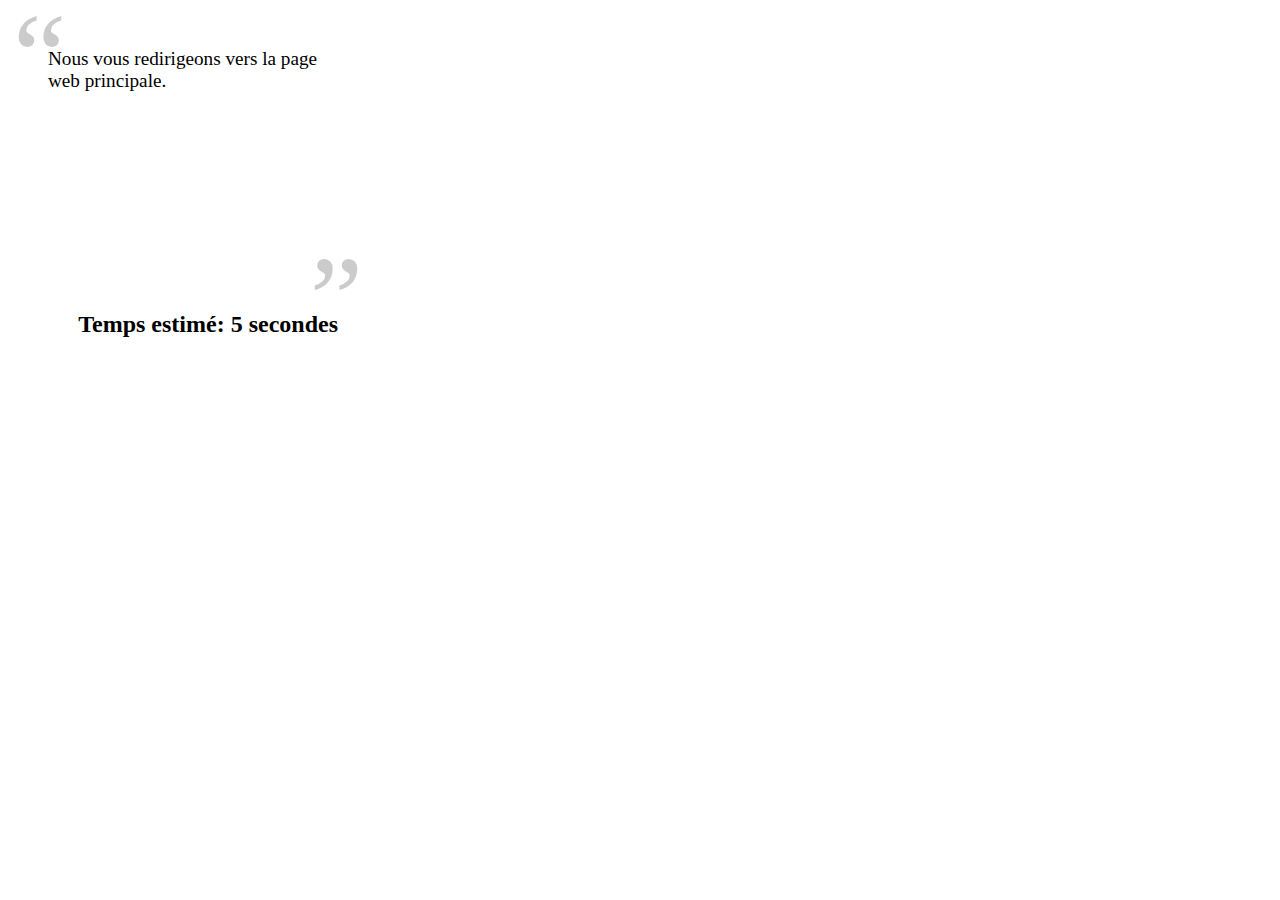
<file: redirection.html>
<!DOCTYPE html>
<html>

<head>
  <meta charset="utf-8">
  <meta http-equiv="Refresh" content="5; url=https:google.com/">
  <meta name="viewport" content="width=device-width">
  <title>Dévelop'Aide</title>
  <link href="style.css" rel="stylesheet" type="text/css" />
</head>

<body>
  <div class="box">
    <p>Nous vous redirigeons vers la page web principale.</p>
    <h2>Temps estimé: 5 secondes</h2>
  </div>

  <div class="background"></div>
</body>

</html>
</file>
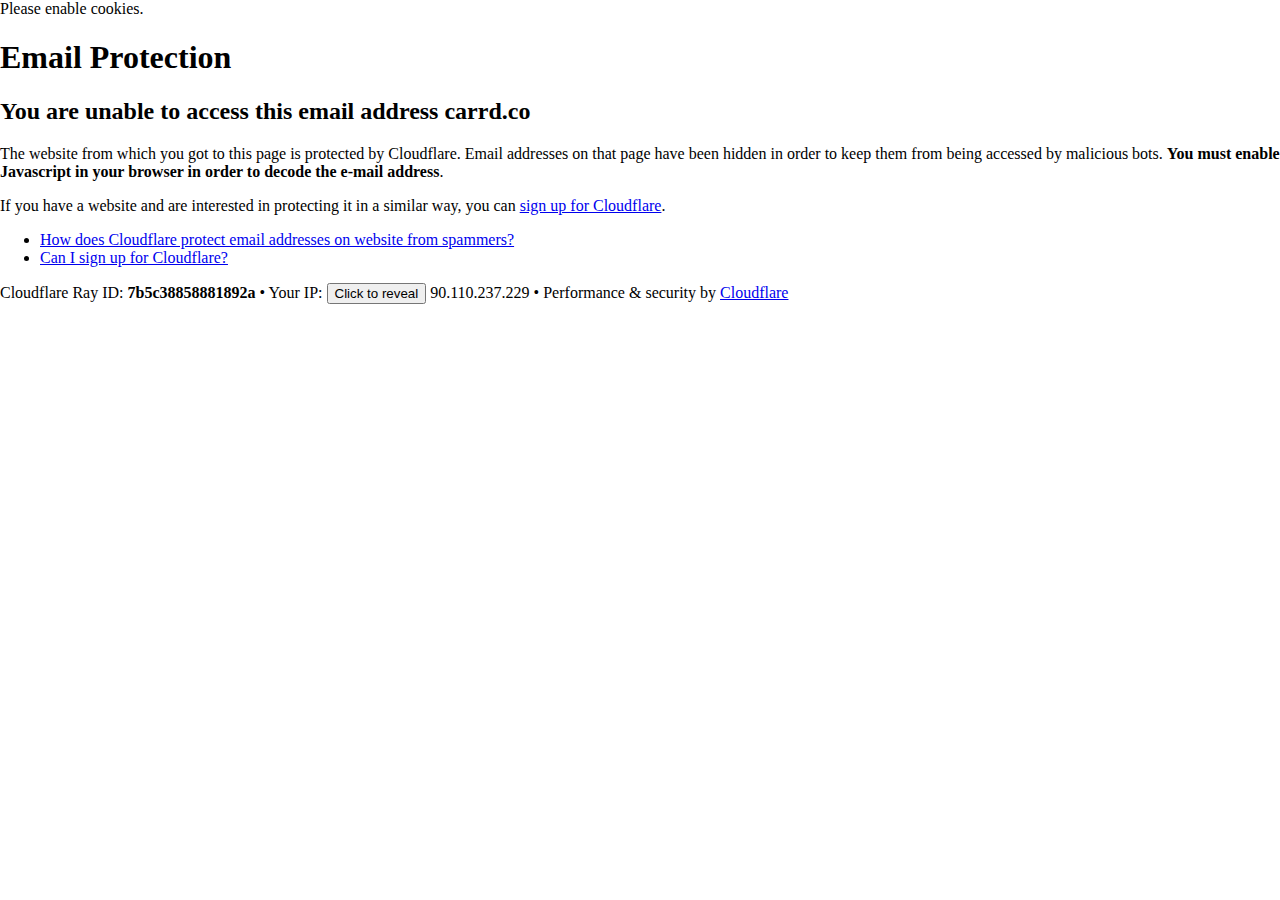
<file: cdn-cgi/l/email-protection.html>
<!DOCTYPE html>
<!--[if lt IE 7]> <html class="no-js ie6 oldie" lang="en-US"> <![endif]-->
<!--[if IE 7]>    <html class="no-js ie7 oldie" lang="en-US"> <![endif]-->
<!--[if IE 8]>    <html class="no-js ie8 oldie" lang="en-US"> <![endif]-->
<!--[if gt IE 8]><!--> <html class="no-js" lang="en-US"> <!--<![endif]-->

<meta http-equiv="content-type" content="text/html;charset=UTF-8" />
<head>
<title>Email Protection | Cloudflare</title>
<meta charset="UTF-8" />
<meta http-equiv="Content-Type" content="text/html; charset=UTF-8" />
<meta http-equiv="X-UA-Compatible" content="IE=Edge" />
<meta name="robots" content="noindex, nofollow" />
<meta name="viewport" content="width=device-width,initial-scale=1" />
<link rel="stylesheet" id="cf_styles-css" href="https://louloudev59.github.io/cdn-cgi/styles/cf.errors.css" />
<!--[if lt IE 9]><link rel="stylesheet" id='cf_styles-ie-css' href="/cdn-cgi/styles/cf.errors.ie.css" /><![endif]-->
<style>body{margin:0;padding:0}</style>


<!--[if gte IE 10]><!-->
<script>
  if (!navigator.cookieEnabled) {
    window.addEventListener('DOMContentLoaded', function () {
      var cookieEl = document.getElementById('cookie-alert');
      cookieEl.style.display = 'block';
    })
  }
</script>
<!--<![endif]-->


</head>
<body>
  <div id="cf-wrapper">
    <div class="cf-alert cf-alert-error cf-cookie-error" id="cookie-alert" data-translate="enable_cookies">Please enable cookies.</div>
    <div id="cf-error-details" class="cf-error-details-wrapper">
      <div class="cf-wrapper cf-header cf-error-overview">
        <h1 data-translate="block_headline">Email Protection</h1>
        <h2 class="cf-subheadline"><span data-translate="unable_to_access">You are unable to access this email address</span> carrd.co</h2>
      </div><!-- /.header -->

      <div class="cf-section cf-wrapper">
        <div class="cf-columns two">
          <div class="cf-column">
            <p>The website from which you got to this page is protected by Cloudflare. Email addresses on that page have been hidden in order to keep them from being accessed by malicious bots. <strong>You must enable Javascript in your browser in order to decode the e-mail address</strong>.</p>
            <p>If you have a website and are interested in protecting it in a similar way, you can <a rel="noopener noreferrer" href="https://www.cloudflare.com/sign-up?utm_source=email_protection">sign up for Cloudflare</a>.</p>
          </div>

          <div class="cf-column">
            <div class="grid_4">
              <div class="rail">
                  <div class="panel">
                      <ul class="nobullets">
                        <li><a rel="noopener noreferrer" class="modal-link-faq" href="https://support.cloudflare.com/hc/en-us/articles/200170016-What-is-Email-Address-Obfuscation-">How does Cloudflare protect email addresses on website from spammers?</a></li>
                        <li><a rel="noopener noreferrer" class="modal-link-faq" href="https://support.cloudflare.com/hc/en-us/categories/200275218-Getting-Started">Can I sign up for Cloudflare?</a></li>
                    </ul>
                </div>
              </div>
            </div>
          </div>
        </div>
      </div><!-- /.section -->

      <div class="cf-error-footer cf-wrapper w-240 lg:w-full py-10 sm:py-4 sm:px-8 mx-auto text-center sm:text-left border-solid border-0 border-t border-gray-300">
  <p class="text-13">
    <span class="cf-footer-item sm:block sm:mb-1">Cloudflare Ray ID: <strong class="font-semibold">7b5c38858881892a</strong></span>
    <span class="cf-footer-separator sm:hidden">&bull;</span>
    <span id="cf-footer-item-ip" class="cf-footer-item hidden sm:block sm:mb-1">
      Your IP:
      <button type="button" id="cf-footer-ip-reveal" class="cf-footer-ip-reveal-btn">Click to reveal</button>
      <span class="hidden" id="cf-footer-ip">90.110.237.229</span>
      <span class="cf-footer-separator sm:hidden">&bull;</span>
    </span>
    <span class="cf-footer-item sm:block sm:mb-1"><span>Performance &amp; security by</span> <a rel="noopener noreferrer" href="https://www.cloudflare.com/5xx-error-landing" id="brand_link" target="_blank">Cloudflare</a></span>
    
  </p>
  <script>(function(){function d(){var b=a.getElementById("cf-footer-item-ip"),c=a.getElementById("cf-footer-ip-reveal");b&&"classList"in b&&(b.classList.remove("hidden"),c.addEventListener("click",function(){c.classList.add("hidden");a.getElementById("cf-footer-ip").classList.remove("hidden")}))}var a=document;document.addEventListener&&a.addEventListener("DOMContentLoaded",d)})();</script>
</div><!-- /.error-footer -->


    </div>
  </div>
  <script>
  window._cf_translation = {};
</script>

</body>

</html>
</file>
<file: style.css>
.box {
    position: relative;
    width: 300px;
    height: 300px;
    background: white;
    transition: all 0.5s;
    z-index: 2;
    padding: 30px;
  }
  .box::before {
    content: '\201C';
    position: absolute;
    top: -20px;
    left: 5px;
    width: 100%;
    height: 100%;
    font-size: 120px;
    opacity: 0.2;
  }
  .box::after {
    content: '\201D';
    position: absolute;
    bottom: 0;
    right: 5px;
    font-size: 120px;
    opacity: 0.2;
  }
  .box p {
    margin: 0;
    padding: 10px;
    font-size: 1.2rem;
  }
  
  .box h2 {
    position: absolute;
    margin: 0;
    padding: 0;
    bottom: 30px;
    right: 30px;
    font-size: 1.5rem;
  }
  .box:hover {
    color: #f2f2f2;
    box-shadow: 20px 50px 100px rgba(0, 0, 0, 0.5);
  }
  .background {
    position: absolute;
    top: 0;
    left: 0;
    z-index: 1;
    opacity: 0;
    transition: all 0.5s;
    width: 100%;
    height: 100%;
  }
  .box:hover, .box:hover ~ .background {
    opacity: 1;
    background: #e2a9e5;
    background: -moz-linear-gradient(-45deg, 
    #e2a9e5 15%, #2b94e5 100%);
    background: -webkit-linear-gradient(-45deg, 
    #e2a9e5 15%,#2b94e5 100%);
    background: linear-gradient(-45deg, #e2a9e5
   15%,#2b94e5 100%);
  }
</file>
